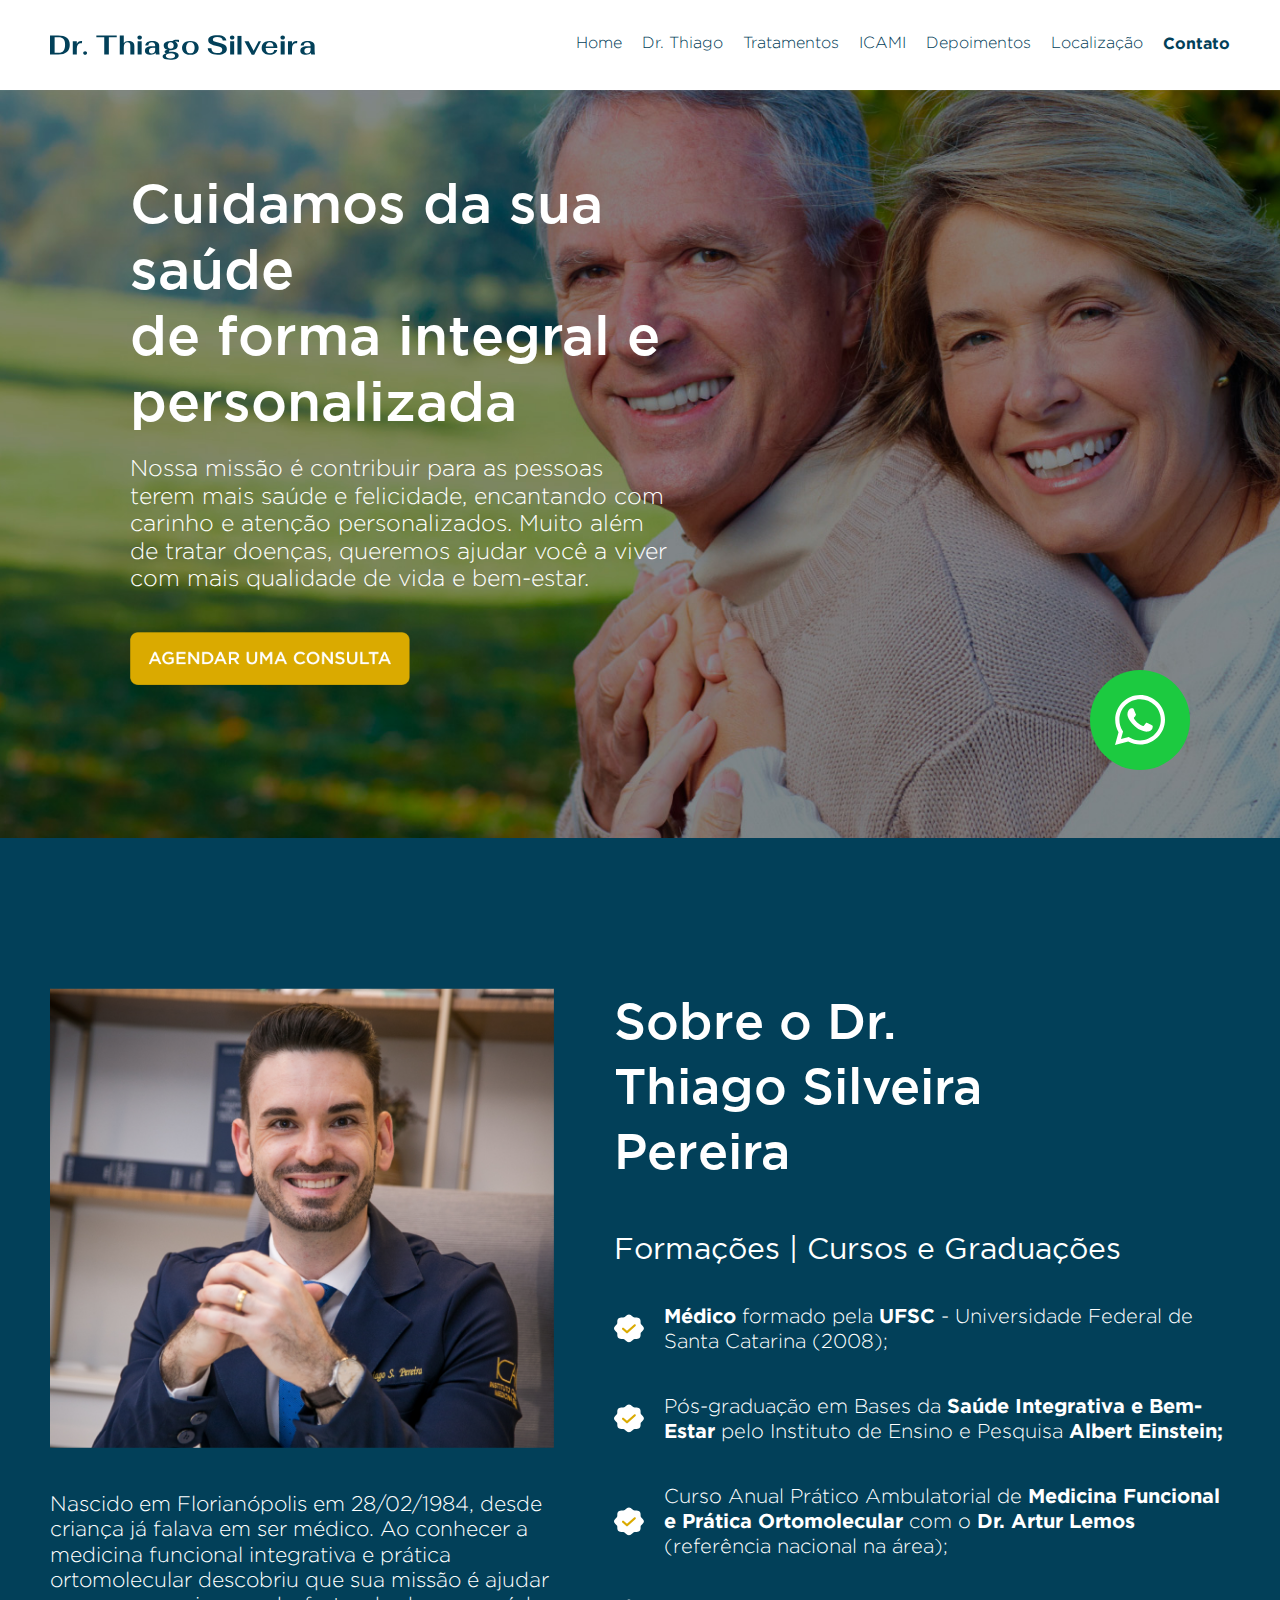
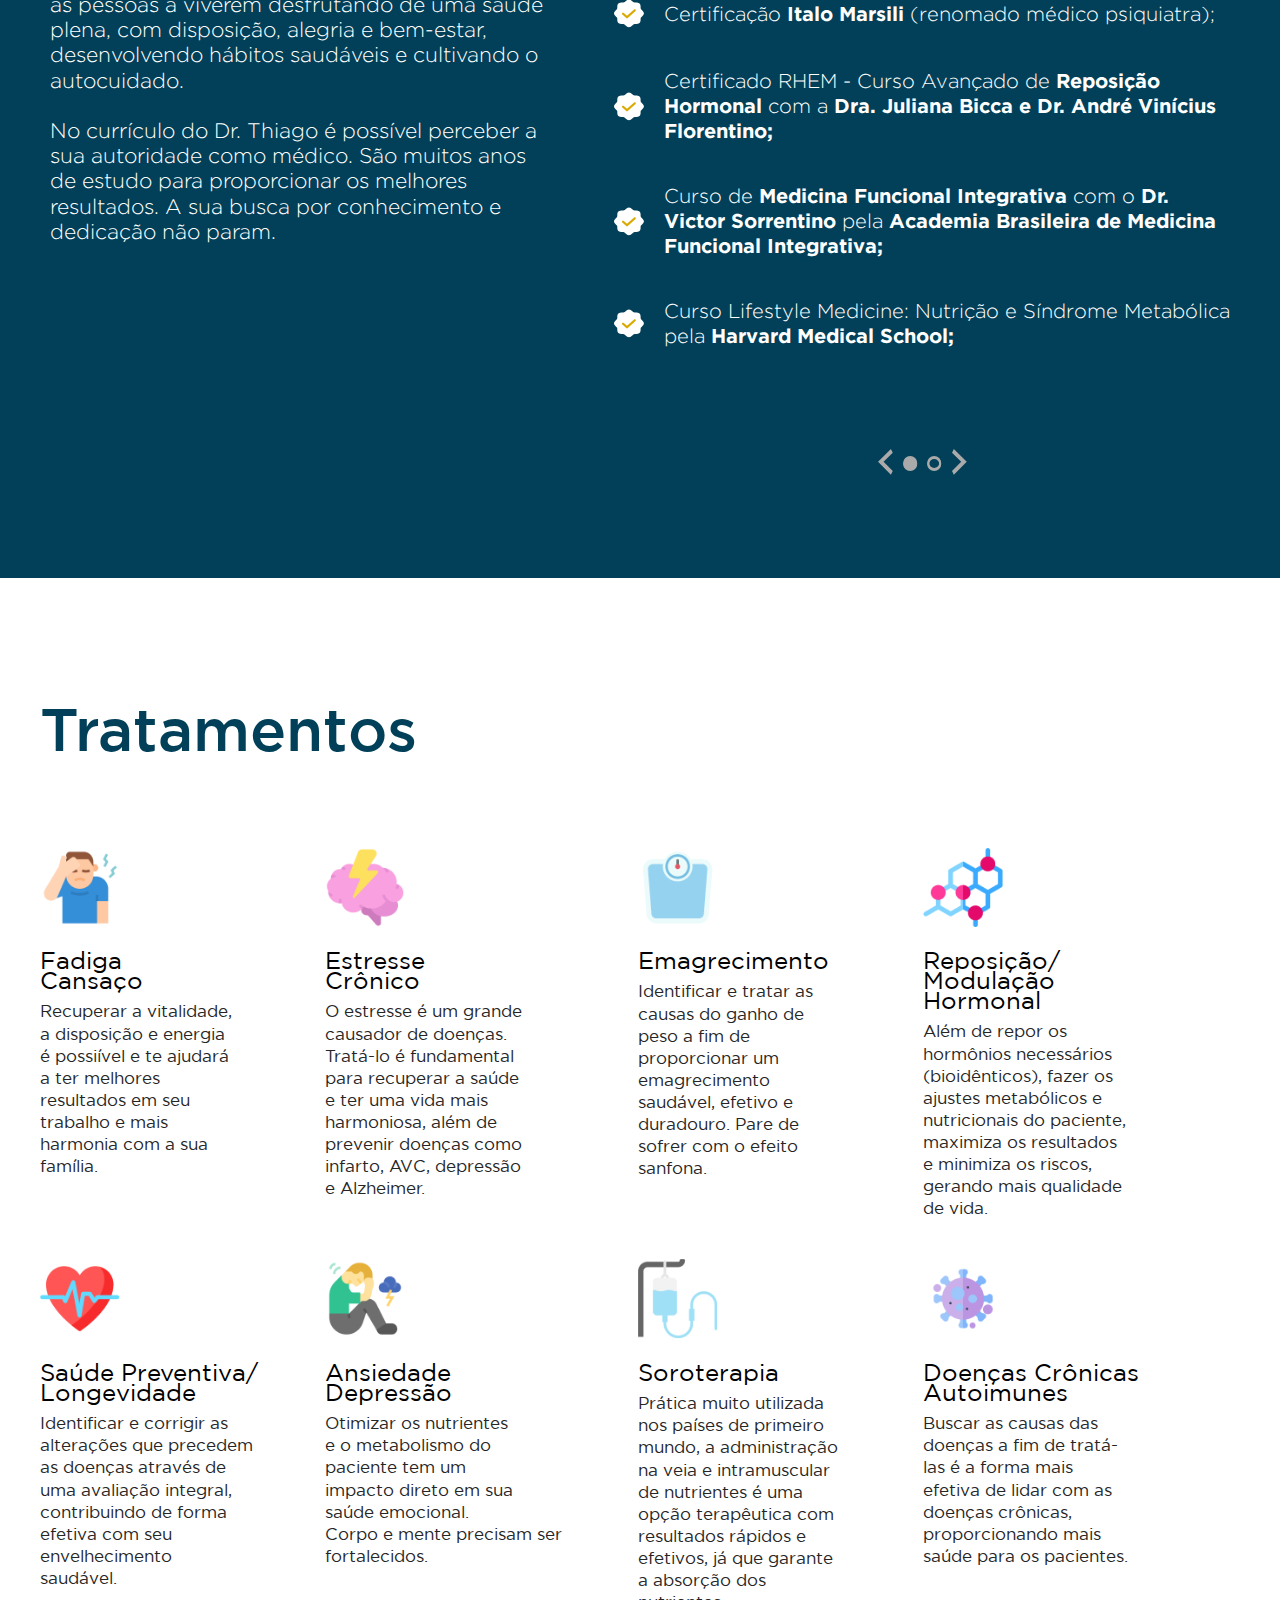
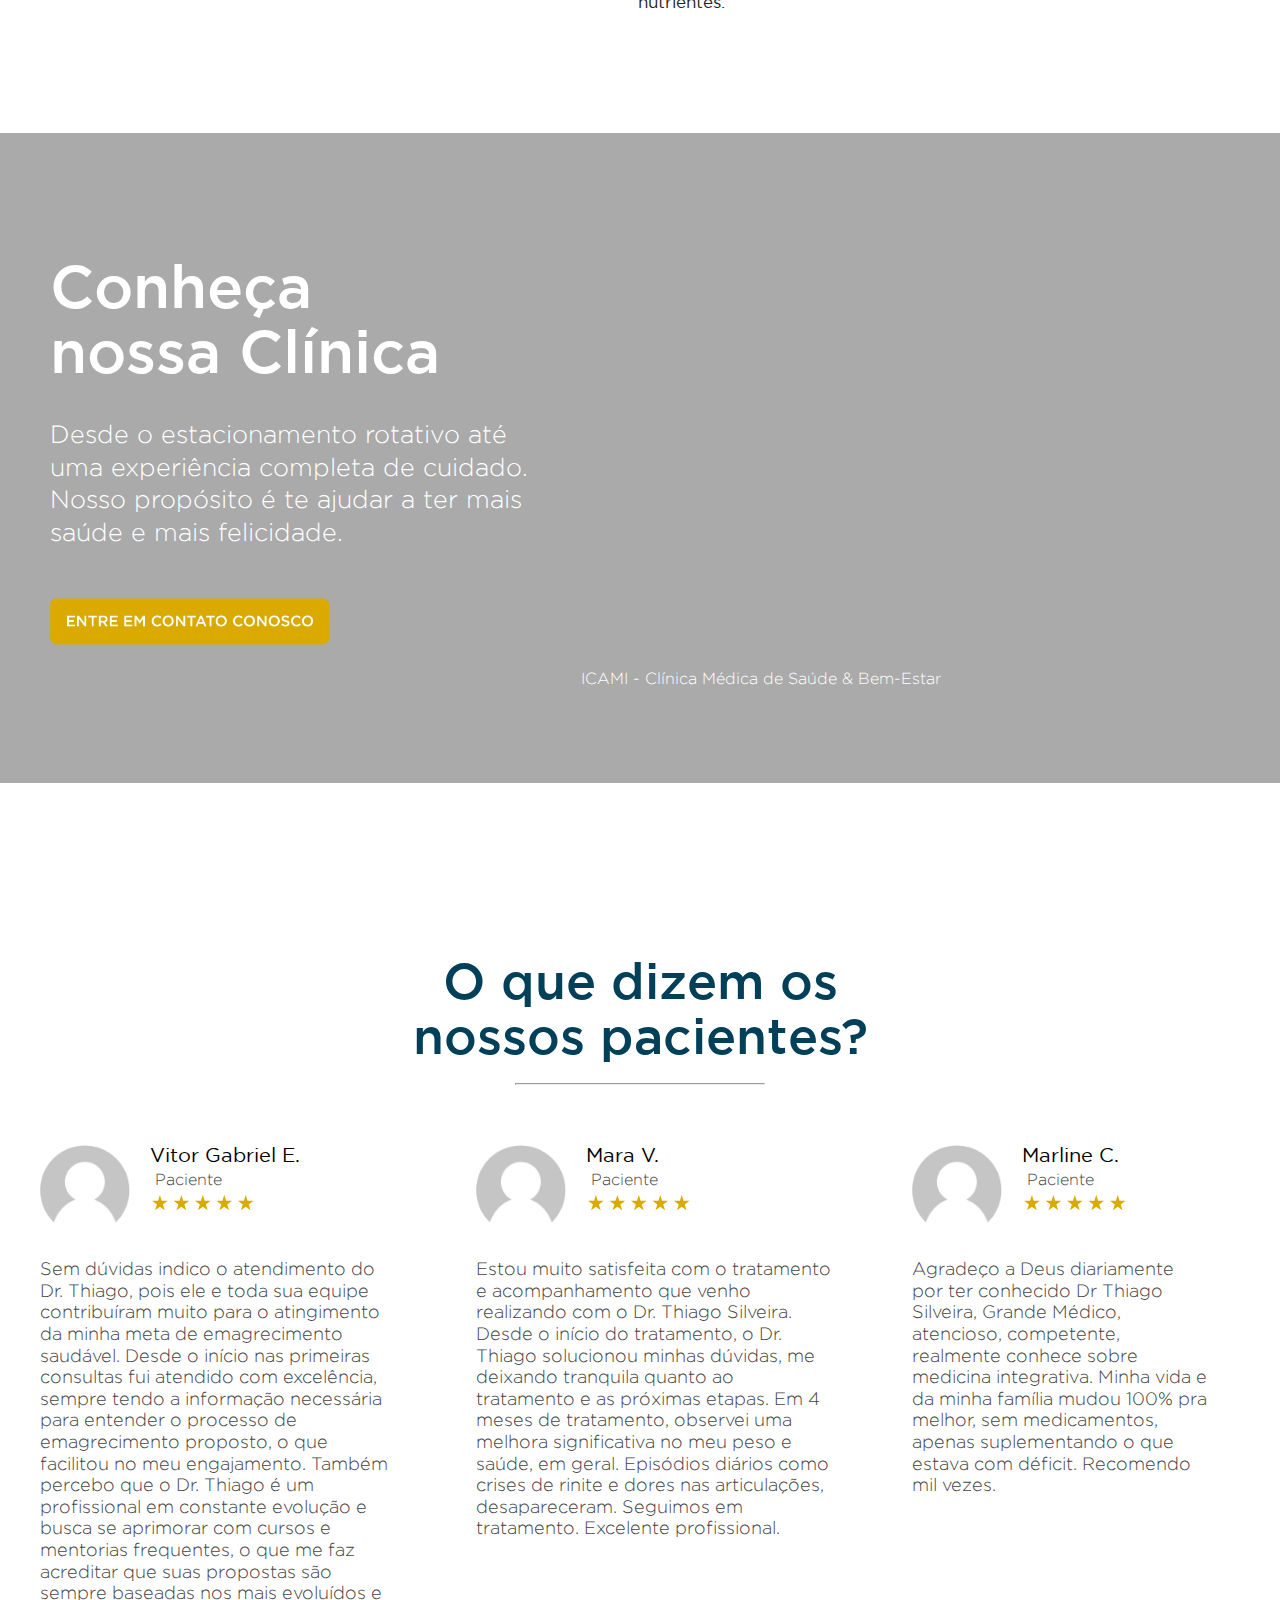
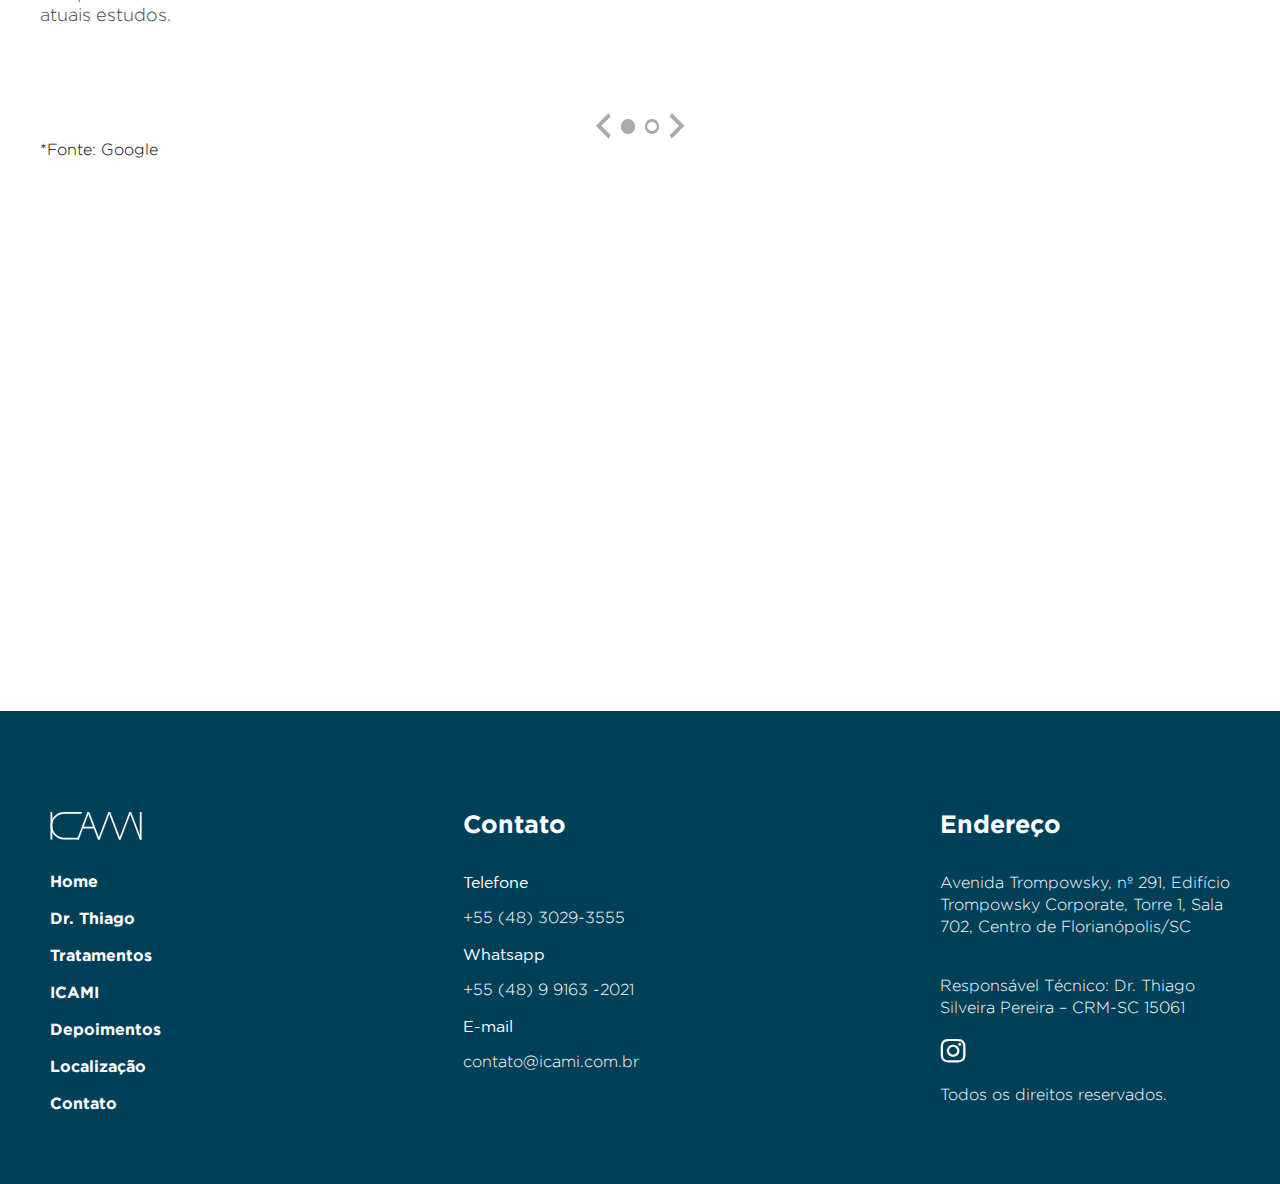
<file: index.html>
<!DOCTYPE html>
<html lang="pt-br">
  <head>
    <meta charset="UTF-8" />
    <meta http-equiv="X-UA-Compatible" content="IE=edge" />
    <meta http-equiv="cache-control" content="max-age=0" />
    <meta http-equiv="cache-control" content="no-cache" />
    <meta name="viewport" content="width=device-width, initial-scale=1.0" />
    <link rel="stylesheet" href="./assets/css/reset.css" />
    <link rel="stylesheet" href="./assets/css/style.css" />
    <title>Dr. Thiago Silveira</title>
  </head>
  <body>
    <div id="inicio"></div>
    <header class="boxWhite">
      <div class="logoMobile">
        <a href="#inicio">
          <img src="./assets/img/logo.svg" alt="Logo do Dr. Thiago Silveira" />
        </a>
      </div>
      <input id="closeMenu" class="closeMenu" type="checkbox" role="button" />
      <label class="closeMenuLabel" for="closeMenu" title="close menu"></label>
      <div class="menu boxWhite">
        <div class="menuContent mainContentDesktop">
          <div class="logo">
            <a href="#inicio">
              <img
                src="./assets/img/logo.svg"
                alt="Logo do Dr. Thiago Silveira"
              />
            </a>
          </div>
          <nav>
            <ul onclick="getElementById('closeMenu').checked = false;">
              <li><a href="#inicio">Home</a></li>
              <li><a href="#about">Dr. Thiago</a></li>
              <li><a href="#treatments">Tratamentos</a></li>
              <li><a href="#clinic">ICAMI</a></li>
              <li><a href="#comments">Depoimentos</a></li>
              <li><a href="#location">Localização</a></li>
              <li><a href="#contact">Contato</a></li>
            </ul>
          </nav>
        </div>
      </div>
    </header>
    <div class="bannerPrincipal" id="home">
      <div class="bannerDesktop">
        <div class="headLine">
          <h1>
            Cuidamos da sua saúde<br />de forma integral e<br />personalizada
          </h1>
          <p>
            Nossa missão é contribuir para as pessoas<br />
            terem mais saúde e felicidade, encantando com<br />
            carinho e atenção personalizados. Muito além<br />
            de tratar doenças, queremos ajudar você a viver<br />
            com mais qualidade de vida e bem-estar.
          </p>
          <button class="buttonYellow">
            <a
              href="https://api.whatsapp.com/send?phone=5548991632021&text=Ol%C3%A1"
              target="_blank"
            >
              <img
                src="./assets/img/icons/button.png"
                alt="Botão para agendar consulta"
              />
            </a>
          </button>
          <div id="whatsapp">
            <a
              href="https://api.whatsapp.com/send?phone=5548991632021&text=Ol%C3%A1"
              ><img
                src="./assets/img/icons/icon-whatsapp.svg"
                alt="Botão para Whatsapp"
              />
            </a>
          </div>
        </div>

        <div class="headLineMobile">
          <h1>
            Cuidamos da<br />
            sua saúde de<br />
            forma integral<br />
            e personalizada
          </h1>
          <p>
            Nossa missão é contribuir para as<br />
            pessoas terem mais saúde e<br />
            felicidade, encantando com carinho<br />
            e atenção personalizados. Muito<br />
            além de tratar doenças, queremos<br />
            ajudar você a viver com mais<br />
            qualidade de vida e bem-estar.
          </p>
          <button class="buttonYellow">
            <a
              href="https://api.whatsapp.com/send?phone=5548991632021&text=Ol%C3%A1"
              target="_blank"
              ><img
                src="./assets/img/icons/button.png"
                alt="Botão para agendar consulta"
            /></a>
          </button>
          <div id="whatsapp">
            <a
              href="https://api.whatsapp.com/send?phone=5548991632021&text=Ol%C3%A1"
              target="_blank"
              ><img
                src="./assets/img/icons/icon-whatsapp.svg"
                alt="Botão para Whatsapp"
              />
            </a>
          </div>
        </div>
      </div>
      <!--Fim bannerPrincipal-->
    </div>

    <div id="about" class="boxBlue">
      <div class="mainContentDesktop aboutDesktop">
        <div id="aboutColumnLeft">
          <img
            src="./assets/img/thiago-silveira.png"
            alt="Foto do Dr. Thiago Silveira"
          />
          <p>
            Nascido em Florianópolis em 28/02/1984, desde criança já falava em
            ser médico. Ao conhecer a medicina funcional integrativa e prática
            ortomolecular descobriu que sua missão é ajudar as pessoas a viverem
            desfrutando de uma saúde plena, com disposição, alegria e bem-estar,
            desenvolvendo hábitos saudáveis e cultivando o autocuidado.<br /><br />
            No currículo do Dr. Thiago é possível perceber a sua autoridade como
            médico. São muitos anos de estudo para proporcionar os melhores
            resultados. A sua busca por conhecimento e dedicação não param.
          </p>
          <!--fechamento-about-column-left-->
        </div>
        <div id="aboutColumnRight">
          <h2>
            Sobre o Dr.<br />
            Thiago Silveira<br />
            Pereira
          </h2>

          <h3>Formações | Cursos e Graduações</h3>
          <div class="slider">
            <!-- Substituir no css gallery-wraper por slides -->
            <div class="slides">
              <!-- Radio Buttons -->
              <input type="radio" name="radio-btn" id="radio1" />
              <input type="radio" name="radio-btn" id="radio2" />
              <!-- fim radio buttons -->
              <!-- Remover div gallery -->
              <div class="slide first">
                <ul>
                  <li>
                    <img src="./assets/img/icons/icon-confirm.svg" alt="" />
                    <span>
                      <strong>Médico</strong> formado pela
                      <strong>UFSC</strong> - Universidade Federal de Santa
                      Catarina (2008);
                    </span>
                  </li>
                  <li>
                    <img src="./assets/img/icons/icon-confirm.svg" alt="" />
                    <span>
                      <strong></strong> Pós-graduação em Bases da
                      <strong>Saúde Integrativa e Bem-Estar</strong>
                      pelo Instituto de Ensino e Pesquisa
                      <strong>Albert Einstein;</strong>
                    </span>
                  </li>
                  <li>
                    <img src="./assets/img/icons/icon-confirm.svg" alt="" />
                    <span>
                      Curso Anual Prático Ambulatorial de
                      <strong
                        >Medicina Funcional e Prática Ortomolecular</strong
                      >
                      com o <strong>Dr. Artur Lemos</strong>
                      (referência nacional na área);
                    </span>
                  </li>
                  <li>
                    <img src="./assets/img/icons/icon-confirm.svg" alt="" />
                    <span>
                      Certificação
                      <strong>Italo Marsili</strong> (renomado médico
                      psiquiatra);
                    </span>
                  </li>
                  <li>
                    <img src="./assets/img/icons/icon-confirm.svg" alt="" />
                    <span>
                      Certificado RHEM - Curso Avançado de
                      <strong>Reposição Hormonal</strong> com a
                      <strong
                        >Dra. Juliana Bicca e Dr. André Vinícius
                        Florentino;</strong
                      >
                    </span>
                  </li>
                  <li>
                    <img src="./assets/img/icons/icon-confirm.svg" alt="" />
                    <span>
                      Curso de
                      <strong>Medicina Funcional Integrativa</strong>
                      com o
                      <strong>Dr. Victor Sorrentino</strong>
                      pela
                      <strong
                        >Academia Brasileira de Medicina Funcional
                        Integrativa;</strong
                      >
                    </span>
                  </li>
                  <li>
                    <img src="./assets/img/icons/icon-confirm.svg" alt="" />
                    <span>
                      Curso Lifestyle Medicine: Nutrição e Síndrome Metabólica
                      pela
                      <strong>Harvard Medical School;</strong>
                    </span>
                  </li>
                </ul>
                <!--fechamento-item-->
              </div>

              <div class="slide">
                <ul>
                  <li>
                    <img src="./assets/img/icons/icon-confirm.svg" alt="" />
                    <span>
                      Curso de Endocrinologia e Cardiologia pela
                      <strong>Associação Americana AntiEnvelhecimento</strong>
                      (A4M);
                    </span>
                  </li>
                  <li>
                    <img src="./assets/img/icons/icon-confirm.svg" alt="" />
                    <span>
                      Curso de Medicina Vanguarda como
                      <strong
                        >Dr. Victor Sorrentino e Dr. Márcio Tannure</strong
                      >
                      (médico do Flamengo);
                    </span>
                  </li>
                  <li>
                    <img src="./assets/img/icons/icon-confirm.svg" alt="" />
                    <span>
                      Curso de Imersão em Terapia Neural com
                      <strong>Dr. Gonzalo</strong> Andina (referência
                      internacional na área);
                    </span>
                  </li>
                  <li>
                    <img src="./assets/img/icons/icon-confirm.svg" alt="" />
                    <span>
                      Membro Associado da
                      <strong
                        >Sociedade Brasileira de Medicina da Obesidade;</strong
                      >
                    </span>
                  </li>
                  <li>
                    <img src="./assets/img/icons/icon-confirm.svg" alt="" />
                    <span>
                      Curso Introdução á Medicina Funcional e Introdução à
                      Nutrição Funcional pelo
                      <strong
                        >The Institute for Functional Medicine (IFM);</strong
                      >
                    </span>
                  </li>
                  <li>
                    <img src="./assets/img/icons/icon-confirm.svg" alt="" />
                    <span>
                      Master Coaching Integral Sistêmico pela
                      <strong>Febracis e Flórida Christian University;</strong>
                    </span>
                  </li>
                  <li>
                    <img src="./assets/img/icons/icon-confirm.svg" alt="" />
                    <span>
                      Master PNL (Programação Neurolinguística) pela
                      <strong>Escola Homni;</strong>
                    </span>
                  </li>
                  <li>
                    <img src="./assets/img/icons/icon-confirm.svg" alt="" />
                    <span>
                      Formação Internacional em Health and Wellness
                      <strong>Coaching pela Carevolution e Wellcoaches.</strong>
                    </span>
                  </li>
                </ul>
              </div>

              <!-- Navigation auto -->
              <div class="navigationAuto">
                <div class="autoBtn1"></div>
                <div class="autoBtn2"></div>
              </div>
            </div>

            <div class="manualNavigation">
              <label for="radio1" class="manual-btn"
                ><img src="./assets/img/icons/icon-arrow-left.svg"
              /></label>
              <label for="radio1" class="manualBtn btn1"></label>
              <label for="radio2" class="manualBtn btn2"></label>
              <label for="radio2" class="manual-btn"
                ><img src="./assets/img/icons/icon-arrow-right.svg"
              /></label>
            </div>
          </div>
          <!--fechamento-about-column-right-->
        </div>
      </div>

      <div class="mainContentMobile aboutMobile">
        <section>
          <h2>
            Sobre o Dr. Thiago<br />
            Silveira Pereira
          </h2>
          <img
            src="./assets/img/thiago-silveira.png"
            alt="Foto do Dr. Thiago Silveira"
          />

          <p>
            Nascido em Florianópolis em 28/02/1984, desde criança já falava em
            ser médico. Ao conhecer a medicina funcional integrativa e prática
            ortomolecular descobriu que sua missão é ajudar as pessoas a viverem
            desfrutando de uma saúde plena, com disposição, alegria e bem-estar,
            desenvolvendo hábitos saudáveis e cultivando o autocuidado.<br /><br />

            No currículo do Dr. Thiago é possível perceber a sua autoridade como
            médico. São muitos anos de estudo para proporcionar os melhores
            resultados. A sua busca por conhecimento e dedicação não param.
          </p>

          <div id="aboutColumnCurriculumMobile">
            <h3>Formações | Cursos e Graduações</h3>
            <div class="sliderMobile">
              <!-- Substituir no css gallery-wraper por slides -->
              <div class="slidesMobile">
                <!-- Radio Buttons -->
                <input type="radio" name="radio-btn-mobile" id="radio3" />
                <input type="radio" name="radio-btn-mobile" id="radio4" />
                <!-- fim radio buttons -->
                <!-- Remover div gallery -->
                <div class="slideMobile first">
                  <ul>
                    <li>
                      <img src="./assets/img/icons/icon-confirm.svg" alt="" />
                      <span>
                        <strong>Médico</strong> formado pela
                        <strong>UFSC</strong> - Universidade Federal de Santa
                        Catarina (2008);
                      </span>
                    </li>
                    <li>
                      <img src="./assets/img/icons/icon-confirm.svg" alt="" />
                      <span>
                        <strong></strong> Pós-graduação em Bases da
                        <strong>Saúde Integrativa e Bem-Estar</strong>
                        pelo Instituto de Ensino e Pesquisa
                        <strong>Albert Einstein;</strong>
                      </span>
                    </li>
                    <li>
                      <img src="./assets/img/icons/icon-confirm.svg" alt="" />
                      <span>
                        Curso Anual Prático Ambulatorial de
                        <strong
                          >Medicina Funcional e Prática Ortomolecular</strong
                        >
                        com o <strong>Dr. Artur Lemos</strong>
                        (referência nacional na área);
                      </span>
                    </li>
                    <li>
                      <img src="./assets/img/icons/icon-confirm.svg" alt="" />
                      <span>
                        Certificação
                        <strong>Italo Marsili</strong> (renomado médico
                        psiquiatra);
                      </span>
                    </li>
                    <li>
                      <img src="./assets/img/icons/icon-confirm.svg" alt="" />
                      <span>
                        Certificado RHEM - Curso Avançado de
                        <strong>Reposição Hormonal</strong> com a
                        <strong
                          >Dra. Juliana Bicca e Dr. André Vinícius
                          Florentino;</strong
                        >
                      </span>
                    </li>
                    <li>
                      <img src="./assets/img/icons/icon-confirm.svg" alt="" />
                      <span>
                        Curso de
                        <strong>Medicina Funcional Integrativa</strong>
                        com o
                        <strong>Dr. Victor Sorrentino</strong>
                        pela
                        <strong
                          >Academia Brasileira de Medicina Funcional
                          Integrativa;</strong
                        >
                      </span>
                    </li>
                    <li>
                      <img src="./assets/img/icons/icon-confirm.svg" alt="" />
                      <span>
                        Curso Lifestyle Medicine: Nutrição e Síndrome Metabólica
                        pela
                        <strong>Harvard Medical School;</strong>
                      </span>
                    </li>
                  </ul>
                  <!--fechamento-item-->
                </div>

                <div class="slideMobile">
                  <ul>
                    <li>
                      <img src="./assets/img/icons/icon-confirm.svg" alt="" />
                      <span>
                        Curso de Endocrinologia e Cardiologia pela
                        <strong>Associação Americana AntiEnvelhecimento</strong>
                        (A4M);
                      </span>
                    </li>
                    <li>
                      <img src="./assets/img/icons/icon-confirm.svg" alt="" />
                      <span>
                        Curso de Medicina Vanguarda como
                        <strong
                          >Dr. Victor Sorrentino e Dr. Márcio Tannure</strong
                        >
                        (médico do Flamengo);
                      </span>
                    </li>
                    <li>
                      <img src="./assets/img/icons/icon-confirm.svg" alt="" />
                      <span>
                        Curso de Imersão em Terapia Neural com
                        <strong>Dr. Gonzalo</strong> Andina (referência
                        internacional na área);
                      </span>
                    </li>
                    <li>
                      <img src="./assets/img/icons/icon-confirm.svg" alt="" />
                      <span>
                        Membro Associado da
                        <strong
                          >Sociedade Brasileira de Medicina da
                          Obesidade;</strong
                        >
                      </span>
                    </li>
                    <li>
                      <img src="./assets/img/icons/icon-confirm.svg" alt="" />
                      <span>
                        Curso Introdução à Medicina Funcional e Introdução à
                        Nutrição Funcional pelo
                        <strong
                          >The Institute for Functional Medicine (IFM);</strong
                        >
                      </span>
                    </li>
                    <li>
                      <img src="./assets/img/icons/icon-confirm.svg" alt="" />
                      <span>
                        Master Coaching Integral Sistêmico pela
                        <strong
                          >Febracis e Flórida Christian University;</strong
                        >
                      </span>
                    </li>
                    <li>
                      <img src="./assets/img/icons/icon-confirm.svg" alt="" />
                      <span>
                        Master PNL (Programação Neurolinguística) pela
                        <strong>Escola Homni;</strong>
                      </span>
                    </li>
                    <li>
                      <img src="./assets/img/icons/icon-confirm.svg" alt="" />
                      <span>
                        Formação Internacional em Health and Wellness
                        <strong
                          >Coaching pela Carevolution e Wellcoaches.</strong
                        >
                      </span>
                    </li>
                  </ul>
                </div>

                <!-- Navigation auto -->
                <div class="navigationAutoMobile">
                  <div class="autoBtn3"></div>
                  <div class="autoBtn4"></div>
                </div>
              </div>

              <div class="manualNavigationMobile">
                <label for="radio3" class="manual-btn-mobile"
                  ><img src="./assets/img/icons/icon-arrow-left.svg"
                /></label>
                <label for="radio3" class="manualBtnMobile btn3"></label>
                <label for="radio4" class="manualBtnMobile btn4"></label>
                <label for="radio4" class="manual-btn-mobile"
                  ><img src="./assets/img/icons/icon-arrow-right.svg"
                /></label>
              </div>
            </div>
            <!--fechamento-about-column-right-->
          </div>
        </section>
        <!--content-about-->

        <div></div>
        <!--Fechamento-container-about-->
      </div>
    </div>

    <div id="treatments" class="mainContentDesktop">
      <section>
        <h2>Tratamentos</h2>
        <div class="treatmentsContent">
          <div class="treatmentsDouble">
            <section>
              <img src="./assets/img/icons/iconFadiga.png" alt="" />
              <h3>Fadiga<br />Cansaço</h3>
              <p class="testeDeCor">
                Recuperar a vitalidade,<br />
                a disposição e energia<br />
                é possiível e te ajudará<br />
                a ter melhores<br />
                resultados em seu<br />
                trabalho e mais<br />
                harmonia com a sua<br />
                família.
              </p>
            </section>
            <section>
              <img src="./assets/img/icons/iconEstresse.png" alt="" />
              <h3>Estresse<br />Crônico</h3>
              <p>
                O estresse é um grande<br />
                causador de doenças.<br />
                Tratá-lo é fundamental<br />
                para recuperar a saúde<br />
                e ter uma vida mais<br />
                harmoniosa, além de<br />
                prevenir doenças como<br />
                infarto, AVC, depressão<br />
                e Alzheimer.
              </p>
            </section>
            <!-- Fim treatmentsDouble-->
          </div>
          <div class="treatmentsDouble">
            <section>
              <img src="./assets/img/icons/iconEmagrecimento.png" alt="" />
              <h3>Emagrecimento</h3>
              <p>
                Identificar e tratar as<br />
                causas do ganho de<br />
                peso a fim de<br />
                proporcionar um<br />
                emagrecimento<br />
                saudável, efetivo e<br />
                duradouro. Pare de<br />
                sofrer com o efeito<br />
                sanfona.
              </p>
            </section>
            <section>
              <img src="./assets/img/icons/iconReposicao.png" alt="" />
              <h3>Reposição/ Modulação<br />Hormonal</h3>
              <p>
                Além de repor os<br />
                hormônios necessários<br />
                (bioidênticos), fazer os<br />
                ajustes metabólicos e<br />
                nutricionais do paciente,<br />
                maximiza os resultados<br />
                e minimiza os riscos,<br />
                gerando mais qualidade<br />
                de vida.
              </p>
            </section>
            <!-- Fim treatmentsDouble-->
          </div>
        </div>

        <div class="treatmentsContent">
          <div class="treatmentsDouble">
            <section>
              <img src="./assets/img/icons/iconSaude.png" alt="" />
              <h3>Saúde Preventiva/<br />Longevidade</h3>
              <p>
                Identificar e corrigir as<br />
                alterações que precedem<br />
                as doenças através de<br />
                uma avaliação integral,<br />
                contribuindo de forma<br />
                efetiva com seu<br />
                envelhecimento<br />
                saudável.
              </p>
            </section>
            <section>
              <img src="./assets/img/icons/iconAnsiedade.png" alt="" />
              <h3>Ansiedade<br />Depressão</h3>
              <p>
                Otimizar os nutrientes<br />e o metabolismo do<br />paciente tem
                um<br />
                impacto direto em sua<br />saúde emocional.<br />Corpo e mente
                precisam ser<br />fortalecidos.
              </p>
            </section>
            <!-- Fim treatmentsDouble-->
          </div>

          <div class="treatmentsDouble">
            <section>
              <img src="./assets/img/icons/iconSoroterapia.png" alt="" />
              <h3>Soroterapia</h3>
              <p>
                Prática muito utilizada<br />nos países de primeiro<br />mundo,
                a administração<br />na veia e intramuscular<br />de nutrientes
                é uma<br />opção terapêutica com<br />resultados rápidos e<br />efetivos,
                já que garante<br />a absorção dos<br />nutrientes.
              </p>
            </section>
            <section>
              <img src="./assets/img/icons/IconDoenca.png" alt="" />
              <h3>Doenças Crônicas<br />Autoimunes</h3>
              <p>
                Buscar as causas das<br />doenças a fim de tratá-<br />las é a
                forma mais<br />
                efetiva de lidar com as<br />doenças crônicas,<br />proporcionando
                mais<br />
                saúde para os pacientes.
              </p>
            </section>
            <!-- Fim treatmentsDouble-->
          </div>
        </div>

        <div class="treatmentsContentMobile">
          <div class="treatmentsDouble">
            <section>
              <img src="./assets/img/icons/iconFadiga.png" alt="" />
              <h3>Fadiga Cansaço</h3>
              <p>
                Recuperar a vitalidade,<br />
                a disposição e energia<br />
                é possível e te ajudará<br />
                a ter melhores<br />
                resultados em seu<br />
                trabalho e mais<br />
                harmonia com a sua<br />
                família.
              </p>
            </section>
            <section>
              <img src="./assets/img/icons/iconEstresse.png" alt="" />
              <h3>Estresse Crônico</h3>
              <p>
                O estresse é um grande<br />
                causador de doenças.<br />
                Tratá-lo é fundamental<br />
                para recuperar a saúde<br />
                e ter uma vida mais<br />
                harmoniosa, além de<br />
                prevenir doenças como<br />
                infarto, AVC, depressão<br />
                e Alzheimer.
              </p>
            </section>
            <!-- Fim treatmentsDouble-->
          </div>
          <div class="treatmentsDouble">
            <section>
              <img src="./assets/img/icons/iconEmagrecimento.png" alt="" />
              <h3>Emagrecimento</h3>
              <p>
                Identificar e tratar as<br />
                causas do ganho de<br />
                peso a fim de<br />
                proporcionar um<br />
                emagrecimento<br />
                saudável, efetivo e<br />
                duradouro. Pare de<br />
                sofrer com o efeito<br />
                sanfona.
              </p>
            </section>
            <section>
              <img src="./assets/img/icons/iconReposicao.png" alt="" />
              <h3>Reposição/ Modulação Hormonal</h3>
              <p>
                Além de repor os<br />
                hormônios necessários<br />
                (bioidênticos), fazer os<br />
                ajustes metabólicos e<br />
                nutricionais do paciente,<br />
                maximiza os resultados<br />
                e minimiza os riscos,<br />
                gerando mais qualidade<br />
                de vida.
              </p>
            </section>
            <!-- Fim treatmentsDouble-->
          </div>

          <div class="treatmentsDouble">
            <section>
              <img src="./assets/img/icons/iconSaude.png" alt="" />
              <h3>Saúde Preventiva/<br />Longevidade</h3>
              <p>
                Identificar e corrigir as<br />
                alterações que precedem<br />
                as doenças através de<br />
                uma avaliação integral,<br />
                contribuindo de forma<br />
                efetiva com seu<br />
                envelhecimento<br />
                saudável.
              </p>
            </section>
            <section>
              <img src="./assets/img/icons/iconAnsiedade.png" alt="" />
              <h3>Ansiedade<br />Depressão</h3>
              <p>
                Otimizar os nutrientes<br />
                e o metabolismo do<br />
                paciente tem um<br />
                impacto direto em sua<br />
                saúde emocional.<br />
                Corpo e mente precisam ser<br />
                fortalecidos.
              </p>
            </section>
            <!-- Fim treatmentsDouble-->
          </div>

          <div class="treatmentsDouble">
            <section>
              <img src="./assets/img/icons/iconSoroterapia.png" alt="" />
              <h3>Soroterapia</h3>
              <p>
                Prática muito utilizada<br />
                nos países de primeiro<br />
                mundo, a administração<br />
                na veia e intramuscular<br />
                de nutrientes é uma<br />
                opção terapêutica com<br />
                resultados rápidos e<br />
                efetivos, já que garante<br />
                a absorção dos<br />
                nutrientes.
              </p>
            </section>
            <section>
              <img src="./assets/img/icons/IconDoenca.png" alt="" />
              <h3>Doenças Crônicas<br />Autoimunes</h3>
              <p>
                Buscar as causas das<br />
                doenças a fim de tratá-<br />
                las é a forma mais<br />
                efetiva de lidar com as<br />
                doenças crônicas,<br />
                proporcionando mais<br />
                saúde para os pacientes.
              </p>
            </section>
            <!-- Fim treatmentsDouble-->
          </div>
        </div>
      </section>
    </div>

    <div id="clinic" class="boxGrey">
      <div class="clinicDesktop mainContentDesktop">
        <section class="clinicLeft">
          <h2>Conheça<br />nossa Clínica</h2>
          <p>
            Desde o estacionamento rotativo até<br />uma experiência completa de
            cuidado.<br />Nosso propósito é te ajudar a ter mais<br />saúde e
            mais felicidade.
          </p>
          <button class="buttonYellow">
            <a
              href="https://api.whatsapp.com/send?phone=5548991632021&text=Ol%C3%A1"
              target="_blank"
              ><img
                src="./assets/img/icons/button2.png"
                alt="Botão para agendar consulta"
            /></a>
          </button>
        </section>
        <section class="clinicRight">
          <iframe
            width="100%"
            height="100%"
            src="https://www.youtube.com/embed/EhFjDyyhvt0"
            title="YouTube video player"
            frameborder="0"
            allow="accelerometer; autoplay; clipboard-write; encrypted-media; gyroscope; picture-in-picture"
            allowfullscreen
          ></iframe>
          <h4>ICAMI - Clínica Médica de Saúde & Bem-Estar</h4>
        </section>
      </div>

      <div class="clinicMobile">
        <section class="clinicContentMobile">
          <h2>Conheça nossa Clínica</h2>
          <p>
            Desde o estacionamento rotativo até<br />
            uma experiência completa de<br />
            cuidado. Nosso propósito é te ajudar<br />
            a ter mais saúde e mais felicidade.<br />
          </p>
          <iframe
            width="480px"
            height="100%"
            src="https://www.youtube.com/embed/EhFjDyyhvt0"
            title="YouTube video player"
            frameborder="0"
            allow="accelerometer; autoplay; clipboard-write; encrypted-media; gyroscope; picture-in-picture"
            allowfullscreen
          ></iframe>
          <h4>ICAMI - Clínica Médica de Saúde & Bem-Estar</h4>
          <button class="buttonYellow">
            <a
              href="https://api.whatsapp.com/send?phone=5548991632021&text=Ol%C3%A1"
              target="_blank"
            >
              <img
                src="./assets/img/icons/button2.png"
                alt="Botão para agendar consulta"
              />
            </a>
          </button>
        </section>
      </div>
    </div>

    <div id="comments">
      <section class="mainContentDesktop commentsContentDesktop">
        <h2>O que dizem os<br />nossos pacientes?</h2>
        <hr />
        <div class="sliderComments">
          <div class="slidesComments">
            <!-- Radio Buttons -->
            <input type="radio" name="radio-btn" id="radio5" />
            <input type="radio" name="radio-btn" id="radio6" />

            <div class="slideComments first">
              <div class="commentUnit">
                <section class="profile">
                  <div class="iconProfileGoogle">
                    <img src="./assets/img/icons/iconPerfil.png" alt="" />
                  </div>
                  <div class="profileGoogle">
                    <h4>Vitor Gabriel E.</h4>
                    <p>Paciente</p>
                    <img src="./assets/img/icons/icon-stars.svg" alt="" />
                  </div>
                </section>

                <p>
                  Sem dúvidas indico o atendimento do Dr. Thiago, pois ele e
                  toda sua equipe contribuíram muito para o atingimento da minha
                  meta de emagrecimento saudável. Desde o início nas primeiras
                  consultas fui atendido com excelência, sempre tendo a
                  informação necessária para entender o processo de
                  emagrecimento proposto, o que facilitou no meu engajamento.
                  Também percebo que o Dr. Thiago é um profissional em constante
                  evolução e busca se aprimorar com cursos e mentorias
                  frequentes, o que me faz acreditar que suas propostas são
                  sempre baseadas nos mais evoluídos e atuais estudos.
                </p>

                <!--Fim-CommentUnit-->
              </div>
              <div class="commentUnit">
                <section class="profile">
                  <div class="iconProfileGoogle">
                    <img src="./assets/img/icons/iconPerfil.png" alt="" />
                  </div>
                  <div class="profileGoogle">
                    <h4>Mara V.</h4>
                    <p>Paciente</p>
                    <img src="./assets/img/icons/icon-stars.svg" alt="" />
                  </div>
                </section>
                <p>
                  Estou muito satisfeita com o tratamento e acompanhamento que
                  venho realizando com o Dr. Thiago Silveira. Desde o início do
                  tratamento, o Dr. Thiago solucionou minhas dúvidas, me
                  deixando tranquila quanto ao tratamento e as próximas etapas.
                  Em 4 meses de tratamento, observei uma melhora significativa
                  no meu peso e saúde, em geral. Episódios diários como crises
                  de rinite e dores nas articulações, desapareceram. Seguimos em
                  tratamento. Excelente profissional.
                </p>
                <!--Fim-CommentUnit-->
              </div>
              <div class="commentUnit">
                <section class="profile">
                  <div class="iconProfileGoogle">
                    <img src="./assets/img/icons/iconPerfil.png" alt="" />
                  </div>
                  <div class="profileGoogle">
                    <h4>Marline C.</h4>
                    <p>Paciente</p>
                    <img src="./assets/img/icons/icon-stars.svg" alt="" />
                  </div>
                </section>
                <p>
                  Agradeço a Deus diariamente por ter conhecido Dr Thiago
                  Silveira, Grande Médico, atencioso, competente, realmente
                  conhece sobre medicina integrativa. Minha vida e da minha
                  família mudou 100% pra melhor, sem medicamentos, apenas
                  suplementando o que estava com déficit. Recomendo mil vezes.
                </p>
                <!--Fim-CommentUnit-->
              </div>
              <!--fim-comments-item-->
            </div>

            <div class="slideComments">
              <div class="commentUnit">
                <section class="profile">
                  <div class="iconProfileGoogle">
                    <img src="./assets/img/icons/iconPerfil.png" alt="" />
                  </div>
                  <div class="profileGoogle">
                    <h4>Daia M. de P.</h4>
                    <p>Paciente</p>
                    <img src="./assets/img/icons/icon-stars.svg" alt="" />
                  </div>
                </section>
                <p>
                  Olá, gostaria de agradecer pelo atendimento e atenção da
                  equipe e do Dr.Thiago! Comecei o tratamento passado por ele,
                  fiz todos os exames solicitados e a suplementação de forma
                  correta... só posso dizer que melhorei muito e ainda estou no
                  processo, mas as diferenças já estão nítidas, voltei ao peso
                  normal, parou a queda de cabelo e o cansaço extremo que tinha,
                  as dores de estômago também não tenho mais como antes... enfim
                  só progresso e voltei a treinar na academia! Obrigado a todos!
                  Se todos os médicos fossem como o Dr Thiago, a saúde das
                  pessoas estaria bem melhor! Mudei tudo sem medicação, somente
                  com a suplementação correta e estilo de vida! Obrigado!!!
                </p>
                <!--Fim-CommentUnit-->
              </div>
              <div class="commentUnit">
                <section class="profile">
                  <div class="iconProfileGoogle">
                    <img src="./assets/img/icons/iconPerfil.png" alt="" />
                  </div>
                  <div class="profileGoogle">
                    <h4>Patrícia C.</h4>
                    <p>Paciente</p>
                    <img src="./assets/img/icons/icon-stars.svg" alt="" />
                  </div>
                </section>
                <p>
                  O atendimento despendido tanto pelas colaboradoras da clínica
                  como pelo Dr. Thiago está sendo excepcional. Um cuidado único
                  com a saúde do paciente como um todo. Sinto-me extremamente
                  grata por toda a atenção e cuidado. Recomendarei sempre para
                  todos aqueles que, como eu, consideram a medicina integrativa
                  e preventiva a melhor opção para se obter qualidade de vida!
                </p>
                <!--Fim-CommentUnit-->
              </div>
              <div class="commentUnit">
                <section class="profile">
                  <div class="iconProfileGoogle">
                    <img src="./assets/img/icons/iconPerfil.png" alt="" />
                  </div>
                  <div class="profileGoogle">
                    <h4>Arlene M. L. R.</h4>
                    <p>Paciente</p>
                    <img src="./assets/img/icons/icon-stars.svg" alt="" />
                  </div>
                </section>
                <p>
                  Eu quero agradecer imensamente o cuidado Ortomolecular que o
                  Dr Thiago Silveira prestou ao meu pai, eu e toda a minha
                  família estamos extremamente gratos. Um excelente médico,
                  carinhoso e super prestativo, tanto na consulta como na pós
                  consulta. Tenho a certeza de que estamos em excelentes mãos. A
                  indicação veio de uma amiga que estava em um tratamento de
                  câncer de mama, por sinal muito agressivo e teve a sua saúde
                  restaurada. O meu pai não tinha nem forças mais para falar
                  totalmente debilitado, pois sofre de um problema no esôfago
                  chamado de mega esôfago. Assim que deu início ao tratamento
                  ele está mais ativo e pronto para receber os procedimentos
                  necessários para ter uma melhor qualidade de vida. Deus
                  abençoe sempre Dr. Thiago Deus te capacitou para ser um anjo
                  aqui na terra.
                </p>
              </div>
            </div>

            <!-- Navigation auto -->
            <div class="navigationAuto">
              <div class="autoBtn5"></div>
              <div class="autoBtn6"></div>
            </div>
          </div>

          <div class="manualNavigation">
            <label for="radio5" class="manual-btn"
              ><img src="./assets/img/icons/icon-arrow-left.svg"
            /></label>
            <label for="radio5" class="manualBtn btn5"></label>
            <label for="radio6" class="manualBtn btn6"></label>
            <label for="radio6" class="manual-btn"
              ><img src="./assets/img/icons/icon-arrow-right.svg"
            /></label>
          </div>
        </div>

        <p>*Fonte: Google</p>
      </section>

      <!-- #####################################################Coments Mobile -->

      <section class="mainContentMobile commentsContentMobile">
        <h2>O que dizem os<br />nossos pacientes?</h2>
        <hr />

        <div class="container slide">
          <button
            class="arrowLeft control"
            id="previous"
            aria-label="previous image"
          >
            <img src="./assets/img/icons/icon-arrow-left.svg" />
          </button>
          <button class="arrowRight control" id="next" aria-label="next image">
            <img src="./assets/img/icons/icon-arrow-right.svg" />
          </button>
          <div class="galleryWrapper">
            <div class="gallery slides">
              <div class="current-item item">
                <div class="commentUnitMobile">
                  <section class="profile">
                    <div class="iconProfileGoogle">
                      <img src="./assets/img/icons/iconPerfil.png" alt="" />
                    </div>
                    <div class="profileGoogle">
                      <h4>Vitor Gabriel E.</h4>
                      <p>Paciente</p>
                      <img src="./assets/img/icons/icon-stars.svg" alt="" />
                    </div>
                  </section>
                  <section class="textComment">
                    <p>
                      Sem dúvidas indico o atendimento do Dr. Thiago, pois ele e
                      toda sua equipe contribuíram muito para o atingimento da
                      minha meta de emagrecimento saudável. Desde o início nas
                      primeiras consultas fui atendido com excelência, sempre
                      tendo a informação necessária para entender o processo de
                      emagrecimento proposto, o que facilitou no meu
                      engajamento. Também percebo que o Dr. Thiago é um
                      profissional em constante evolução e busca se aprimorar
                      com cursos e mentorias frequentes, o que me faz acreditar
                      que suas propostas são sempre baseadas nos mais evoluídos
                      e atuais estudos.
                    </p>
                  </section>

                  <!--Fim-commentUnitMobile-->
                </div>

                <div class="commentUnitMobile">
                  <section class="profile">
                    <div class="iconProfileGoogle">
                      <img src="./assets/img/icons/iconPerfil.png" alt="" />
                    </div>
                    <div class="profileGoogle">
                      <h4>Mara V.</h4>
                      <p>Paciente</p>
                      <img src="./assets/img/icons/icon-stars.svg" alt="" />
                    </div>
                  </section>
                  <section class="textComment">
                    <p>
                      Estou muito satisfeita com o tratamento e acompanhamento
                      que venho realizando com o Dr. Thiago Silveira. Desde o
                      início do tratamento, o Dr. Thiago solucionou minhas
                      dúvidas, me deixando tranquila quanto ao tratamento e as
                      próximas etapas. Em 4 meses de tratamento, observei uma
                      melhora significativa no meu peso e saúde, em geral.
                      Episódios diários como crises de rinite e dores nas
                      articulações, desapareceram. Seguimos em tratamento.
                      Excelente profissional.
                    </p>
                  </section>

                  <!--Fim-commentUnitMobile-->
                </div>
              </div>

              <div class="item">
                <div class="commentUnitMobile">
                  <section class="profile">
                    <div class="iconProfileGoogle">
                      <img src="./assets/img/icons/iconPerfil.png" alt="" />
                    </div>
                    <div class="profileGoogle">
                      <h4>Marline C.</h4>
                      <p>Paciente</p>
                      <img src="./assets/img/icons/icon-stars.svg" alt="" />
                    </div>
                  </section>
                  <section class="textComment">
                    <p>
                      Agradeço a Deus diariamente por ter conhecido Dr Thiago
                      Silveira, Grande Médico, atencioso, competente, realmente
                      conhece sobre medicina integrativa. Minha vida e da minha
                      família mudou 100% pra melhor, sem medicamentos, apenas
                      suplementando o que estava com déficit. Recomendo mil
                      vezes.
                    </p>
                  </section>
                  <!--Fim-commentUnitMobile-->
                </div>

                <div class="commentUnitMobile">
                  <section class="profile">
                    <div class="iconProfileGoogle">
                      <img src="./assets/img/icons/iconPerfil.png" alt="" />
                    </div>
                    <div class="profileGoogle">
                      <h4>Daia M. de P.</h4>
                      <p>Paciente</p>
                      <img src="./assets/img/icons/icon-stars.svg" alt="" />
                    </div>
                  </section>
                  <section class="textComment">
                    <section>
                      <p>
                        Olá, gostaria de agradecer pelo atendimento e atenção da
                        equipe e do Dr.Thiago! Comecei o tratamento passado por
                        ele, fiz todos os exames solicitados e a suplementação
                        de forma correta... só posso dizer que melhorei muito e
                        ainda estou no processo, mas as diferenças já estão
                        nítidas, voltei ao peso normal, parou a queda de cabelo
                        e o cansaço extremo que tinha, as dores de estômago
                        também não tenho mais como antes... enfim só progresso e
                        voltei a treinar na academia! Obrigado a todos! Se todos
                        os médicos fossem como o Dr Thiago, a saúde das pessoas
                        estaria bem melhor! Mudei tudo sem medicação, somente
                        com a suplementação correta e estilo de vida!
                        Obrigado!!!
                      </p>
                    </section>
                  </section>
                  <!--Fim-commentUnitMobile-->
                </div>
              </div>

              <div class="item">
                <div class="commentUnitMobile">
                  <section class="profile">
                    <div class="iconProfileGoogle">
                      <img src="./assets/img/icons/iconPerfil.png" alt="" />
                    </div>
                    <div class="profileGoogle">
                      <h4>Patrícia C.</h4>
                      <p>Paciente</p>
                      <img src="./assets/img/icons/icon-stars.svg" alt="" />
                    </div>
                  </section>
                  <section class="textComment">
                    <p>
                      O atendimento despendido tanto pelas colaboradoras da
                      clínica como pelo Dr. Thiago está sendo excepcional. Um
                      cuidado único com a saúde do paciente como um todo.
                      Sinto-me extremamente grata por toda a atenção e cuidado.
                      Recomendarei sempre para todos aqueles que, como eu,
                      consideram a medicina integrativa e preventiva a melhor
                      opção para se obter qualidade de vida!
                    </p>
                  </section>
                  <!--Fim-commentUnitMobile-->
                </div>

                <div class="commentUnitMobile">
                  <section class="profile">
                    <div class="iconProfileGoogle">
                      <img src="./assets/img/icons/iconPerfil.png" alt="" />
                    </div>
                    <div class="profileGoogle">
                      <h4>Arlene M. L. R.</h4>
                      <p>Paciente</p>
                      <img src="./assets/img/icons/icon-stars.svg" alt="" />
                    </div>
                  </section>
                  <section class="textComment">
                    <p>
                      Eu quero agradecer imensamente o cuidado Ortomolecular que
                      o Dr Thiago Silveira prestou ao meu pai, eu e toda a minha
                      família estamos extremamente gratos. Um excelente médico,
                      carinhoso e super prestativo, tanto na consulta como na
                      pós consulta. Tenho a certeza de que estamos em excelentes
                      mãos. A indicação veio de uma amiga que estava em um
                      tratamento de câncer de mama, por sinal muito agressivo e
                      teve a sua saúde restaurada. O meu pai não tinha nem
                      forças mais para falar totalmente debilitado, pois sofre
                      de um problema no esôfago chamado de mega esôfago. Assim
                      que deu início ao tratamento ele está mais ativo e pronto
                      para receber os procedimentos necessários para ter uma
                      melhor qualidade de vida. Deus abençoe sempre Dr. Thiago
                      Deus te capacitou para ser um anjo aqui na terra.
                    </p>
                  </section>
                  <!--Fim-commentUnitMobile-->
                </div>
              </div>
            </div>
          </div>
          <div class="balls">
            <div class="ball atual" id="0"></div>
            <div class="ball" id="1"></div>
            <div class="ball" id="2"></div>
          </div>
        </div>

        <p>*Fonte: Google</p>
      </section>
    </div>

    <div id="location">
      <iframe
        src="https://www.google.com/maps/embed?pb=!1m18!1m12!1m3!1d3536.1645239972017!2d-48.55056818439636!3d-27.58842842836898!2m3!1f0!2f0!3f0!3m2!1i1024!2i768!4f13.1!3m3!1m2!1s0x9527392778e016eb%3A0x22836122dec48a93!2sICAMI%20-%20Instituto%20Catarinense%20de%20Medicina%20Integrativa!5e0!3m2!1spt-BR!2sbr!4v1668380118567!5m2!1spt-BR!2sbr"
        width="100%"
        height="400px"
        style="border: 0"
        allowfullscreen=""
        loading="lazy"
        referrerpolicy="no-referrer-when-downgrade"
      ></iframe>
    </div>

    <footer class="boxBlue" id="contact">
      <div class="mainContentDesktop footerContent">
        <div id="footerMenu">
          <img src="./assets/img/logo-icami.svg" alt="" />
          <nav class="footerNav">
            <ul>
              <li><a href="#home">Home</a></li>
              <li><a href="#about">Dr. Thiago</a></li>
              <li><a href="#treatments">Tratamentos</a></li>
              <li><a href="#clinic">ICAMI</a></li>
              <li><a href="#comments">Depoimentos</a></li>
              <li><a href="#location">Localização</a></li>
              <li><a href="#contact">Contato</a></li>
            </ul>
          </nav>
        </div>
        <!--footer-menu-->

        <div id="footerContato">
          <h2>Contato</h2>
          <h3>Telefone</h3>
          <p>
            <span>+55</span> <span>(48)</span><span> 3029</span
            ><span>-3555</span>
          </p>
          <h3>Whatsapp</h3>
          <p>
            <span>+55</span> <span>(48)</span> <span>9 9163</span>
            <span>-2021</span>
          </p>
          <h3>E-mail</h3>
          <p>contato@icami.com.br</p>
        </div>
        <!--footer-contato-->
        <div id="footerLocation">
          <h2>Endereço</h2>
          <p>
            Avenida Trompowsky, nº 291, Edifício<br />
            Trompowsky Corporate, Torre 1, Sala<br />
            702, Centro de Florianópolis/SC
          </p>

          <p>
            Responsável Técnico: Dr. Thiago<br />
            Silveira Pereira – CRM-SC 15061
          </p>
          <a
            href="https://instagram.com/drthiagosilveira?igshid=MDM4ZDc5MmU= "
            target="_blank"
          >
            <img src="./assets/img/icons/icon-instagram.svg" alt="" />
          </a>

          <p>Todos os direitos reservados.</p>
        </div>
        <!--footer-location-->
      </div>
    </footer>

    <script src="./assets/js/script.js"></script>
  </body>
</html>
</file>
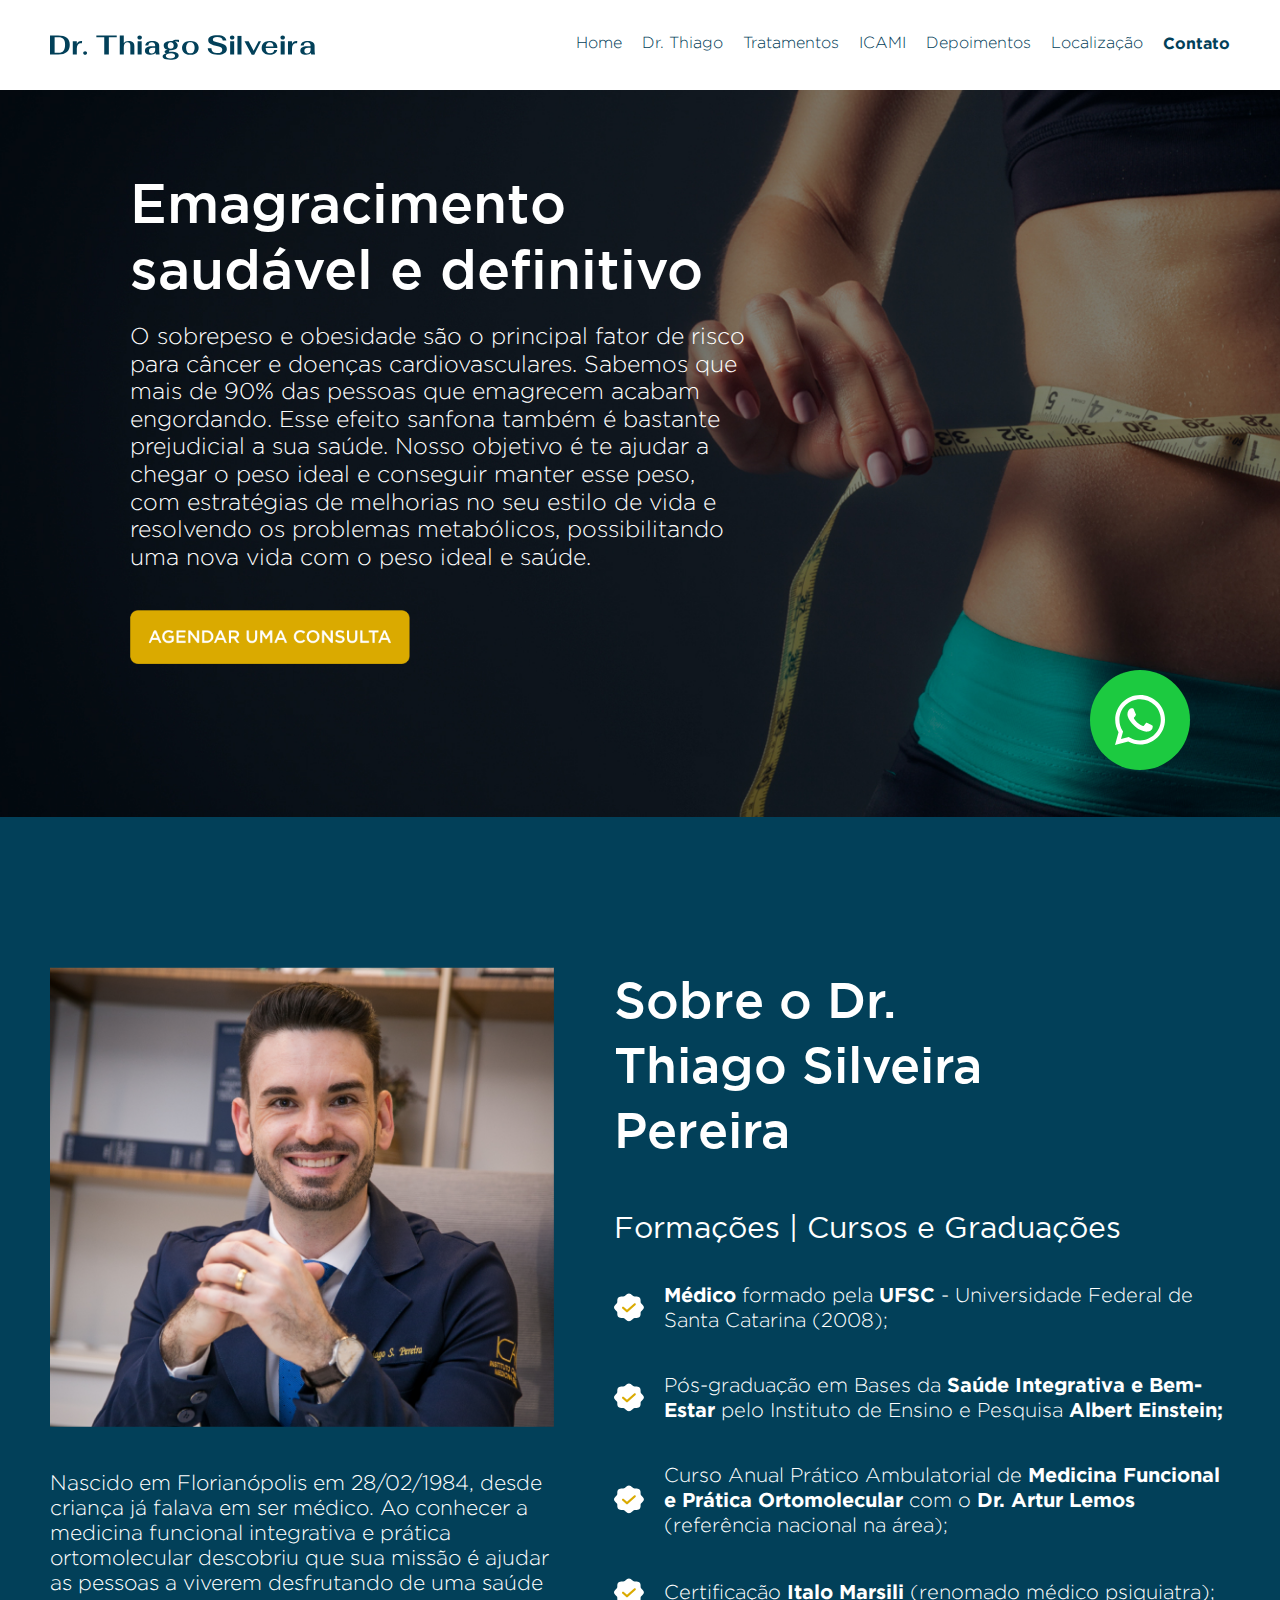
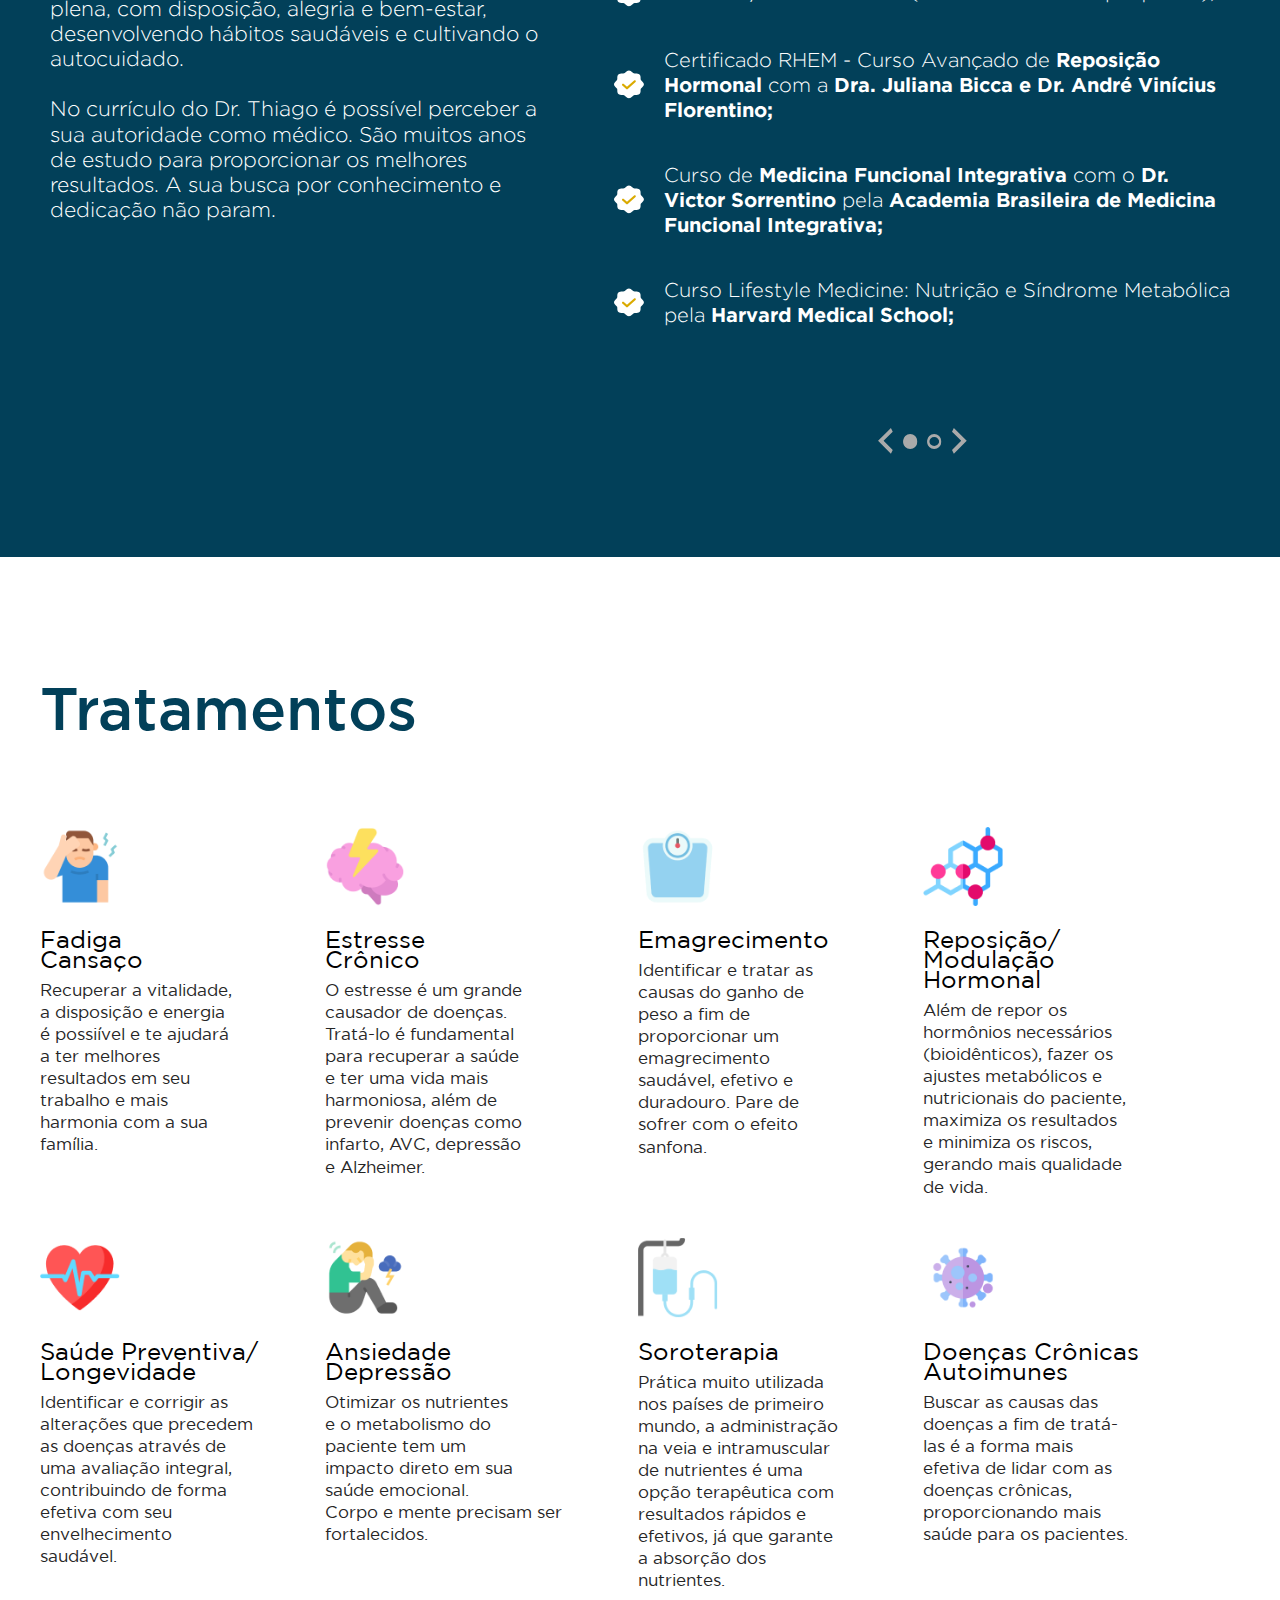
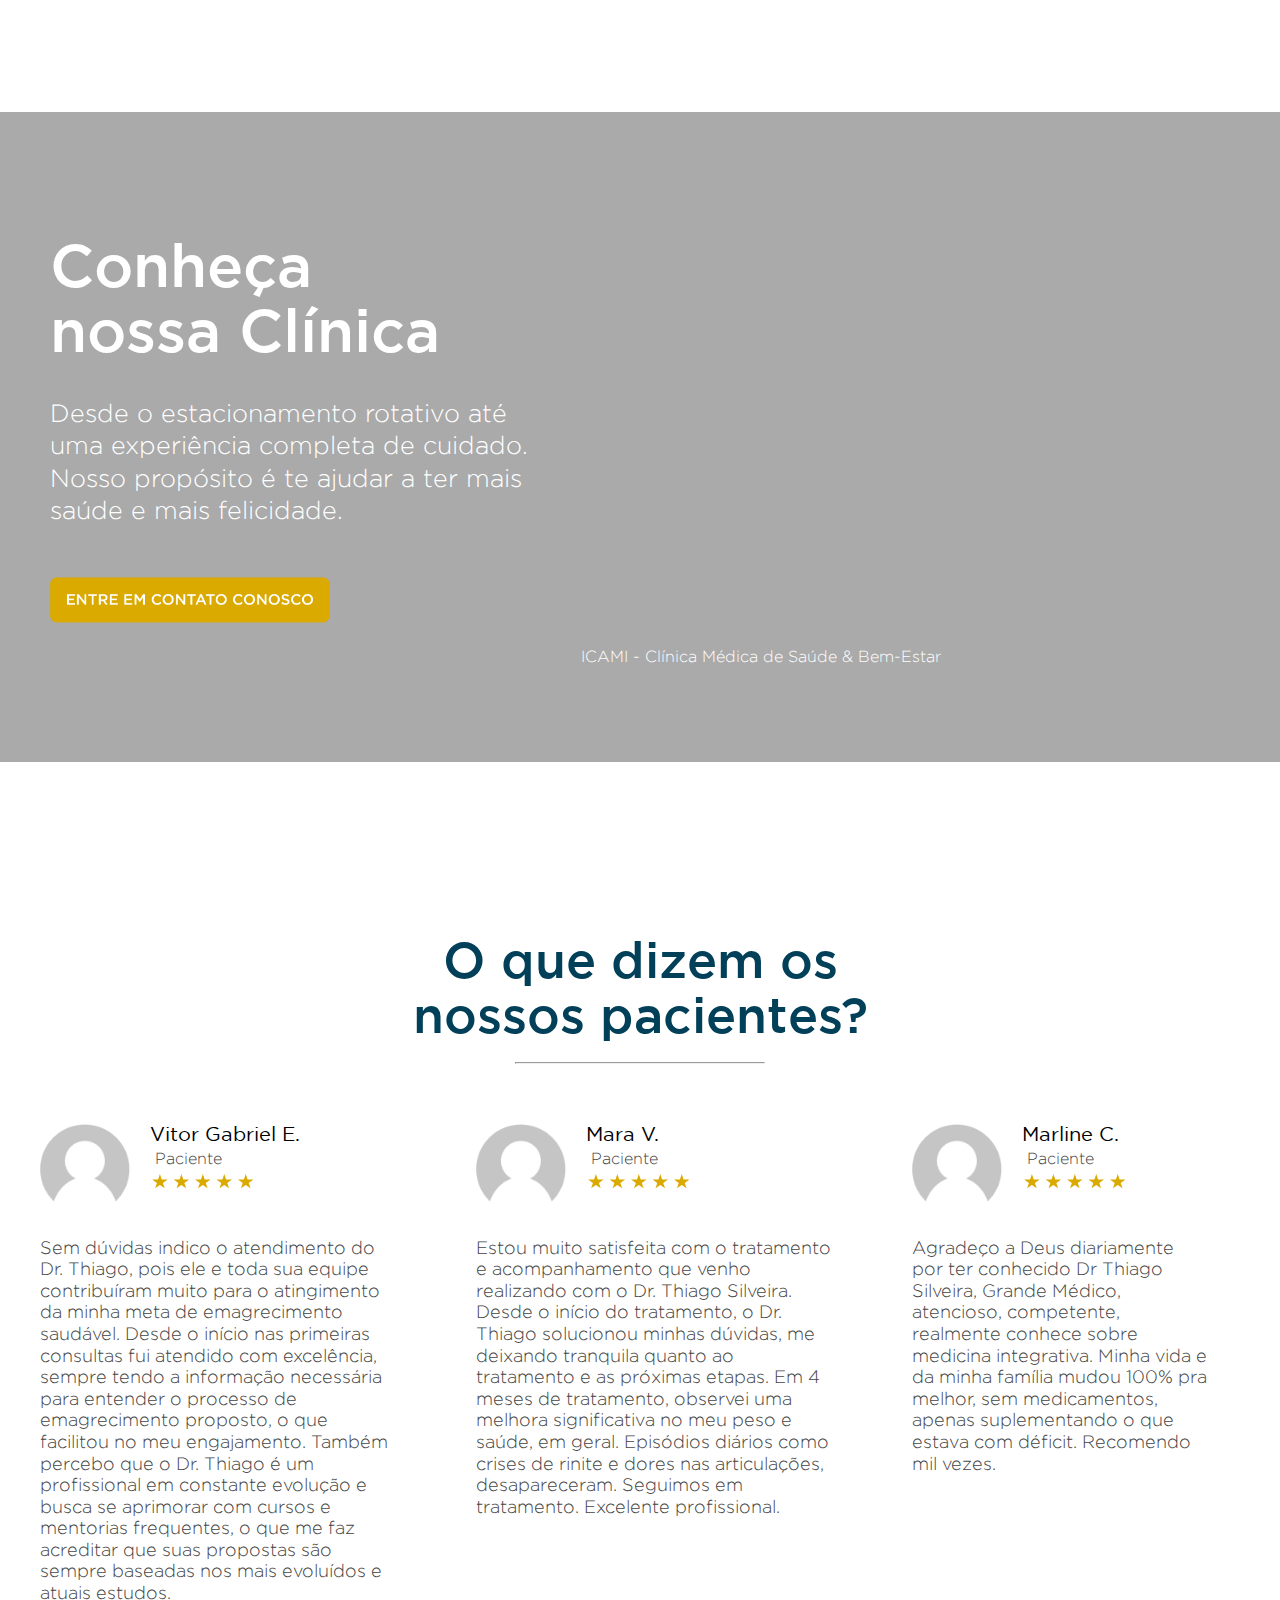
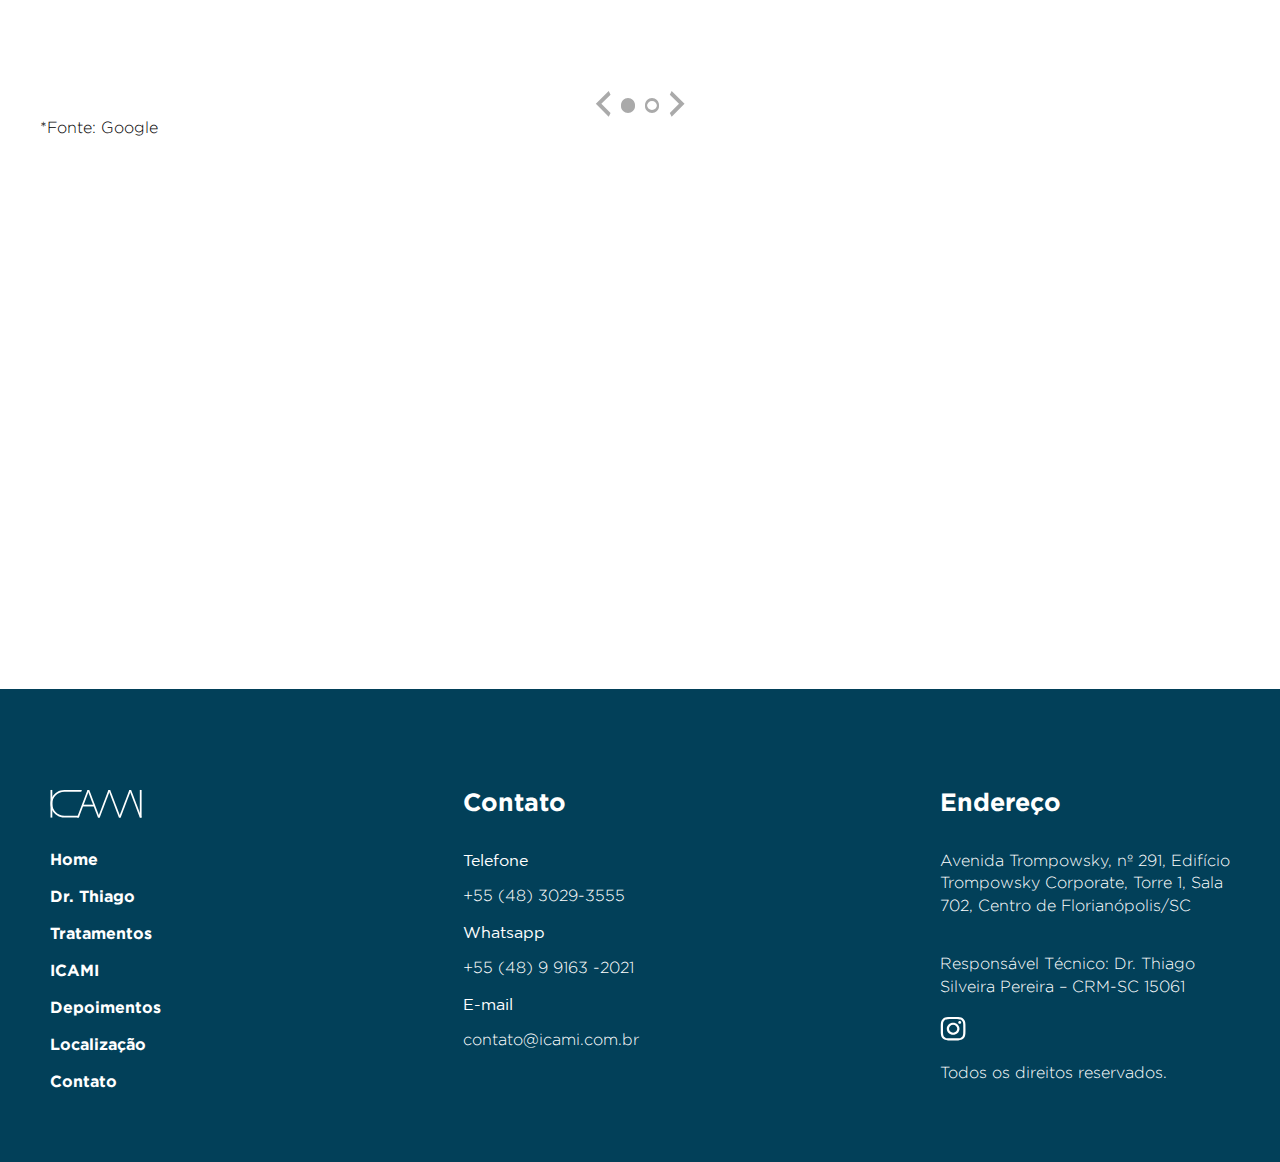
<file: emagrecimento.html>
<!DOCTYPE html>
<html lang="pt-br">
  <head>
    <meta charset="UTF-8" />
    <meta http-equiv="X-UA-Compatible" content="IE=edge" />
    <meta http-equiv="cache-control" content="max-age=0" />
    <meta http-equiv="cache-control" content="no-cache" />
    <meta name="viewport" content="width=device-width, initial-scale=1.0" />
    <link rel="stylesheet" href="./assets/css/reset.css" />
    <link rel="stylesheet" href="./assets/css/style.css" />
    <title>Dr. Thiago Silveira</title>
  </head>
  <body>
    <div id="inicio"></div>
    <header class="boxWhite">
      <div class="logoMobile">
        <a href="#inicio">
          <img src="./assets/img/logo.svg" alt="Logo do Dr. Thiago Silveira" />
        </a>
      </div>
      <input id="closeMenu" class="closeMenu" type="checkbox" role="button" />
      <label class="closeMenuLabel" for="closeMenu" title="close menu"></label>
      <div class="menu boxWhite">
        <div class="menuContent mainContentDesktop">
          <div class="logo">
            <a href="#inicio">
              <img
                src="./assets/img/logo.svg"
                alt="Logo do Dr. Thiago Silveira"
              />
            </a>
          </div>
          <nav>
            <ul onclick="getElementById('closeMenu').checked = false;">
              <li><a href="#inicio">Home</a></li>
              <li><a href="#about">Dr. Thiago</a></li>
              <li><a href="#treatments">Tratamentos</a></li>
              <li><a href="#clinic">ICAMI</a></li>
              <li><a href="#comments">Depoimentos</a></li>
              <li><a href="#location">Localização</a></li>
              <li><a href="#contact">Contato</a></li>
            </ul>
          </nav>
        </div>
      </div>
    </header>
    <div class="bannerPrincipalEmagrecimento" id="home">
      <div class="bannerDesktop">
        <div class="headLine">
          <h1>Emagracimento<br />saudável e definitivo</h1>
          <p>
            O sobrepeso e obesidade são o principal fator de risco<br />
            para câncer e doenças cardiovasculares. Sabemos que<br />
            mais de 90% das pessoas que emagrecem acabam<br />
            engordando. Esse efeito sanfona também é bastante<br />
            prejudicial a sua saúde. Nosso objetivo é te ajudar a<br />
            chegar o peso ideal e conseguir manter esse peso,<br />
            com estratégias de melhorias no seu estilo de vida e<br />
            resolvendo os problemas metabólicos, possibilitando<br />
            uma nova vida com o peso ideal e saúde.
          </p>
          <button class="buttonYellow">
            <a
              href="https://api.whatsapp.com/send?phone=5548991632021&text=Ol%C3%A1"
              target="_blank"
            >
              <img
                src="./assets/img/icons/button.png"
                alt="Botão para agendar consulta"
              />
            </a>
          </button>
          <div id="whatsapp">
            <a
              href="https://api.whatsapp.com/send?phone=5548991632021&text=Ol%C3%A1"
              ><img
                src="./assets/img/icons/icon-whatsapp.svg"
                alt="Botão para Whatsapp"
              />
            </a>
          </div>
        </div>

        <div class="headLineMobile">
          <h1>Emagracimento<br />saudável e definitivo</h1>
          <p>
            O sobrepeso e obesidade são o<br />
            principal fator de risco para câncer e<br />
            doenças cardiovasculares. Sabemos<br />
            que mais de 90% das pessoas que<br />
            emagrecem acabam engordando.<br />
            Esse efeito sanfona também é<br />
            bastante prejudicial a sua saúde.<br />
            Nosso objetivo é te ajudar a chegar o<br />
            peso ideal e conseguir manter esse<br />
            peso, com estratégias de melhorias<br />
            no seu estilo de vida e resolvendo os<br />
            problemas metabólicos,<br />
            possibilitando uma nova vida com o<br />
            peso ideal e saúde.
          </p>
          <button class="buttonYellow">
            <a
              href="https://api.whatsapp.com/send?phone=5548991632021&text=Ol%C3%A1"
              target="_blank"
              ><img
                src="./assets/img/icons/button.png"
                alt="Botão para agendar consulta"
            /></a>
          </button>
          <div id="whatsapp">
            <a
              href="https://api.whatsapp.com/send?phone=5548991632021&text=Ol%C3%A1"
              target="_blank"
              ><img
                src="./assets/img/icons/icon-whatsapp.svg"
                alt="Botão para Whatsapp"
              />
            </a>
          </div>
        </div>
      </div>
      <!--Fim bannerPrincipal-->
    </div>

    <div id="about" class="boxBlue">
      <div class="mainContentDesktop aboutDesktop">
        <div id="aboutColumnLeft">
          <img
            src="./assets/img/thiago-silveira.png"
            alt="Foto do Dr. Thiago Silveira"
          />
          <p>
            Nascido em Florianópolis em 28/02/1984, desde criança já falava em
            ser médico. Ao conhecer a medicina funcional integrativa e prática
            ortomolecular descobriu que sua missão é ajudar as pessoas a viverem
            desfrutando de uma saúde plena, com disposição, alegria e bem-estar,
            desenvolvendo hábitos saudáveis e cultivando o autocuidado.<br /><br />
            No currículo do Dr. Thiago é possível perceber a sua autoridade como
            médico. São muitos anos de estudo para proporcionar os melhores
            resultados. A sua busca por conhecimento e dedicação não param.
          </p>
          <!--fechamento-about-column-left-->
        </div>
        <div id="aboutColumnRight">
          <h2>
            Sobre o Dr.<br />
            Thiago Silveira<br />
            Pereira
          </h2>

          <h3>Formações | Cursos e Graduações</h3>
          <div class="slider">
            <!-- Substituir no css gallery-wraper por slides -->
            <div class="slides">
              <!-- Radio Buttons -->
              <input type="radio" name="radio-btn" id="radio1" />
              <input type="radio" name="radio-btn" id="radio2" />
              <!-- fim radio buttons -->
              <!-- Remover div gallery -->
              <div class="slide first">
                <ul>
                  <li>
                    <img src="./assets/img/icons/icon-confirm.svg" alt="" />
                    <span>
                      <strong>Médico</strong> formado pela
                      <strong>UFSC</strong> - Universidade Federal de Santa
                      Catarina (2008);
                    </span>
                  </li>
                  <li>
                    <img src="./assets/img/icons/icon-confirm.svg" alt="" />
                    <span>
                      <strong></strong> Pós-graduação em Bases da
                      <strong>Saúde Integrativa e Bem-Estar</strong>
                      pelo Instituto de Ensino e Pesquisa
                      <strong>Albert Einstein;</strong>
                    </span>
                  </li>
                  <li>
                    <img src="./assets/img/icons/icon-confirm.svg" alt="" />
                    <span>
                      Curso Anual Prático Ambulatorial de
                      <strong
                        >Medicina Funcional e Prática Ortomolecular</strong
                      >
                      com o <strong>Dr. Artur Lemos</strong>
                      (referência nacional na área);
                    </span>
                  </li>
                  <li>
                    <img src="./assets/img/icons/icon-confirm.svg" alt="" />
                    <span>
                      Certificação
                      <strong>Italo Marsili</strong> (renomado médico
                      psiquiatra);
                    </span>
                  </li>
                  <li>
                    <img src="./assets/img/icons/icon-confirm.svg" alt="" />
                    <span>
                      Certificado RHEM - Curso Avançado de
                      <strong>Reposição Hormonal</strong> com a
                      <strong
                        >Dra. Juliana Bicca e Dr. André Vinícius
                        Florentino;</strong
                      >
                    </span>
                  </li>
                  <li>
                    <img src="./assets/img/icons/icon-confirm.svg" alt="" />
                    <span>
                      Curso de
                      <strong>Medicina Funcional Integrativa</strong>
                      com o
                      <strong>Dr. Victor Sorrentino</strong>
                      pela
                      <strong
                        >Academia Brasileira de Medicina Funcional
                        Integrativa;</strong
                      >
                    </span>
                  </li>
                  <li>
                    <img src="./assets/img/icons/icon-confirm.svg" alt="" />
                    <span>
                      Curso Lifestyle Medicine: Nutrição e Síndrome Metabólica
                      pela
                      <strong>Harvard Medical School;</strong>
                    </span>
                  </li>
                </ul>
                <!--fechamento-item-->
              </div>

              <div class="slide">
                <ul>
                  <li>
                    <img src="./assets/img/icons/icon-confirm.svg" alt="" />
                    <span>
                      Curso de Endocrinologia e Cardiologia pela
                      <strong>Associação Americana AntiEnvelhecimento</strong>
                      (A4M);
                    </span>
                  </li>
                  <li>
                    <img src="./assets/img/icons/icon-confirm.svg" alt="" />
                    <span>
                      Curso de Medicina Vanguarda como
                      <strong
                        >Dr. Victor Sorrentino e Dr. Márcio Tannure</strong
                      >
                      (médico do Flamengo);
                    </span>
                  </li>
                  <li>
                    <img src="./assets/img/icons/icon-confirm.svg" alt="" />
                    <span>
                      Curso de Imersão em Terapia Neural com
                      <strong>Dr. Gonzalo</strong> Andina (referência
                      internacional na área);
                    </span>
                  </li>
                  <li>
                    <img src="./assets/img/icons/icon-confirm.svg" alt="" />
                    <span>
                      Membro Associado da
                      <strong
                        >Sociedade Brasileira de Medicina da Obesidade;</strong
                      >
                    </span>
                  </li>
                  <li>
                    <img src="./assets/img/icons/icon-confirm.svg" alt="" />
                    <span>
                      Curso Introdução á Medicina Funcional e Introdução à
                      Nutrição Funcional pelo
                      <strong
                        >The Institute for Functional Medicine (IFM);</strong
                      >
                    </span>
                  </li>
                  <li>
                    <img src="./assets/img/icons/icon-confirm.svg" alt="" />
                    <span>
                      Master Coaching Integral Sistêmico pela
                      <strong>Febracis e Flórida Christian University;</strong>
                    </span>
                  </li>
                  <li>
                    <img src="./assets/img/icons/icon-confirm.svg" alt="" />
                    <span>
                      Master PNL (Programação Neurolinguística) pela
                      <strong>Escola Homni;</strong>
                    </span>
                  </li>
                  <li>
                    <img src="./assets/img/icons/icon-confirm.svg" alt="" />
                    <span>
                      Formação Internacional em Health and Wellness
                      <strong>Coaching pela Carevolution e Wellcoaches.</strong>
                    </span>
                  </li>
                </ul>
              </div>

              <!-- Navigation auto -->
              <div class="navigationAuto">
                <div class="autoBtn1"></div>
                <div class="autoBtn2"></div>
              </div>
            </div>

            <div class="manualNavigation">
              <label for="radio1" class="manual-btn"
                ><img src="./assets/img/icons/icon-arrow-left.svg"
              /></label>
              <label for="radio1" class="manualBtn btn1"></label>
              <label for="radio2" class="manualBtn btn2"></label>
              <label for="radio2" class="manual-btn"
                ><img src="./assets/img/icons/icon-arrow-right.svg"
              /></label>
            </div>
          </div>
          <!--fechamento-about-column-right-->
        </div>
      </div>

      <div class="mainContentMobile aboutMobile">
        <section>
          <h2>
            Sobre o Dr. Thiago<br />
            Silveira Pereira
          </h2>
          <img
            src="./assets/img/thiago-silveira.png"
            alt="Foto do Dr. Thiago Silveira"
          />

          <p>
            Nascido em Florianópolis em 28/02/1984, desde criança já falava em
            ser médico. Ao conhecer a medicina funcional integrativa e prática
            ortomolecular descobriu que sua missão é ajudar as pessoas a viverem
            desfrutando de uma saúde plena, com disposição, alegria e bem-estar,
            desenvolvendo hábitos saudáveis e cultivando o autocuidado.<br /><br />

            No currículo do Dr. Thiago é possível perceber a sua autoridade como
            médico. São muitos anos de estudo para proporcionar os melhores
            resultados. A sua busca por conhecimento e dedicação não param.
          </p>

          <div id="aboutColumnCurriculumMobile">
            <h3>Formações | Cursos e Graduações</h3>
            <div class="sliderMobile">
              <!-- Substituir no css gallery-wraper por slides -->
              <div class="slidesMobile">
                <!-- Radio Buttons -->
                <input type="radio" name="radio-btn-mobile" id="radio3" />
                <input type="radio" name="radio-btn-mobile" id="radio4" />
                <!-- fim radio buttons -->
                <!-- Remover div gallery -->
                <div class="slideMobile first">
                  <ul>
                    <li>
                      <img src="./assets/img/icons/icon-confirm.svg" alt="" />
                      <span>
                        <strong>Médico</strong> formado pela
                        <strong>UFSC</strong> - Universidade Federal de Santa
                        Catarina (2008);
                      </span>
                    </li>
                    <li>
                      <img src="./assets/img/icons/icon-confirm.svg" alt="" />
                      <span>
                        <strong></strong> Pós-graduação em Bases da
                        <strong>Saúde Integrativa e Bem-Estar</strong>
                        pelo Instituto de Ensino e Pesquisa
                        <strong>Albert Einstein;</strong>
                      </span>
                    </li>
                    <li>
                      <img src="./assets/img/icons/icon-confirm.svg" alt="" />
                      <span>
                        Curso Anual Prático Ambulatorial de
                        <strong
                          >Medicina Funcional e Prática Ortomolecular</strong
                        >
                        com o <strong>Dr. Artur Lemos</strong>
                        (referência nacional na área);
                      </span>
                    </li>
                    <li>
                      <img src="./assets/img/icons/icon-confirm.svg" alt="" />
                      <span>
                        Certificação
                        <strong>Italo Marsili</strong> (renomado médico
                        psiquiatra);
                      </span>
                    </li>
                    <li>
                      <img src="./assets/img/icons/icon-confirm.svg" alt="" />
                      <span>
                        Certificado RHEM - Curso Avançado de
                        <strong>Reposição Hormonal</strong> com a
                        <strong
                          >Dra. Juliana Bicca e Dr. André Vinícius
                          Florentino;</strong
                        >
                      </span>
                    </li>
                    <li>
                      <img src="./assets/img/icons/icon-confirm.svg" alt="" />
                      <span>
                        Curso de
                        <strong>Medicina Funcional Integrativa</strong>
                        com o
                        <strong>Dr. Victor Sorrentino</strong>
                        pela
                        <strong
                          >Academia Brasileira de Medicina Funcional
                          Integrativa;</strong
                        >
                      </span>
                    </li>
                    <li>
                      <img src="./assets/img/icons/icon-confirm.svg" alt="" />
                      <span>
                        Curso Lifestyle Medicine: Nutrição e Síndrome Metabólica
                        pela
                        <strong>Harvard Medical School;</strong>
                      </span>
                    </li>
                  </ul>
                  <!--fechamento-item-->
                </div>

                <div class="slideMobile">
                  <ul>
                    <li>
                      <img src="./assets/img/icons/icon-confirm.svg" alt="" />
                      <span>
                        Curso de Endocrinologia e Cardiologia pela
                        <strong>Associação Americana AntiEnvelhecimento</strong>
                        (A4M);
                      </span>
                    </li>
                    <li>
                      <img src="./assets/img/icons/icon-confirm.svg" alt="" />
                      <span>
                        Curso de Medicina Vanguarda como
                        <strong
                          >Dr. Victor Sorrentino e Dr. Márcio Tannure</strong
                        >
                        (médico do Flamengo);
                      </span>
                    </li>
                    <li>
                      <img src="./assets/img/icons/icon-confirm.svg" alt="" />
                      <span>
                        Curso de Imersão em Terapia Neural com
                        <strong>Dr. Gonzalo</strong> Andina (referência
                        internacional na área);
                      </span>
                    </li>
                    <li>
                      <img src="./assets/img/icons/icon-confirm.svg" alt="" />
                      <span>
                        Membro Associado da
                        <strong
                          >Sociedade Brasileira de Medicina da
                          Obesidade;</strong
                        >
                      </span>
                    </li>
                    <li>
                      <img src="./assets/img/icons/icon-confirm.svg" alt="" />
                      <span>
                        Curso Introdução à Medicina Funcional e Introdução à
                        Nutrição Funcional pelo
                        <strong
                          >The Institute for Functional Medicine (IFM);</strong
                        >
                      </span>
                    </li>
                    <li>
                      <img src="./assets/img/icons/icon-confirm.svg" alt="" />
                      <span>
                        Master Coaching Integral Sistêmico pela
                        <strong
                          >Febracis e Flórida Christian University;</strong
                        >
                      </span>
                    </li>
                    <li>
                      <img src="./assets/img/icons/icon-confirm.svg" alt="" />
                      <span>
                        Master PNL (Programação Neurolinguística) pela
                        <strong>Escola Homni;</strong>
                      </span>
                    </li>
                    <li>
                      <img src="./assets/img/icons/icon-confirm.svg" alt="" />
                      <span>
                        Formação Internacional em Health and Wellness
                        <strong
                          >Coaching pela Carevolution e Wellcoaches.</strong
                        >
                      </span>
                    </li>
                  </ul>
                </div>

                <!-- Navigation auto -->
                <div class="navigationAutoMobile">
                  <div class="autoBtn3"></div>
                  <div class="autoBtn4"></div>
                </div>
              </div>

              <div class="manualNavigationMobile">
                <label for="radio3" class="manual-btn-mobile"
                  ><img src="./assets/img/icons/icon-arrow-left.svg"
                /></label>
                <label for="radio3" class="manualBtnMobile btn3"></label>
                <label for="radio4" class="manualBtnMobile btn4"></label>
                <label for="radio4" class="manual-btn-mobile"
                  ><img src="./assets/img/icons/icon-arrow-right.svg"
                /></label>
              </div>
            </div>
            <!--fechamento-about-column-right-->
          </div>
        </section>
        <!--content-about-->

        <div></div>
        <!--Fechamento-container-about-->
      </div>
    </div>

    <div id="treatments" class="mainContentDesktop">
      <section>
        <h2>Tratamentos</h2>
        <div class="treatmentsContent">
          <div class="treatmentsDouble">
            <section>
              <img src="./assets/img/icons/iconFadiga.png" alt="" />
              <h3>Fadiga<br />Cansaço</h3>
              <p class="testeDeCor">
                Recuperar a vitalidade,<br />
                a disposição e energia<br />
                é possiível e te ajudará<br />
                a ter melhores<br />
                resultados em seu<br />
                trabalho e mais<br />
                harmonia com a sua<br />
                família.
              </p>
            </section>
            <section>
              <img src="./assets/img/icons/iconEstresse.png" alt="" />
              <h3>Estresse<br />Crônico</h3>
              <p>
                O estresse é um grande<br />
                causador de doenças.<br />
                Tratá-lo é fundamental<br />
                para recuperar a saúde<br />
                e ter uma vida mais<br />
                harmoniosa, além de<br />
                prevenir doenças como<br />
                infarto, AVC, depressão<br />
                e Alzheimer.
              </p>
            </section>
            <!-- Fim treatmentsDouble-->
          </div>
          <div class="treatmentsDouble">
            <section>
              <img src="./assets/img/icons/iconEmagrecimento.png" alt="" />
              <h3>Emagrecimento</h3>
              <p>
                Identificar e tratar as<br />
                causas do ganho de<br />
                peso a fim de<br />
                proporcionar um<br />
                emagrecimento<br />
                saudável, efetivo e<br />
                duradouro. Pare de<br />
                sofrer com o efeito<br />
                sanfona.
              </p>
            </section>
            <section>
              <img src="./assets/img/icons/iconReposicao.png" alt="" />
              <h3>Reposição/ Modulação<br />Hormonal</h3>
              <p>
                Além de repor os<br />
                hormônios necessários<br />
                (bioidênticos), fazer os<br />
                ajustes metabólicos e<br />
                nutricionais do paciente,<br />
                maximiza os resultados<br />
                e minimiza os riscos,<br />
                gerando mais qualidade<br />
                de vida.
              </p>
            </section>
            <!-- Fim treatmentsDouble-->
          </div>
        </div>

        <div class="treatmentsContent">
          <div class="treatmentsDouble">
            <section>
              <img src="./assets/img/icons/iconSaude.png" alt="" />
              <h3>Saúde Preventiva/<br />Longevidade</h3>
              <p>
                Identificar e corrigir as<br />
                alterações que precedem<br />
                as doenças através de<br />
                uma avaliação integral,<br />
                contribuindo de forma<br />
                efetiva com seu<br />
                envelhecimento<br />
                saudável.
              </p>
            </section>
            <section>
              <img src="./assets/img/icons/iconAnsiedade.png" alt="" />
              <h3>Ansiedade<br />Depressão</h3>
              <p>
                Otimizar os nutrientes<br />e o metabolismo do<br />paciente tem
                um<br />
                impacto direto em sua<br />saúde emocional.<br />Corpo e mente
                precisam ser<br />fortalecidos.
              </p>
            </section>
            <!-- Fim treatmentsDouble-->
          </div>

          <div class="treatmentsDouble">
            <section>
              <img src="./assets/img/icons/iconSoroterapia.png" alt="" />
              <h3>Soroterapia</h3>
              <p>
                Prática muito utilizada<br />nos países de primeiro<br />mundo,
                a administração<br />na veia e intramuscular<br />de nutrientes
                é uma<br />opção terapêutica com<br />resultados rápidos e<br />efetivos,
                já que garante<br />a absorção dos<br />nutrientes.
              </p>
            </section>
            <section>
              <img src="./assets/img/icons/IconDoenca.png" alt="" />
              <h3>Doenças Crônicas<br />Autoimunes</h3>
              <p>
                Buscar as causas das<br />doenças a fim de tratá-<br />las é a
                forma mais<br />
                efetiva de lidar com as<br />doenças crônicas,<br />proporcionando
                mais<br />
                saúde para os pacientes.
              </p>
            </section>
            <!-- Fim treatmentsDouble-->
          </div>
        </div>

        <div class="treatmentsContentMobile">
          <div class="treatmentsDouble">
            <section>
              <img src="./assets/img/icons/iconFadiga.png" alt="" />
              <h3>Fadiga Cansaço</h3>
              <p>
                Recuperar a vitalidade,<br />
                a disposição e energia<br />
                é possível e te ajudará<br />
                a ter melhores<br />
                resultados em seu<br />
                trabalho e mais<br />
                harmonia com a sua<br />
                família.
              </p>
            </section>
            <section>
              <img src="./assets/img/icons/iconEstresse.png" alt="" />
              <h3>Estresse Crônico</h3>
              <p>
                O estresse é um grande<br />
                causador de doenças.<br />
                Tratá-lo é fundamental<br />
                para recuperar a saúde<br />
                e ter uma vida mais<br />
                harmoniosa, além de<br />
                prevenir doenças como<br />
                infarto, AVC, depressão<br />
                e Alzheimer.
              </p>
            </section>
            <!-- Fim treatmentsDouble-->
          </div>
          <div class="treatmentsDouble">
            <section>
              <img src="./assets/img/icons/iconEmagrecimento.png" alt="" />
              <h3>Emagrecimento</h3>
              <p>
                Identificar e tratar as<br />
                causas do ganho de<br />
                peso a fim de<br />
                proporcionar um<br />
                emagrecimento<br />
                saudável, efetivo e<br />
                duradouro. Pare de<br />
                sofrer com o efeito<br />
                sanfona.
              </p>
            </section>
            <section>
              <img src="./assets/img/icons/iconReposicao.png" alt="" />
              <h3>Reposição/ Modulação Hormonal</h3>
              <p>
                Além de repor os<br />
                hormônios necessários<br />
                (bioidênticos), fazer os<br />
                ajustes metabólicos e<br />
                nutricionais do paciente,<br />
                maximiza os resultados<br />
                e minimiza os riscos,<br />
                gerando mais qualidade<br />
                de vida.
              </p>
            </section>
            <!-- Fim treatmentsDouble-->
          </div>

          <div class="treatmentsDouble">
            <section>
              <img src="./assets/img/icons/iconSaude.png" alt="" />
              <h3>Saúde Preventiva/<br />Longevidade</h3>
              <p>
                Identificar e corrigir as<br />
                alterações que precedem<br />
                as doenças através de<br />
                uma avaliação integral,<br />
                contribuindo de forma<br />
                efetiva com seu<br />
                envelhecimento<br />
                saudável.
              </p>
            </section>
            <section>
              <img src="./assets/img/icons/iconAnsiedade.png" alt="" />
              <h3>Ansiedade<br />Depressão</h3>
              <p>
                Otimizar os nutrientes<br />
                e o metabolismo do<br />
                paciente tem um<br />
                impacto direto em sua<br />
                saúde emocional.<br />
                Corpo e mente precisam ser<br />
                fortalecidos.
              </p>
            </section>
            <!-- Fim treatmentsDouble-->
          </div>

          <div class="treatmentsDouble">
            <section>
              <img src="./assets/img/icons/iconSoroterapia.png" alt="" />
              <h3>Soroterapia</h3>
              <p>
                Prática muito utilizada<br />
                nos países de primeiro<br />
                mundo, a administração<br />
                na veia e intramuscular<br />
                de nutrientes é uma<br />
                opção terapêutica com<br />
                resultados rápidos e<br />
                efetivos, já que garante<br />
                a absorção dos<br />
                nutrientes.
              </p>
            </section>
            <section>
              <img src="./assets/img/icons/IconDoenca.png" alt="" />
              <h3>Doenças Crônicas<br />Autoimunes</h3>
              <p>
                Buscar as causas das<br />
                doenças a fim de tratá-<br />
                las é a forma mais<br />
                efetiva de lidar com as<br />
                doenças crônicas,<br />
                proporcionando mais<br />
                saúde para os pacientes.
              </p>
            </section>
            <!-- Fim treatmentsDouble-->
          </div>
        </div>
      </section>
    </div>

    <div id="clinic" class="boxGrey">
      <div class="clinicDesktop mainContentDesktop">
        <section class="clinicLeft">
          <h2>Conheça<br />nossa Clínica</h2>
          <p>
            Desde o estacionamento rotativo até<br />uma experiência completa de
            cuidado.<br />Nosso propósito é te ajudar a ter mais<br />saúde e
            mais felicidade.
          </p>
          <button class="buttonYellow">
            <a
              href="https://api.whatsapp.com/send?phone=5548991632021&text=Ol%C3%A1"
              target="_blank"
              ><img
                src="./assets/img/icons/button2.png"
                alt="Botão para agendar consulta"
            /></a>
          </button>
        </section>
        <section class="clinicRight">
          <iframe
            width="100%"
            height="100%"
            src="https://www.youtube.com/embed/EhFjDyyhvt0"
            title="YouTube video player"
            frameborder="0"
            allow="accelerometer; autoplay; clipboard-write; encrypted-media; gyroscope; picture-in-picture"
            allowfullscreen
          ></iframe>
          <h4>ICAMI - Clínica Médica de Saúde & Bem-Estar</h4>
        </section>
      </div>

      <div class="clinicMobile">
        <section class="clinicContentMobile">
          <h2>Conheça nossa Clínica</h2>
          <p>
            Desde o estacionamento rotativo até<br />
            uma experiência completa de<br />
            cuidado. Nosso propósito é te ajudar<br />
            a ter mais saúde e mais felicidade.<br />
          </p>
          <iframe
            width="480px"
            height="100%"
            src="https://www.youtube.com/embed/EhFjDyyhvt0"
            title="YouTube video player"
            frameborder="0"
            allow="accelerometer; autoplay; clipboard-write; encrypted-media; gyroscope; picture-in-picture"
            allowfullscreen
          ></iframe>
          <h4>ICAMI - Clínica Médica de Saúde & Bem-Estar</h4>
          <button class="buttonYellow">
            <a
              href="https://api.whatsapp.com/send?phone=5548991632021&text=Ol%C3%A1"
              target="_blank"
            >
              <img
                src="./assets/img/icons/button2.png"
                alt="Botão para agendar consulta"
              />
            </a>
          </button>
        </section>
      </div>
    </div>

    <div id="comments">
      <section class="mainContentDesktop commentsContentDesktop">
        <h2>O que dizem os<br />nossos pacientes?</h2>
        <hr />
        <div class="sliderComments">
          <div class="slidesComments">
            <!-- Radio Buttons -->
            <input type="radio" name="radio-btn" id="radio5" />
            <input type="radio" name="radio-btn" id="radio6" />

            <div class="slideComments first">
              <div class="commentUnit">
                <section class="profile">
                  <div class="iconProfileGoogle">
                    <img src="./assets/img/icons/iconPerfil.png" alt="" />
                  </div>
                  <div class="profileGoogle">
                    <h4>Vitor Gabriel E.</h4>
                    <p>Paciente</p>
                    <img src="./assets/img/icons/icon-stars.svg" alt="" />
                  </div>
                </section>

                <p>
                  Sem dúvidas indico o atendimento do Dr. Thiago, pois ele e
                  toda sua equipe contribuíram muito para o atingimento da minha
                  meta de emagrecimento saudável. Desde o início nas primeiras
                  consultas fui atendido com excelência, sempre tendo a
                  informação necessária para entender o processo de
                  emagrecimento proposto, o que facilitou no meu engajamento.
                  Também percebo que o Dr. Thiago é um profissional em constante
                  evolução e busca se aprimorar com cursos e mentorias
                  frequentes, o que me faz acreditar que suas propostas são
                  sempre baseadas nos mais evoluídos e atuais estudos.
                </p>

                <!--Fim-CommentUnit-->
              </div>
              <div class="commentUnit">
                <section class="profile">
                  <div class="iconProfileGoogle">
                    <img src="./assets/img/icons/iconPerfil.png" alt="" />
                  </div>
                  <div class="profileGoogle">
                    <h4>Mara V.</h4>
                    <p>Paciente</p>
                    <img src="./assets/img/icons/icon-stars.svg" alt="" />
                  </div>
                </section>
                <p>
                  Estou muito satisfeita com o tratamento e acompanhamento que
                  venho realizando com o Dr. Thiago Silveira. Desde o início do
                  tratamento, o Dr. Thiago solucionou minhas dúvidas, me
                  deixando tranquila quanto ao tratamento e as próximas etapas.
                  Em 4 meses de tratamento, observei uma melhora significativa
                  no meu peso e saúde, em geral. Episódios diários como crises
                  de rinite e dores nas articulações, desapareceram. Seguimos em
                  tratamento. Excelente profissional.
                </p>
                <!--Fim-CommentUnit-->
              </div>
              <div class="commentUnit">
                <section class="profile">
                  <div class="iconProfileGoogle">
                    <img src="./assets/img/icons/iconPerfil.png" alt="" />
                  </div>
                  <div class="profileGoogle">
                    <h4>Marline C.</h4>
                    <p>Paciente</p>
                    <img src="./assets/img/icons/icon-stars.svg" alt="" />
                  </div>
                </section>
                <p>
                  Agradeço a Deus diariamente por ter conhecido Dr Thiago
                  Silveira, Grande Médico, atencioso, competente, realmente
                  conhece sobre medicina integrativa. Minha vida e da minha
                  família mudou 100% pra melhor, sem medicamentos, apenas
                  suplementando o que estava com déficit. Recomendo mil vezes.
                </p>
                <!--Fim-CommentUnit-->
              </div>
              <!--fim-comments-item-->
            </div>

            <div class="slideComments">
              <div class="commentUnit">
                <section class="profile">
                  <div class="iconProfileGoogle">
                    <img src="./assets/img/icons/iconPerfil.png" alt="" />
                  </div>
                  <div class="profileGoogle">
                    <h4>Daia M. de P.</h4>
                    <p>Paciente</p>
                    <img src="./assets/img/icons/icon-stars.svg" alt="" />
                  </div>
                </section>
                <p>
                  Olá, gostaria de agradecer pelo atendimento e atenção da
                  equipe e do Dr.Thiago! Comecei o tratamento passado por ele,
                  fiz todos os exames solicitados e a suplementação de forma
                  correta... só posso dizer que melhorei muito e ainda estou no
                  processo, mas as diferenças já estão nítidas, voltei ao peso
                  normal, parou a queda de cabelo e o cansaço extremo que tinha,
                  as dores de estômago também não tenho mais como antes... enfim
                  só progresso e voltei a treinar na academia! Obrigado a todos!
                  Se todos os médicos fossem como o Dr Thiago, a saúde das
                  pessoas estaria bem melhor! Mudei tudo sem medicação, somente
                  com a suplementação correta e estilo de vida! Obrigado!!!
                </p>
                <!--Fim-CommentUnit-->
              </div>
              <div class="commentUnit">
                <section class="profile">
                  <div class="iconProfileGoogle">
                    <img src="./assets/img/icons/iconPerfil.png" alt="" />
                  </div>
                  <div class="profileGoogle">
                    <h4>Patrícia C.</h4>
                    <p>Paciente</p>
                    <img src="./assets/img/icons/icon-stars.svg" alt="" />
                  </div>
                </section>
                <p>
                  O atendimento despendido tanto pelas colaboradoras da clínica
                  como pelo Dr. Thiago está sendo excepcional. Um cuidado único
                  com a saúde do paciente como um todo. Sinto-me extremamente
                  grata por toda a atenção e cuidado. Recomendarei sempre para
                  todos aqueles que, como eu, consideram a medicina integrativa
                  e preventiva a melhor opção para se obter qualidade de vida!
                </p>
                <!--Fim-CommentUnit-->
              </div>
              <div class="commentUnit">
                <section class="profile">
                  <div class="iconProfileGoogle">
                    <img src="./assets/img/icons/iconPerfil.png" alt="" />
                  </div>
                  <div class="profileGoogle">
                    <h4>Arlene M. L. R.</h4>
                    <p>Paciente</p>
                    <img src="./assets/img/icons/icon-stars.svg" alt="" />
                  </div>
                </section>
                <p>
                  Eu quero agradecer imensamente o cuidado Ortomolecular que o
                  Dr Thiago Silveira prestou ao meu pai, eu e toda a minha
                  família estamos extremamente gratos. Um excelente médico,
                  carinhoso e super prestativo, tanto na consulta como na pós
                  consulta. Tenho a certeza de que estamos em excelentes mãos. A
                  indicação veio de uma amiga que estava em um tratamento de
                  câncer de mama, por sinal muito agressivo e teve a sua saúde
                  restaurada. O meu pai não tinha nem forças mais para falar
                  totalmente debilitado, pois sofre de um problema no esôfago
                  chamado de mega esôfago. Assim que deu início ao tratamento
                  ele está mais ativo e pronto para receber os procedimentos
                  necessários para ter uma melhor qualidade de vida. Deus
                  abençoe sempre Dr. Thiago Deus te capacitou para ser um anjo
                  aqui na terra.
                </p>
              </div>
            </div>

            <!-- Navigation auto -->
            <div class="navigationAuto">
              <div class="autoBtn5"></div>
              <div class="autoBtn6"></div>
            </div>
          </div>

          <div class="manualNavigation">
            <label for="radio5" class="manual-btn"
              ><img src="./assets/img/icons/icon-arrow-left.svg"
            /></label>
            <label for="radio5" class="manualBtn btn5"></label>
            <label for="radio6" class="manualBtn btn6"></label>
            <label for="radio6" class="manual-btn"
              ><img src="./assets/img/icons/icon-arrow-right.svg"
            /></label>
          </div>
        </div>

        <p>*Fonte: Google</p>
      </section>

      <!-- #####################################################Coments Mobile -->

      <section class="mainContentMobile commentsContentMobile">
        <h2>O que dizem os<br />nossos pacientes?</h2>
        <hr />

        <div class="container slide">
          <button
            class="arrowLeft control"
            id="previous"
            aria-label="previous image"
          >
            <img src="./assets/img/icons/icon-arrow-left.svg" />
          </button>
          <button class="arrowRight control" id="next" aria-label="next image">
            <img src="./assets/img/icons/icon-arrow-right.svg" />
          </button>
          <div class="galleryWrapper">
            <div class="gallery slides">
              <div class="current-item item">
                <div class="commentUnitMobile">
                  <section class="profile">
                    <div class="iconProfileGoogle">
                      <img src="./assets/img/icons/iconPerfil.png" alt="" />
                    </div>
                    <div class="profileGoogle">
                      <h4>Vitor Gabriel E.</h4>
                      <p>Paciente</p>
                      <img src="./assets/img/icons/icon-stars.svg" alt="" />
                    </div>
                  </section>
                  <section class="textComment">
                    <p>
                      Sem dúvidas indico o atendimento do Dr. Thiago, pois ele e
                      toda sua equipe contribuíram muito para o atingimento da
                      minha meta de emagrecimento saudável. Desde o início nas
                      primeiras consultas fui atendido com excelência, sempre
                      tendo a informação necessária para entender o processo de
                      emagrecimento proposto, o que facilitou no meu
                      engajamento. Também percebo que o Dr. Thiago é um
                      profissional em constante evolução e busca se aprimorar
                      com cursos e mentorias frequentes, o que me faz acreditar
                      que suas propostas são sempre baseadas nos mais evoluídos
                      e atuais estudos.
                    </p>
                  </section>

                  <!--Fim-commentUnitMobile-->
                </div>

                <div class="commentUnitMobile">
                  <section class="profile">
                    <div class="iconProfileGoogle">
                      <img src="./assets/img/icons/iconPerfil.png" alt="" />
                    </div>
                    <div class="profileGoogle">
                      <h4>Mara V.</h4>
                      <p>Paciente</p>
                      <img src="./assets/img/icons/icon-stars.svg" alt="" />
                    </div>
                  </section>
                  <section class="textComment">
                    <p>
                      Estou muito satisfeita com o tratamento e acompanhamento
                      que venho realizando com o Dr. Thiago Silveira. Desde o
                      início do tratamento, o Dr. Thiago solucionou minhas
                      dúvidas, me deixando tranquila quanto ao tratamento e as
                      próximas etapas. Em 4 meses de tratamento, observei uma
                      melhora significativa no meu peso e saúde, em geral.
                      Episódios diários como crises de rinite e dores nas
                      articulações, desapareceram. Seguimos em tratamento.
                      Excelente profissional.
                    </p>
                  </section>

                  <!--Fim-commentUnitMobile-->
                </div>
              </div>

              <div class="item">
                <div class="commentUnitMobile">
                  <section class="profile">
                    <div class="iconProfileGoogle">
                      <img src="./assets/img/icons/iconPerfil.png" alt="" />
                    </div>
                    <div class="profileGoogle">
                      <h4>Marline C.</h4>
                      <p>Paciente</p>
                      <img src="./assets/img/icons/icon-stars.svg" alt="" />
                    </div>
                  </section>
                  <section class="textComment">
                    <p>
                      Agradeço a Deus diariamente por ter conhecido Dr Thiago
                      Silveira, Grande Médico, atencioso, competente, realmente
                      conhece sobre medicina integrativa. Minha vida e da minha
                      família mudou 100% pra melhor, sem medicamentos, apenas
                      suplementando o que estava com déficit. Recomendo mil
                      vezes.
                    </p>
                  </section>
                  <!--Fim-commentUnitMobile-->
                </div>

                <div class="commentUnitMobile">
                  <section class="profile">
                    <div class="iconProfileGoogle">
                      <img src="./assets/img/icons/iconPerfil.png" alt="" />
                    </div>
                    <div class="profileGoogle">
                      <h4>Daia M. de P.</h4>
                      <p>Paciente</p>
                      <img src="./assets/img/icons/icon-stars.svg" alt="" />
                    </div>
                  </section>
                  <section class="textComment">
                    <section>
                      <p>
                        Olá, gostaria de agradecer pelo atendimento e atenção da
                        equipe e do Dr.Thiago! Comecei o tratamento passado por
                        ele, fiz todos os exames solicitados e a suplementação
                        de forma correta... só posso dizer que melhorei muito e
                        ainda estou no processo, mas as diferenças já estão
                        nítidas, voltei ao peso normal, parou a queda de cabelo
                        e o cansaço extremo que tinha, as dores de estômago
                        também não tenho mais como antes... enfim só progresso e
                        voltei a treinar na academia! Obrigado a todos! Se todos
                        os médicos fossem como o Dr Thiago, a saúde das pessoas
                        estaria bem melhor! Mudei tudo sem medicação, somente
                        com a suplementação correta e estilo de vida!
                        Obrigado!!!
                      </p>
                    </section>
                  </section>
                  <!--Fim-commentUnitMobile-->
                </div>
              </div>

              <div class="item">
                <div class="commentUnitMobile">
                  <section class="profile">
                    <div class="iconProfileGoogle">
                      <img src="./assets/img/icons/iconPerfil.png" alt="" />
                    </div>
                    <div class="profileGoogle">
                      <h4>Patrícia C.</h4>
                      <p>Paciente</p>
                      <img src="./assets/img/icons/icon-stars.svg" alt="" />
                    </div>
                  </section>
                  <section class="textComment">
                    <p>
                      O atendimento despendido tanto pelas colaboradoras da
                      clínica como pelo Dr. Thiago está sendo excepcional. Um
                      cuidado único com a saúde do paciente como um todo.
                      Sinto-me extremamente grata por toda a atenção e cuidado.
                      Recomendarei sempre para todos aqueles que, como eu,
                      consideram a medicina integrativa e preventiva a melhor
                      opção para se obter qualidade de vida!
                    </p>
                  </section>
                  <!--Fim-commentUnitMobile-->
                </div>

                <div class="commentUnitMobile">
                  <section class="profile">
                    <div class="iconProfileGoogle">
                      <img src="./assets/img/icons/iconPerfil.png" alt="" />
                    </div>
                    <div class="profileGoogle">
                      <h4>Arlene M. L. R.</h4>
                      <p>Paciente</p>
                      <img src="./assets/img/icons/icon-stars.svg" alt="" />
                    </div>
                  </section>
                  <section class="textComment">
                    <p>
                      Eu quero agradecer imensamente o cuidado Ortomolecular que
                      o Dr Thiago Silveira prestou ao meu pai, eu e toda a minha
                      família estamos extremamente gratos. Um excelente médico,
                      carinhoso e super prestativo, tanto na consulta como na
                      pós consulta. Tenho a certeza de que estamos em excelentes
                      mãos. A indicação veio de uma amiga que estava em um
                      tratamento de câncer de mama, por sinal muito agressivo e
                      teve a sua saúde restaurada. O meu pai não tinha nem
                      forças mais para falar totalmente debilitado, pois sofre
                      de um problema no esôfago chamado de mega esôfago. Assim
                      que deu início ao tratamento ele está mais ativo e pronto
                      para receber os procedimentos necessários para ter uma
                      melhor qualidade de vida. Deus abençoe sempre Dr. Thiago
                      Deus te capacitou para ser um anjo aqui na terra.
                    </p>
                  </section>
                  <!--Fim-commentUnitMobile-->
                </div>
              </div>
            </div>
          </div>
          <div class="balls">
            <div class="ball atual" id="0"></div>
            <div class="ball" id="1"></div>
            <div class="ball" id="2"></div>
          </div>
        </div>

        <p>*Fonte: Google</p>
      </section>
    </div>

    <div id="location">
      <iframe
        src="https://www.google.com/maps/embed?pb=!1m18!1m12!1m3!1d3536.1645239972017!2d-48.55056818439636!3d-27.58842842836898!2m3!1f0!2f0!3f0!3m2!1i1024!2i768!4f13.1!3m3!1m2!1s0x9527392778e016eb%3A0x22836122dec48a93!2sICAMI%20-%20Instituto%20Catarinense%20de%20Medicina%20Integrativa!5e0!3m2!1spt-BR!2sbr!4v1668380118567!5m2!1spt-BR!2sbr"
        width="100%"
        height="400px"
        style="border: 0"
        allowfullscreen=""
        loading="lazy"
        referrerpolicy="no-referrer-when-downgrade"
      ></iframe>
    </div>

    <footer class="boxBlue" id="contact">
      <div class="mainContentDesktop footerContent">
        <div id="footerMenu">
          <img src="./assets/img/logo-icami.svg" alt="" />
          <nav class="footerNav">
            <ul>
              <li><a href="#home">Home</a></li>
              <li><a href="#about">Dr. Thiago</a></li>
              <li><a href="#treatments">Tratamentos</a></li>
              <li><a href="#clinic">ICAMI</a></li>
              <li><a href="#comments">Depoimentos</a></li>
              <li><a href="#location">Localização</a></li>
              <li><a href="#contact">Contato</a></li>
            </ul>
          </nav>
        </div>
        <!--footer-menu-->

        <div id="footerContato">
          <h2>Contato</h2>
          <h3>Telefone</h3>
          <p>
            <span>+55</span> <span>(48)</span><span> 3029</span
            ><span>-3555</span>
          </p>
          <h3>Whatsapp</h3>
          <p>
            <span>+55</span> <span>(48)</span> <span>9 9163</span>
            <span>-2021</span>
          </p>
          <h3>E-mail</h3>
          <p>contato@icami.com.br</p>
        </div>
        <!--footer-contato-->
        <div id="footerLocation">
          <h2>Endereço</h2>
          <p>
            Avenida Trompowsky, nº 291, Edifício<br />
            Trompowsky Corporate, Torre 1, Sala<br />
            702, Centro de Florianópolis/SC
          </p>

          <p>
            Responsável Técnico: Dr. Thiago<br />
            Silveira Pereira – CRM-SC 15061
          </p>
          <a
            href="https://instagram.com/drthiagosilveira?igshid=MDM4ZDc5MmU= "
            target="_blank"
          >
            <img src="./assets/img/icons/icon-instagram.svg" alt="" />
          </a>

          <p>Todos os direitos reservados.</p>
        </div>
        <!--footer-location-->
      </div>
    </footer>

    <script src="./assets/js/script.js"></script>
  </body>
</html>
</file>
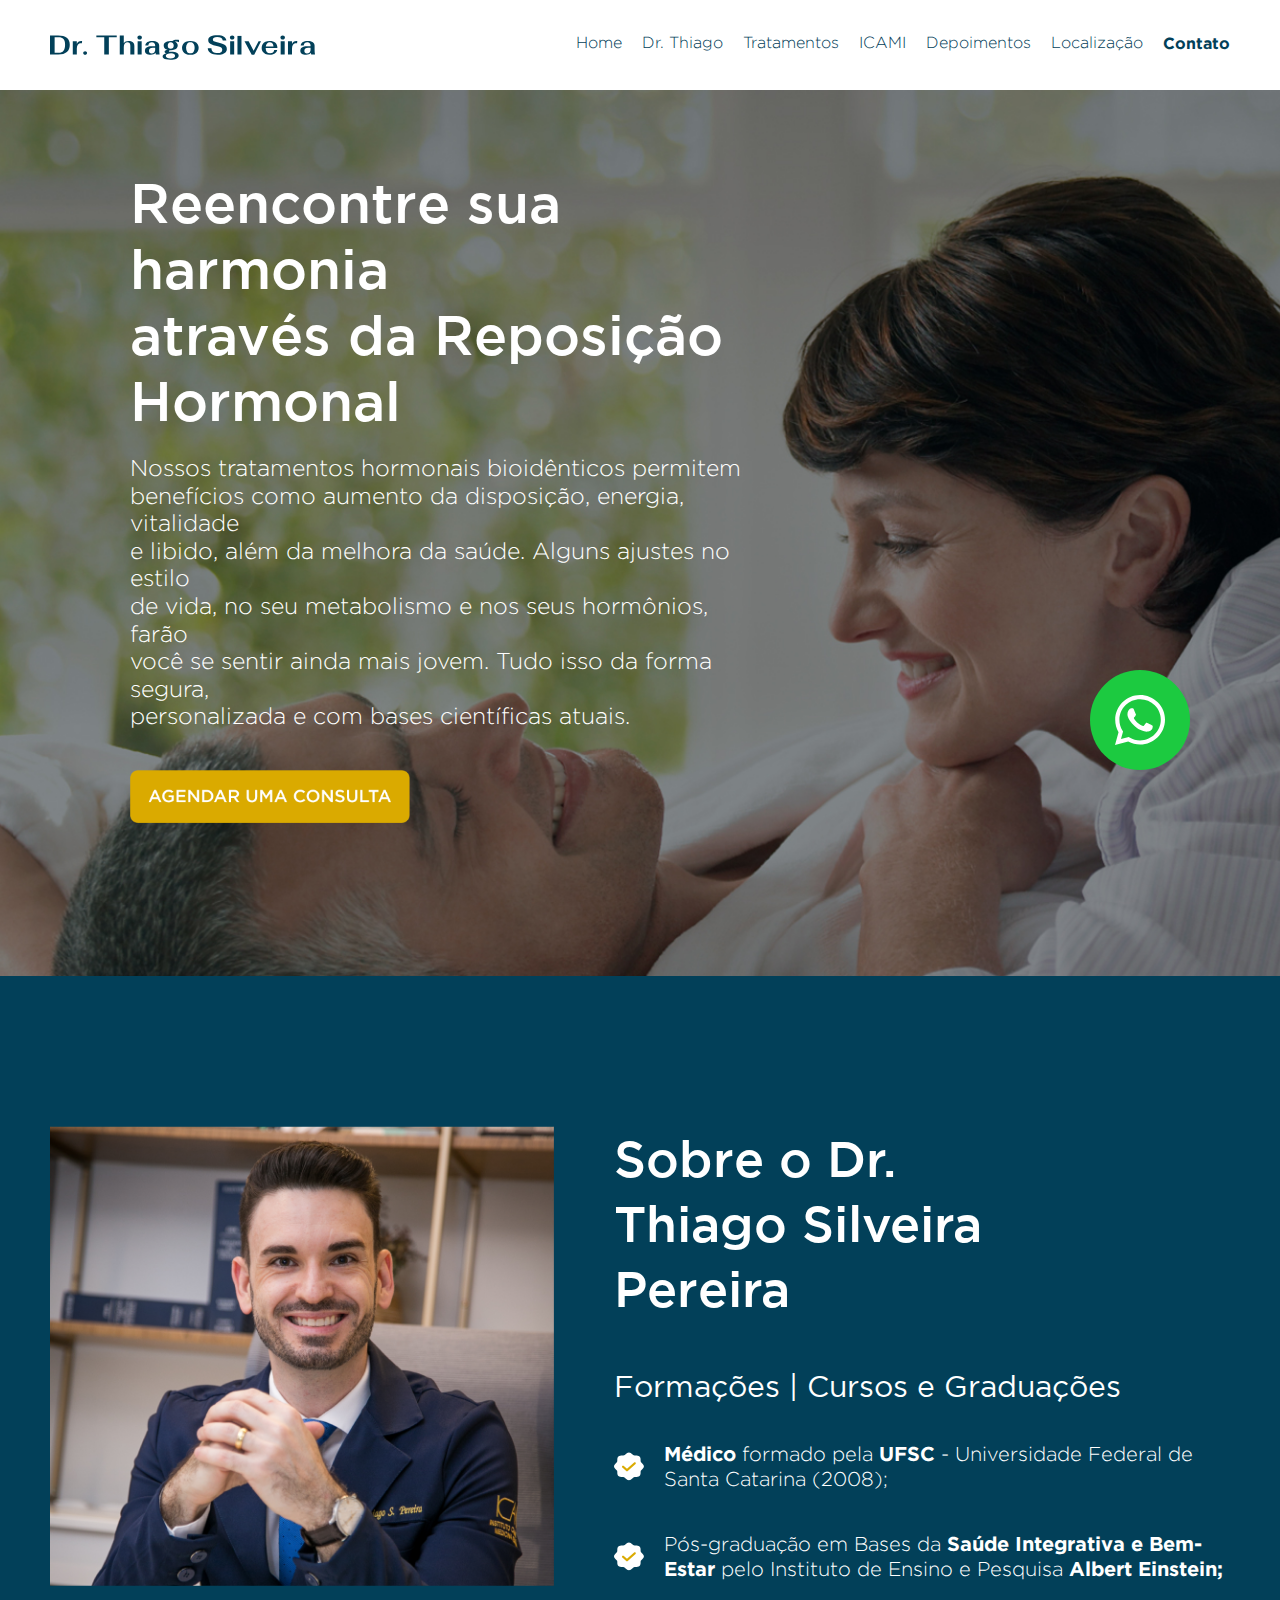
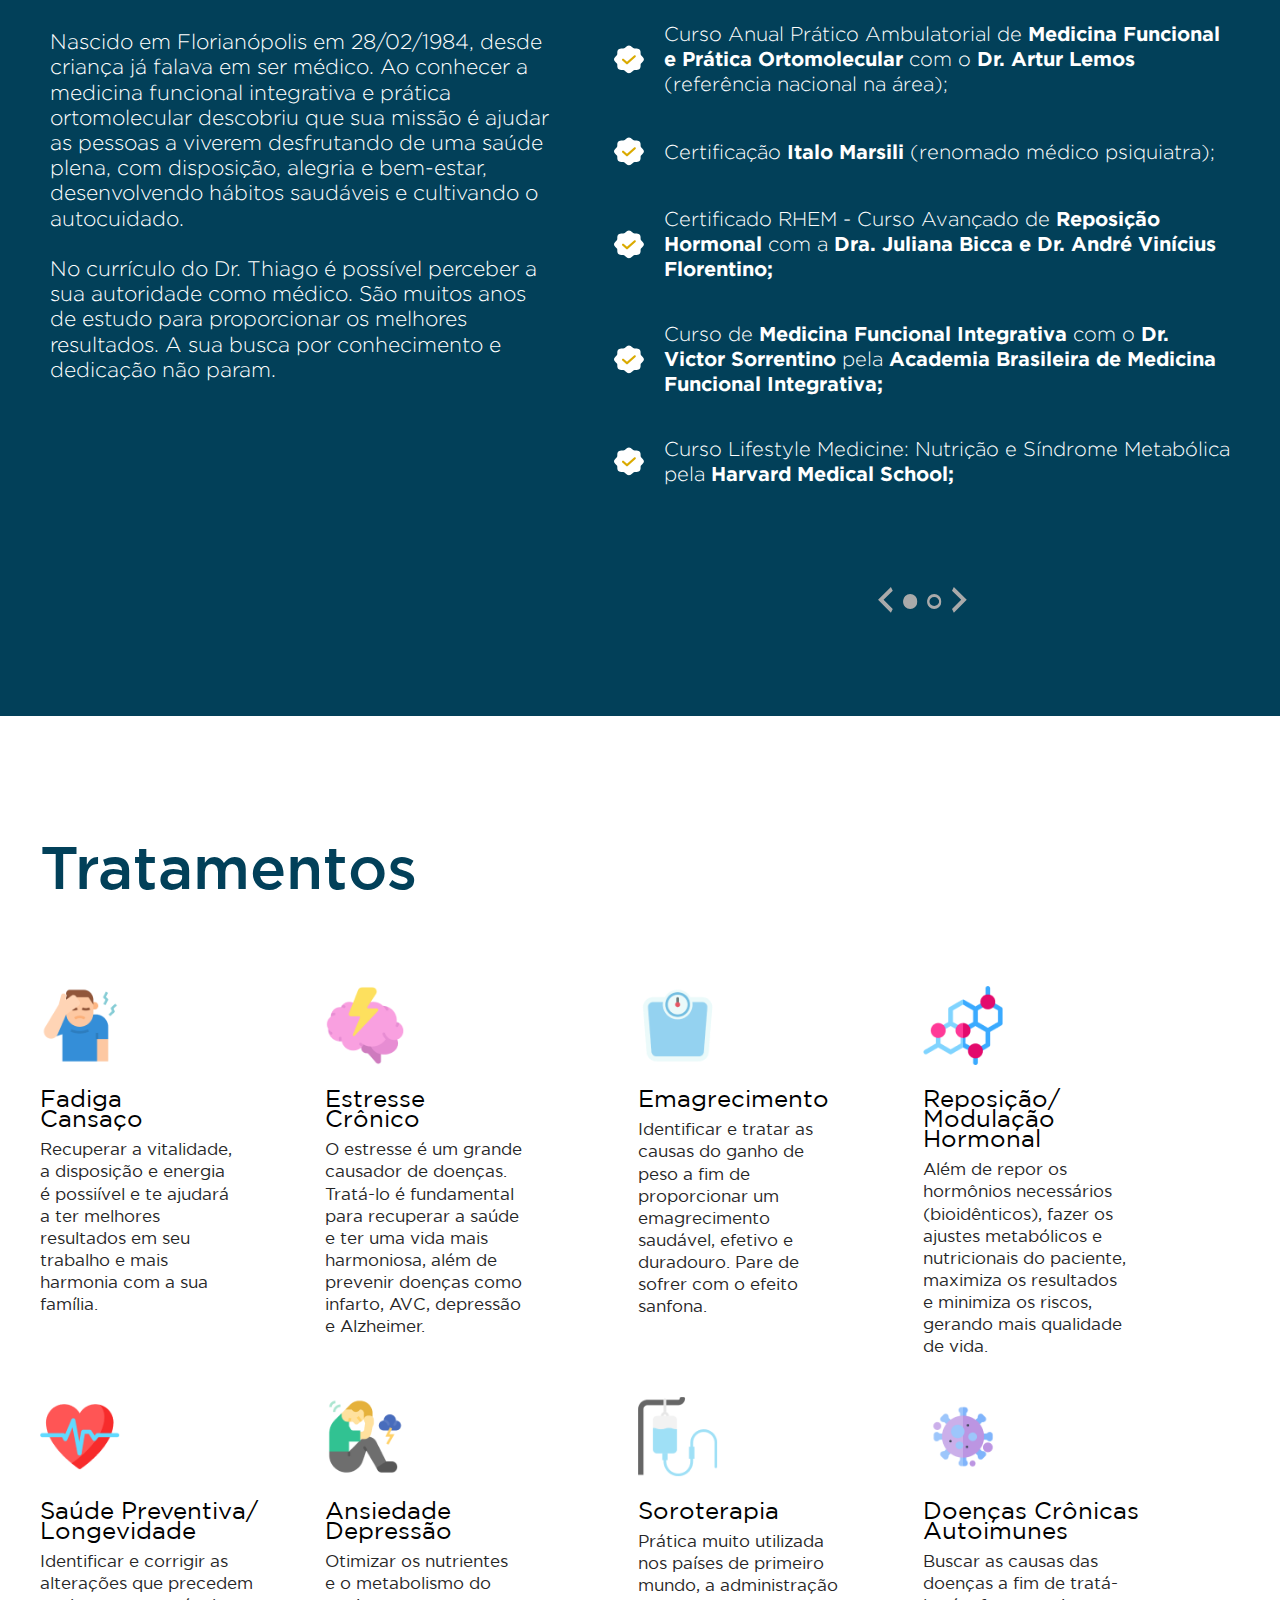
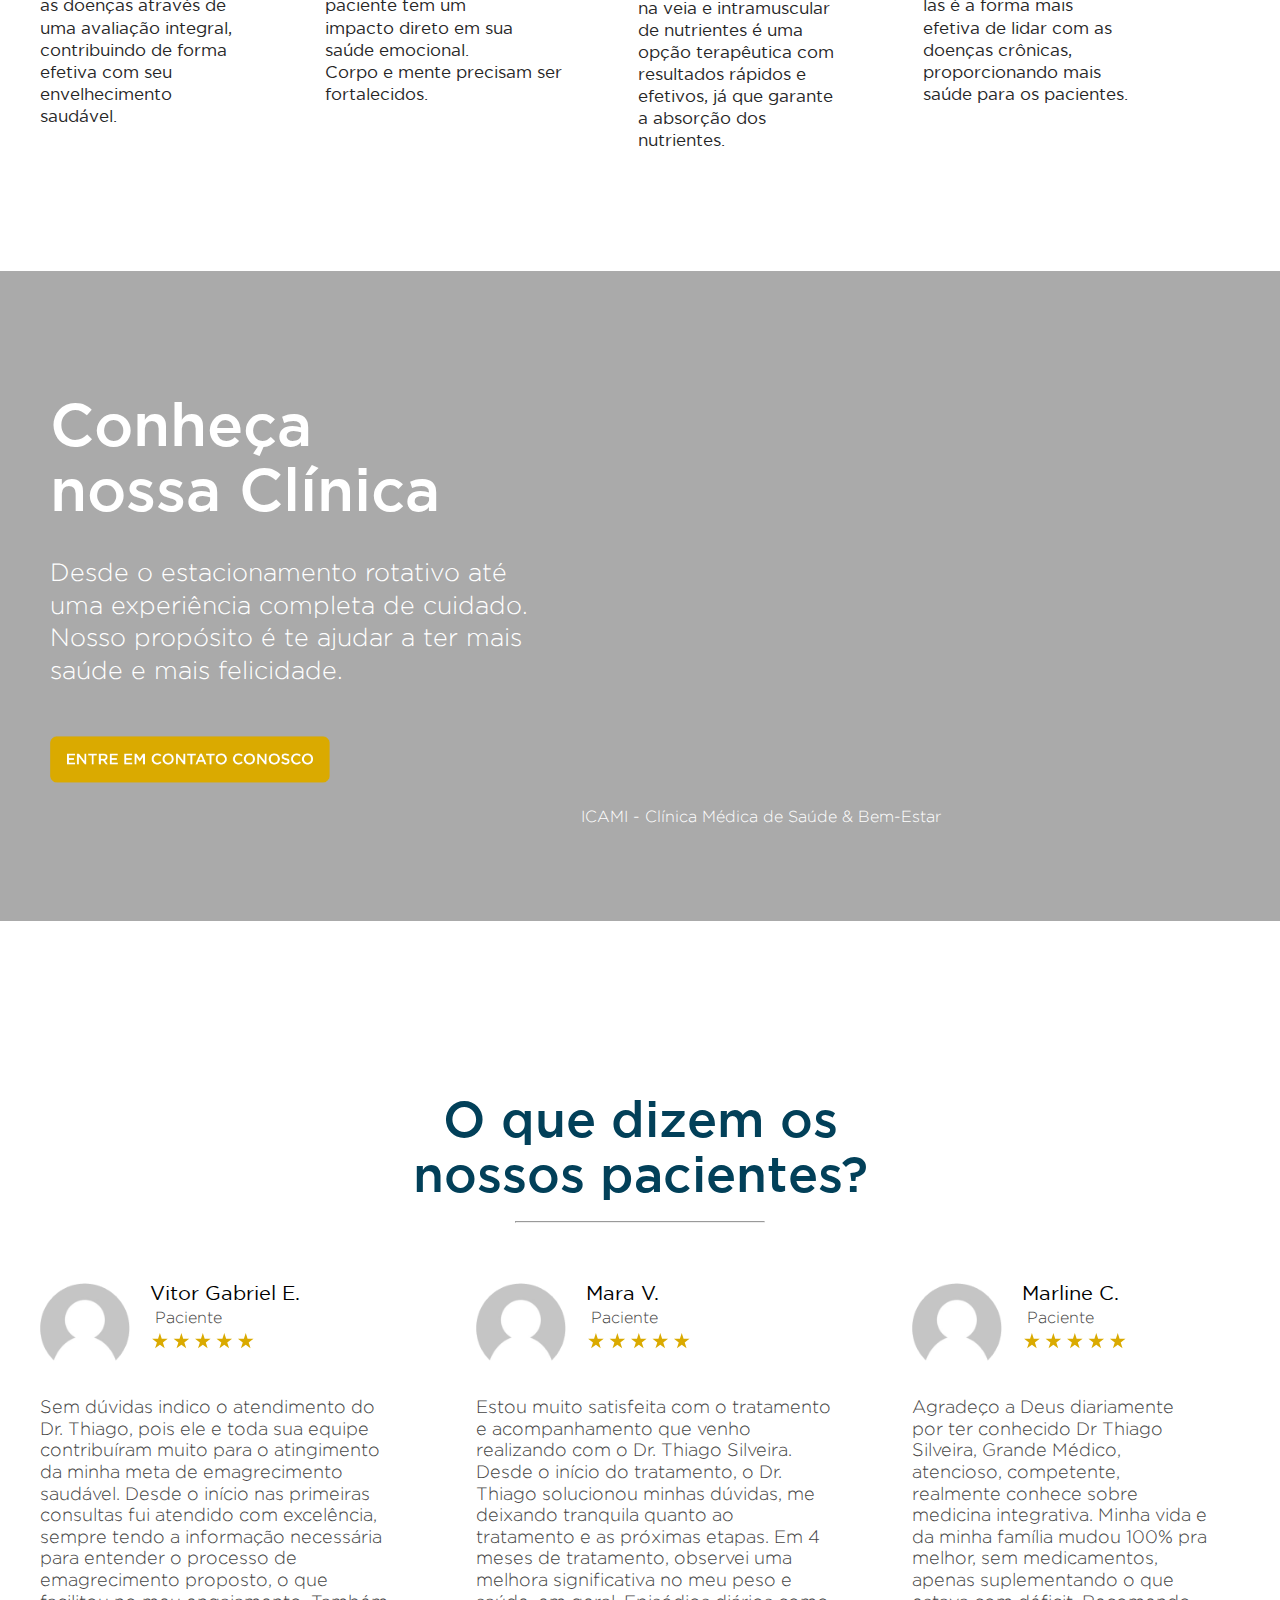
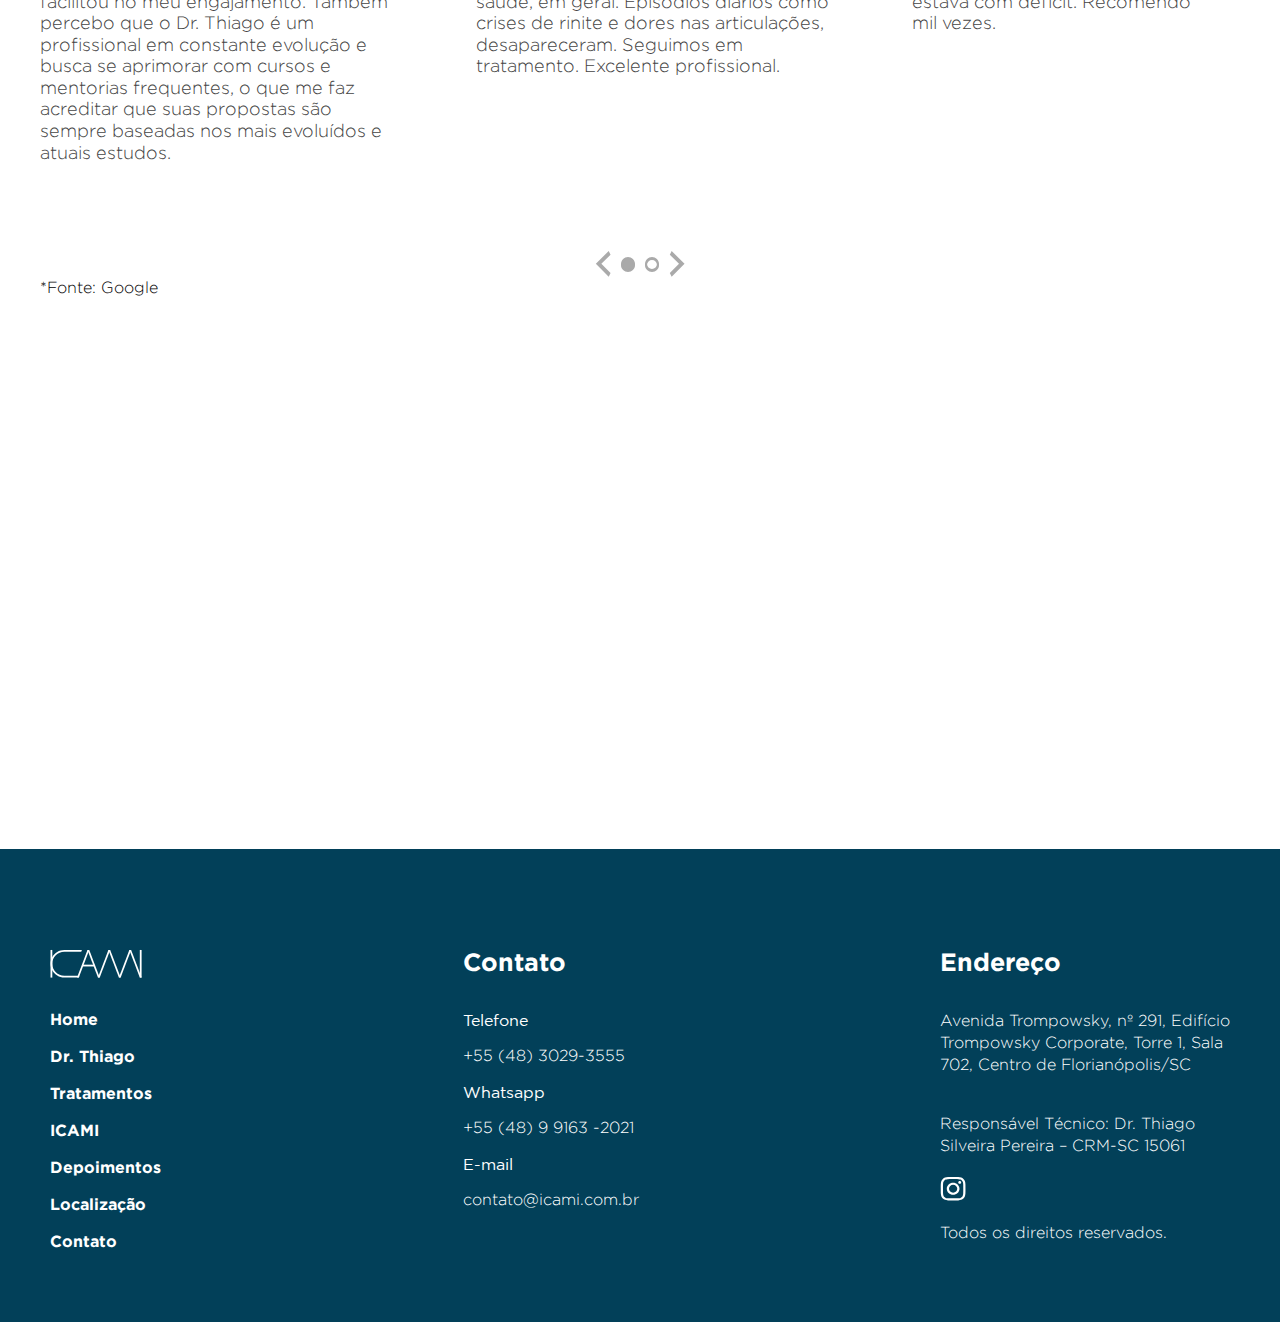
<file: reposicaoHormonal.html>
<!DOCTYPE html>
<html lang="pt-br">
  <head>
    <meta charset="UTF-8" />
    <meta http-equiv="X-UA-Compatible" content="IE=edge" />
    <meta http-equiv="cache-control" content="max-age=0" />
    <meta http-equiv="cache-control" content="no-cache" />
    <meta name="viewport" content="width=device-width, initial-scale=1.0" />
    <link rel="stylesheet" href="./assets/css/reset.css" />
    <link rel="stylesheet" href="./assets/css/style.css" />
    <title>Dr. Thiago Silveira</title>
  </head>
  <body>
    <div id="inicio"></div>
    <header class="boxWhite">
      <div class="logoMobile">
        <a href="#inicio">
          <img src="./assets/img/logo.svg" alt="Logo do Dr. Thiago Silveira" />
        </a>
      </div>
      <input id="closeMenu" class="closeMenu" type="checkbox" role="button" />
      <label class="closeMenuLabel" for="closeMenu" title="close menu"></label>
      <div class="menu boxWhite">
        <div class="menuContent mainContentDesktop">
          <div class="logo">
            <a href="#inicio">
              <img
                src="./assets/img/logo.svg"
                alt="Logo do Dr. Thiago Silveira"
              />
            </a>
          </div>
          <nav>
            <ul onclick="getElementById('closeMenu').checked = false;">
              <li><a href="#inicio">Home</a></li>
              <li><a href="#about">Dr. Thiago</a></li>
              <li><a href="#treatments">Tratamentos</a></li>
              <li><a href="#clinic">ICAMI</a></li>
              <li><a href="#comments">Depoimentos</a></li>
              <li><a href="#location">Localização</a></li>
              <li><a href="#contact">Contato</a></li>
            </ul>
          </nav>
        </div>
      </div>
    </header>
    <div class="bannerPrincipalreposicao" id="home">
      <div class="bannerDesktop">
        <div class="headLine">
          <h1>
            Reencontre sua harmonia<br />através da Reposição<br />Hormonal
          </h1>
          <p>
            Nossos tratamentos hormonais bioidênticos permitem<br />
            benefícios como aumento da disposição, energia, vitalidade<br />
            e libido, além da melhora da saúde. Alguns ajustes no estilo<br />
            de vida, no seu metabolismo e nos seus hormônios, farão<br />
            você se sentir ainda mais jovem. Tudo isso da forma segura,<br />
            personalizada e com bases científicas atuais.
          </p>
          <button class="buttonYellow">
            <a
              href="https://api.whatsapp.com/send?phone=5548991632021&text=Ol%C3%A1"
              target="_blank"
            >
              <img
                src="./assets/img/icons/button.png"
                alt="Botão para agendar consulta"
              />
            </a>
          </button>
          <div id="whatsapp">
            <a
              href="https://api.whatsapp.com/send?phone=5548991632021&text=Ol%C3%A1"
              ><img
                src="./assets/img/icons/icon-whatsapp.svg"
                alt="Botão para Whatsapp"
              />
            </a>
          </div>
        </div>

        <div class="headLineMobile">
          <h1>
            Reencontre sua<br />harmonia através<br />da Reposição<br />
            Hormonal
          </h1>
          <p>
            Nossos tratamentos hormonais<br />
            bioidênticos permitem benefícios<br />
            como aumento da disposição,<br />
            energia, vitalidade e libido, além da<br />
            melhora da saúde. Alguns ajustes no<br />
            estilo de vida, no seu metabolismo e<br />
            nos seus hormônios, farão você se<br />
            sentir ainda mais jovem. Tudo isso<br />
            da forma segura, personalizada e<br />
            com bases científicas atuais.
          </p>
          <button class="buttonYellow">
            <a
              href="https://api.whatsapp.com/send?phone=5548991632021&text=Ol%C3%A1"
              target="_blank"
              ><img
                src="./assets/img/icons/button.png"
                alt="Botão para agendar consulta"
            /></a>
          </button>
          <div id="whatsapp">
            <a
              href="https://api.whatsapp.com/send?phone=5548991632021&text=Ol%C3%A1"
              target="_blank"
              ><img
                src="./assets/img/icons/icon-whatsapp.svg"
                alt="Botão para Whatsapp"
              />
            </a>
          </div>
        </div>
      </div>
      <!--Fim bannerPrincipal-->
    </div>

    <div id="about" class="boxBlue">
      <div class="mainContentDesktop aboutDesktop">
        <div id="aboutColumnLeft">
          <img
            src="./assets/img/thiago-silveira.png"
            alt="Foto do Dr. Thiago Silveira"
          />
          <p>
            Nascido em Florianópolis em 28/02/1984, desde criança já falava em
            ser médico. Ao conhecer a medicina funcional integrativa e prática
            ortomolecular descobriu que sua missão é ajudar as pessoas a viverem
            desfrutando de uma saúde plena, com disposição, alegria e bem-estar,
            desenvolvendo hábitos saudáveis e cultivando o autocuidado.<br /><br />
            No currículo do Dr. Thiago é possível perceber a sua autoridade como
            médico. São muitos anos de estudo para proporcionar os melhores
            resultados. A sua busca por conhecimento e dedicação não param.
          </p>
          <!--fechamento-about-column-left-->
        </div>
        <div id="aboutColumnRight">
          <h2>
            Sobre o Dr.<br />
            Thiago Silveira<br />
            Pereira
          </h2>

          <h3>Formações | Cursos e Graduações</h3>
          <div class="slider">
            <!-- Substituir no css gallery-wraper por slides -->
            <div class="slides">
              <!-- Radio Buttons -->
              <input type="radio" name="radio-btn" id="radio1" />
              <input type="radio" name="radio-btn" id="radio2" />
              <!-- fim radio buttons -->
              <!-- Remover div gallery -->
              <div class="slide first">
                <ul>
                  <li>
                    <img src="./assets/img/icons/icon-confirm.svg" alt="" />
                    <span>
                      <strong>Médico</strong> formado pela
                      <strong>UFSC</strong> - Universidade Federal de Santa
                      Catarina (2008);
                    </span>
                  </li>
                  <li>
                    <img src="./assets/img/icons/icon-confirm.svg" alt="" />
                    <span>
                      <strong></strong> Pós-graduação em Bases da
                      <strong>Saúde Integrativa e Bem-Estar</strong>
                      pelo Instituto de Ensino e Pesquisa
                      <strong>Albert Einstein;</strong>
                    </span>
                  </li>
                  <li>
                    <img src="./assets/img/icons/icon-confirm.svg" alt="" />
                    <span>
                      Curso Anual Prático Ambulatorial de
                      <strong
                        >Medicina Funcional e Prática Ortomolecular</strong
                      >
                      com o <strong>Dr. Artur Lemos</strong>
                      (referência nacional na área);
                    </span>
                  </li>
                  <li>
                    <img src="./assets/img/icons/icon-confirm.svg" alt="" />
                    <span>
                      Certificação
                      <strong>Italo Marsili</strong> (renomado médico
                      psiquiatra);
                    </span>
                  </li>
                  <li>
                    <img src="./assets/img/icons/icon-confirm.svg" alt="" />
                    <span>
                      Certificado RHEM - Curso Avançado de
                      <strong>Reposição Hormonal</strong> com a
                      <strong
                        >Dra. Juliana Bicca e Dr. André Vinícius
                        Florentino;</strong
                      >
                    </span>
                  </li>
                  <li>
                    <img src="./assets/img/icons/icon-confirm.svg" alt="" />
                    <span>
                      Curso de
                      <strong>Medicina Funcional Integrativa</strong>
                      com o
                      <strong>Dr. Victor Sorrentino</strong>
                      pela
                      <strong
                        >Academia Brasileira de Medicina Funcional
                        Integrativa;</strong
                      >
                    </span>
                  </li>
                  <li>
                    <img src="./assets/img/icons/icon-confirm.svg" alt="" />
                    <span>
                      Curso Lifestyle Medicine: Nutrição e Síndrome Metabólica
                      pela
                      <strong>Harvard Medical School;</strong>
                    </span>
                  </li>
                </ul>
                <!--fechamento-item-->
              </div>

              <div class="slide">
                <ul>
                  <li>
                    <img src="./assets/img/icons/icon-confirm.svg" alt="" />
                    <span>
                      Curso de Endocrinologia e Cardiologia pela
                      <strong>Associação Americana AntiEnvelhecimento</strong>
                      (A4M);
                    </span>
                  </li>
                  <li>
                    <img src="./assets/img/icons/icon-confirm.svg" alt="" />
                    <span>
                      Curso de Medicina Vanguarda como
                      <strong
                        >Dr. Victor Sorrentino e Dr. Márcio Tannure</strong
                      >
                      (médico do Flamengo);
                    </span>
                  </li>
                  <li>
                    <img src="./assets/img/icons/icon-confirm.svg" alt="" />
                    <span>
                      Curso de Imersão em Terapia Neural com
                      <strong>Dr. Gonzalo</strong> Andina (referência
                      internacional na área);
                    </span>
                  </li>
                  <li>
                    <img src="./assets/img/icons/icon-confirm.svg" alt="" />
                    <span>
                      Membro Associado da
                      <strong
                        >Sociedade Brasileira de Medicina da Obesidade;</strong
                      >
                    </span>
                  </li>
                  <li>
                    <img src="./assets/img/icons/icon-confirm.svg" alt="" />
                    <span>
                      Curso Introdução á Medicina Funcional e Introdução à
                      Nutrição Funcional pelo
                      <strong
                        >The Institute for Functional Medicine (IFM);</strong
                      >
                    </span>
                  </li>
                  <li>
                    <img src="./assets/img/icons/icon-confirm.svg" alt="" />
                    <span>
                      Master Coaching Integral Sistêmico pela
                      <strong>Febracis e Flórida Christian University;</strong>
                    </span>
                  </li>
                  <li>
                    <img src="./assets/img/icons/icon-confirm.svg" alt="" />
                    <span>
                      Master PNL (Programação Neurolinguística) pela
                      <strong>Escola Homni;</strong>
                    </span>
                  </li>
                  <li>
                    <img src="./assets/img/icons/icon-confirm.svg" alt="" />
                    <span>
                      Formação Internacional em Health and Wellness
                      <strong>Coaching pela Carevolution e Wellcoaches.</strong>
                    </span>
                  </li>
                </ul>
              </div>

              <!-- Navigation auto -->
              <div class="navigationAuto">
                <div class="autoBtn1"></div>
                <div class="autoBtn2"></div>
              </div>
            </div>

            <div class="manualNavigation">
              <label for="radio1" class="manual-btn"
                ><img src="./assets/img/icons/icon-arrow-left.svg"
              /></label>
              <label for="radio1" class="manualBtn btn1"></label>
              <label for="radio2" class="manualBtn btn2"></label>
              <label for="radio2" class="manual-btn"
                ><img src="./assets/img/icons/icon-arrow-right.svg"
              /></label>
            </div>
          </div>
          <!--fechamento-about-column-right-->
        </div>
      </div>

      <div class="mainContentMobile aboutMobile">
        <section>
          <h2>
            Sobre o Dr. Thiago<br />
            Silveira Pereira
          </h2>
          <img
            src="./assets/img/thiago-silveira.png"
            alt="Foto do Dr. Thiago Silveira"
          />

          <p>
            Nascido em Florianópolis em 28/02/1984, desde criança já falava em
            ser médico. Ao conhecer a medicina funcional integrativa e prática
            ortomolecular descobriu que sua missão é ajudar as pessoas a viverem
            desfrutando de uma saúde plena, com disposição, alegria e bem-estar,
            desenvolvendo hábitos saudáveis e cultivando o autocuidado.<br /><br />

            No currículo do Dr. Thiago é possível perceber a sua autoridade como
            médico. São muitos anos de estudo para proporcionar os melhores
            resultados. A sua busca por conhecimento e dedicação não param.
          </p>

          <div id="aboutColumnCurriculumMobile">
            <h3>Formações | Cursos e Graduações</h3>
            <div class="sliderMobile">
              <!-- Substituir no css gallery-wraper por slides -->
              <div class="slidesMobile">
                <!-- Radio Buttons -->
                <input type="radio" name="radio-btn-mobile" id="radio3" />
                <input type="radio" name="radio-btn-mobile" id="radio4" />
                <!-- fim radio buttons -->
                <!-- Remover div gallery -->
                <div class="slideMobile first">
                  <ul>
                    <li>
                      <img src="./assets/img/icons/icon-confirm.svg" alt="" />
                      <span>
                        <strong>Médico</strong> formado pela
                        <strong>UFSC</strong> - Universidade Federal de Santa
                        Catarina (2008);
                      </span>
                    </li>
                    <li>
                      <img src="./assets/img/icons/icon-confirm.svg" alt="" />
                      <span>
                        <strong></strong> Pós-graduação em Bases da
                        <strong>Saúde Integrativa e Bem-Estar</strong>
                        pelo Instituto de Ensino e Pesquisa
                        <strong>Albert Einstein;</strong>
                      </span>
                    </li>
                    <li>
                      <img src="./assets/img/icons/icon-confirm.svg" alt="" />
                      <span>
                        Curso Anual Prático Ambulatorial de
                        <strong
                          >Medicina Funcional e Prática Ortomolecular</strong
                        >
                        com o <strong>Dr. Artur Lemos</strong>
                        (referência nacional na área);
                      </span>
                    </li>
                    <li>
                      <img src="./assets/img/icons/icon-confirm.svg" alt="" />
                      <span>
                        Certificação
                        <strong>Italo Marsili</strong> (renomado médico
                        psiquiatra);
                      </span>
                    </li>
                    <li>
                      <img src="./assets/img/icons/icon-confirm.svg" alt="" />
                      <span>
                        Certificado RHEM - Curso Avançado de
                        <strong>Reposição Hormonal</strong> com a
                        <strong
                          >Dra. Juliana Bicca e Dr. André Vinícius
                          Florentino;</strong
                        >
                      </span>
                    </li>
                    <li>
                      <img src="./assets/img/icons/icon-confirm.svg" alt="" />
                      <span>
                        Curso de
                        <strong>Medicina Funcional Integrativa</strong>
                        com o
                        <strong>Dr. Victor Sorrentino</strong>
                        pela
                        <strong
                          >Academia Brasileira de Medicina Funcional
                          Integrativa;</strong
                        >
                      </span>
                    </li>
                    <li>
                      <img src="./assets/img/icons/icon-confirm.svg" alt="" />
                      <span>
                        Curso Lifestyle Medicine: Nutrição e Síndrome Metabólica
                        pela
                        <strong>Harvard Medical School;</strong>
                      </span>
                    </li>
                  </ul>
                  <!--fechamento-item-->
                </div>

                <div class="slideMobile">
                  <ul>
                    <li>
                      <img src="./assets/img/icons/icon-confirm.svg" alt="" />
                      <span>
                        Curso de Endocrinologia e Cardiologia pela
                        <strong>Associação Americana AntiEnvelhecimento</strong>
                        (A4M);
                      </span>
                    </li>
                    <li>
                      <img src="./assets/img/icons/icon-confirm.svg" alt="" />
                      <span>
                        Curso de Medicina Vanguarda como
                        <strong
                          >Dr. Victor Sorrentino e Dr. Márcio Tannure</strong
                        >
                        (médico do Flamengo);
                      </span>
                    </li>
                    <li>
                      <img src="./assets/img/icons/icon-confirm.svg" alt="" />
                      <span>
                        Curso de Imersão em Terapia Neural com
                        <strong>Dr. Gonzalo</strong> Andina (referência
                        internacional na área);
                      </span>
                    </li>
                    <li>
                      <img src="./assets/img/icons/icon-confirm.svg" alt="" />
                      <span>
                        Membro Associado da
                        <strong
                          >Sociedade Brasileira de Medicina da
                          Obesidade;</strong
                        >
                      </span>
                    </li>
                    <li>
                      <img src="./assets/img/icons/icon-confirm.svg" alt="" />
                      <span>
                        Curso Introdução à Medicina Funcional e Introdução à
                        Nutrição Funcional pelo
                        <strong
                          >The Institute for Functional Medicine (IFM);</strong
                        >
                      </span>
                    </li>
                    <li>
                      <img src="./assets/img/icons/icon-confirm.svg" alt="" />
                      <span>
                        Master Coaching Integral Sistêmico pela
                        <strong
                          >Febracis e Flórida Christian University;</strong
                        >
                      </span>
                    </li>
                    <li>
                      <img src="./assets/img/icons/icon-confirm.svg" alt="" />
                      <span>
                        Master PNL (Programação Neurolinguística) pela
                        <strong>Escola Homni;</strong>
                      </span>
                    </li>
                    <li>
                      <img src="./assets/img/icons/icon-confirm.svg" alt="" />
                      <span>
                        Formação Internacional em Health and Wellness
                        <strong
                          >Coaching pela Carevolution e Wellcoaches.</strong
                        >
                      </span>
                    </li>
                  </ul>
                </div>

                <!-- Navigation auto -->
                <div class="navigationAutoMobile">
                  <div class="autoBtn3"></div>
                  <div class="autoBtn4"></div>
                </div>
              </div>

              <div class="manualNavigationMobile">
                <label for="radio3" class="manual-btn-mobile"
                  ><img src="./assets/img/icons/icon-arrow-left.svg"
                /></label>
                <label for="radio3" class="manualBtnMobile btn3"></label>
                <label for="radio4" class="manualBtnMobile btn4"></label>
                <label for="radio4" class="manual-btn-mobile"
                  ><img src="./assets/img/icons/icon-arrow-right.svg"
                /></label>
              </div>
            </div>
            <!--fechamento-about-column-right-->
          </div>
        </section>
        <!--content-about-->

        <div></div>
        <!--Fechamento-container-about-->
      </div>
    </div>

    <div id="treatments" class="mainContentDesktop">
      <section>
        <h2>Tratamentos</h2>
        <div class="treatmentsContent">
          <div class="treatmentsDouble">
            <section>
              <img src="./assets/img/icons/iconFadiga.png" alt="" />
              <h3>Fadiga<br />Cansaço</h3>
              <p class="testeDeCor">
                Recuperar a vitalidade,<br />
                a disposição e energia<br />
                é possiível e te ajudará<br />
                a ter melhores<br />
                resultados em seu<br />
                trabalho e mais<br />
                harmonia com a sua<br />
                família.
              </p>
            </section>
            <section>
              <img src="./assets/img/icons/iconEstresse.png" alt="" />
              <h3>Estresse<br />Crônico</h3>
              <p>
                O estresse é um grande<br />
                causador de doenças.<br />
                Tratá-lo é fundamental<br />
                para recuperar a saúde<br />
                e ter uma vida mais<br />
                harmoniosa, além de<br />
                prevenir doenças como<br />
                infarto, AVC, depressão<br />
                e Alzheimer.
              </p>
            </section>
            <!-- Fim treatmentsDouble-->
          </div>
          <div class="treatmentsDouble">
            <section>
              <img src="./assets/img/icons/iconEmagrecimento.png" alt="" />
              <h3>Emagrecimento</h3>
              <p>
                Identificar e tratar as<br />
                causas do ganho de<br />
                peso a fim de<br />
                proporcionar um<br />
                emagrecimento<br />
                saudável, efetivo e<br />
                duradouro. Pare de<br />
                sofrer com o efeito<br />
                sanfona.
              </p>
            </section>
            <section>
              <img src="./assets/img/icons/iconReposicao.png" alt="" />
              <h3>Reposição/ Modulação<br />Hormonal</h3>
              <p>
                Além de repor os<br />
                hormônios necessários<br />
                (bioidênticos), fazer os<br />
                ajustes metabólicos e<br />
                nutricionais do paciente,<br />
                maximiza os resultados<br />
                e minimiza os riscos,<br />
                gerando mais qualidade<br />
                de vida.
              </p>
            </section>
            <!-- Fim treatmentsDouble-->
          </div>
        </div>

        <div class="treatmentsContent">
          <div class="treatmentsDouble">
            <section>
              <img src="./assets/img/icons/iconSaude.png" alt="" />
              <h3>Saúde Preventiva/<br />Longevidade</h3>
              <p>
                Identificar e corrigir as<br />
                alterações que precedem<br />
                as doenças através de<br />
                uma avaliação integral,<br />
                contribuindo de forma<br />
                efetiva com seu<br />
                envelhecimento<br />
                saudável.
              </p>
            </section>
            <section>
              <img src="./assets/img/icons/iconAnsiedade.png" alt="" />
              <h3>Ansiedade<br />Depressão</h3>
              <p>
                Otimizar os nutrientes<br />e o metabolismo do<br />paciente tem
                um<br />
                impacto direto em sua<br />saúde emocional.<br />Corpo e mente
                precisam ser<br />fortalecidos.
              </p>
            </section>
            <!-- Fim treatmentsDouble-->
          </div>

          <div class="treatmentsDouble">
            <section>
              <img src="./assets/img/icons/iconSoroterapia.png" alt="" />
              <h3>Soroterapia</h3>
              <p>
                Prática muito utilizada<br />nos países de primeiro<br />mundo,
                a administração<br />na veia e intramuscular<br />de nutrientes
                é uma<br />opção terapêutica com<br />resultados rápidos e<br />efetivos,
                já que garante<br />a absorção dos<br />nutrientes.
              </p>
            </section>
            <section>
              <img src="./assets/img/icons/IconDoenca.png" alt="" />
              <h3>Doenças Crônicas<br />Autoimunes</h3>
              <p>
                Buscar as causas das<br />doenças a fim de tratá-<br />las é a
                forma mais<br />
                efetiva de lidar com as<br />doenças crônicas,<br />proporcionando
                mais<br />
                saúde para os pacientes.
              </p>
            </section>
            <!-- Fim treatmentsDouble-->
          </div>
        </div>

        <div class="treatmentsContentMobile">
          <div class="treatmentsDouble">
            <section>
              <img src="./assets/img/icons/iconFadiga.png" alt="" />
              <h3>Fadiga Cansaço</h3>
              <p>
                Recuperar a vitalidade,<br />
                a disposição e energia<br />
                é possível e te ajudará<br />
                a ter melhores<br />
                resultados em seu<br />
                trabalho e mais<br />
                harmonia com a sua<br />
                família.
              </p>
            </section>
            <section>
              <img src="./assets/img/icons/iconEstresse.png" alt="" />
              <h3>Estresse Crônico</h3>
              <p>
                O estresse é um grande<br />
                causador de doenças.<br />
                Tratá-lo é fundamental<br />
                para recuperar a saúde<br />
                e ter uma vida mais<br />
                harmoniosa, além de<br />
                prevenir doenças como<br />
                infarto, AVC, depressão<br />
                e Alzheimer.
              </p>
            </section>
            <!-- Fim treatmentsDouble-->
          </div>
          <div class="treatmentsDouble">
            <section>
              <img src="./assets/img/icons/iconEmagrecimento.png" alt="" />
              <h3>Emagrecimento</h3>
              <p>
                Identificar e tratar as<br />
                causas do ganho de<br />
                peso a fim de<br />
                proporcionar um<br />
                emagrecimento<br />
                saudável, efetivo e<br />
                duradouro. Pare de<br />
                sofrer com o efeito<br />
                sanfona.
              </p>
            </section>
            <section>
              <img src="./assets/img/icons/iconReposicao.png" alt="" />
              <h3>Reposição/ Modulação Hormonal</h3>
              <p>
                Além de repor os<br />
                hormônios necessários<br />
                (bioidênticos), fazer os<br />
                ajustes metabólicos e<br />
                nutricionais do paciente,<br />
                maximiza os resultados<br />
                e minimiza os riscos,<br />
                gerando mais qualidade<br />
                de vida.
              </p>
            </section>
            <!-- Fim treatmentsDouble-->
          </div>

          <div class="treatmentsDouble">
            <section>
              <img src="./assets/img/icons/iconSaude.png" alt="" />
              <h3>Saúde Preventiva/<br />Longevidade</h3>
              <p>
                Identificar e corrigir as<br />
                alterações que precedem<br />
                as doenças através de<br />
                uma avaliação integral,<br />
                contribuindo de forma<br />
                efetiva com seu<br />
                envelhecimento<br />
                saudável.
              </p>
            </section>
            <section>
              <img src="./assets/img/icons/iconAnsiedade.png" alt="" />
              <h3>Ansiedade<br />Depressão</h3>
              <p>
                Otimizar os nutrientes<br />
                e o metabolismo do<br />
                paciente tem um<br />
                impacto direto em sua<br />
                saúde emocional.<br />
                Corpo e mente precisam ser<br />
                fortalecidos.
              </p>
            </section>
            <!-- Fim treatmentsDouble-->
          </div>

          <div class="treatmentsDouble">
            <section>
              <img src="./assets/img/icons/iconSoroterapia.png" alt="" />
              <h3>Soroterapia</h3>
              <p>
                Prática muito utilizada<br />
                nos países de primeiro<br />
                mundo, a administração<br />
                na veia e intramuscular<br />
                de nutrientes é uma<br />
                opção terapêutica com<br />
                resultados rápidos e<br />
                efetivos, já que garante<br />
                a absorção dos<br />
                nutrientes.
              </p>
            </section>
            <section>
              <img src="./assets/img/icons/IconDoenca.png" alt="" />
              <h3>Doenças Crônicas<br />Autoimunes</h3>
              <p>
                Buscar as causas das<br />
                doenças a fim de tratá-<br />
                las é a forma mais<br />
                efetiva de lidar com as<br />
                doenças crônicas,<br />
                proporcionando mais<br />
                saúde para os pacientes.
              </p>
            </section>
            <!-- Fim treatmentsDouble-->
          </div>
        </div>
      </section>
    </div>

    <div id="clinic" class="boxGrey">
      <div class="clinicDesktop mainContentDesktop">
        <section class="clinicLeft">
          <h2>Conheça<br />nossa Clínica</h2>
          <p>
            Desde o estacionamento rotativo até<br />uma experiência completa de
            cuidado.<br />Nosso propósito é te ajudar a ter mais<br />saúde e
            mais felicidade.
          </p>
          <button class="buttonYellow">
            <a
              href="https://api.whatsapp.com/send?phone=5548991632021&text=Ol%C3%A1"
              target="_blank"
              ><img
                src="./assets/img/icons/button2.png"
                alt="Botão para agendar consulta"
            /></a>
          </button>
        </section>
        <section class="clinicRight">
          <iframe
            width="100%"
            height="100%"
            src="https://www.youtube.com/embed/EhFjDyyhvt0"
            title="YouTube video player"
            frameborder="0"
            allow="accelerometer; autoplay; clipboard-write; encrypted-media; gyroscope; picture-in-picture"
            allowfullscreen
          ></iframe>
          <h4>ICAMI - Clínica Médica de Saúde & Bem-Estar</h4>
        </section>
      </div>

      <div class="clinicMobile">
        <section class="clinicContentMobile">
          <h2>Conheça nossa Clínica</h2>
          <p>
            Desde o estacionamento rotativo até<br />
            uma experiência completa de<br />
            cuidado. Nosso propósito é te ajudar<br />
            a ter mais saúde e mais felicidade.<br />
          </p>
          <iframe
            width="480px"
            height="100%"
            src="https://www.youtube.com/embed/EhFjDyyhvt0"
            title="YouTube video player"
            frameborder="0"
            allow="accelerometer; autoplay; clipboard-write; encrypted-media; gyroscope; picture-in-picture"
            allowfullscreen
          ></iframe>
          <h4>ICAMI - Clínica Médica de Saúde & Bem-Estar</h4>
          <button class="buttonYellow">
            <a
              href="https://api.whatsapp.com/send?phone=5548991632021&text=Ol%C3%A1"
              target="_blank"
            >
              <img
                src="./assets/img/icons/button2.png"
                alt="Botão para agendar consulta"
              />
            </a>
          </button>
        </section>
      </div>
    </div>

    <div id="comments">
      <section class="mainContentDesktop commentsContentDesktop">
        <h2>O que dizem os<br />nossos pacientes?</h2>
        <hr />
        <div class="sliderComments">
          <div class="slidesComments">
            <!-- Radio Buttons -->
            <input type="radio" name="radio-btn" id="radio5" />
            <input type="radio" name="radio-btn" id="radio6" />

            <div class="slideComments first">
              <div class="commentUnit">
                <section class="profile">
                  <div class="iconProfileGoogle">
                    <img src="./assets/img/icons/iconPerfil.png" alt="" />
                  </div>
                  <div class="profileGoogle">
                    <h4>Vitor Gabriel E.</h4>
                    <p>Paciente</p>
                    <img src="./assets/img/icons/icon-stars.svg" alt="" />
                  </div>
                </section>

                <p>
                  Sem dúvidas indico o atendimento do Dr. Thiago, pois ele e
                  toda sua equipe contribuíram muito para o atingimento da minha
                  meta de emagrecimento saudável. Desde o início nas primeiras
                  consultas fui atendido com excelência, sempre tendo a
                  informação necessária para entender o processo de
                  emagrecimento proposto, o que facilitou no meu engajamento.
                  Também percebo que o Dr. Thiago é um profissional em constante
                  evolução e busca se aprimorar com cursos e mentorias
                  frequentes, o que me faz acreditar que suas propostas são
                  sempre baseadas nos mais evoluídos e atuais estudos.
                </p>

                <!--Fim-CommentUnit-->
              </div>
              <div class="commentUnit">
                <section class="profile">
                  <div class="iconProfileGoogle">
                    <img src="./assets/img/icons/iconPerfil.png" alt="" />
                  </div>
                  <div class="profileGoogle">
                    <h4>Mara V.</h4>
                    <p>Paciente</p>
                    <img src="./assets/img/icons/icon-stars.svg" alt="" />
                  </div>
                </section>
                <p>
                  Estou muito satisfeita com o tratamento e acompanhamento que
                  venho realizando com o Dr. Thiago Silveira. Desde o início do
                  tratamento, o Dr. Thiago solucionou minhas dúvidas, me
                  deixando tranquila quanto ao tratamento e as próximas etapas.
                  Em 4 meses de tratamento, observei uma melhora significativa
                  no meu peso e saúde, em geral. Episódios diários como crises
                  de rinite e dores nas articulações, desapareceram. Seguimos em
                  tratamento. Excelente profissional.
                </p>
                <!--Fim-CommentUnit-->
              </div>
              <div class="commentUnit">
                <section class="profile">
                  <div class="iconProfileGoogle">
                    <img src="./assets/img/icons/iconPerfil.png" alt="" />
                  </div>
                  <div class="profileGoogle">
                    <h4>Marline C.</h4>
                    <p>Paciente</p>
                    <img src="./assets/img/icons/icon-stars.svg" alt="" />
                  </div>
                </section>
                <p>
                  Agradeço a Deus diariamente por ter conhecido Dr Thiago
                  Silveira, Grande Médico, atencioso, competente, realmente
                  conhece sobre medicina integrativa. Minha vida e da minha
                  família mudou 100% pra melhor, sem medicamentos, apenas
                  suplementando o que estava com déficit. Recomendo mil vezes.
                </p>
                <!--Fim-CommentUnit-->
              </div>
              <!--fim-comments-item-->
            </div>

            <div class="slideComments">
              <div class="commentUnit">
                <section class="profile">
                  <div class="iconProfileGoogle">
                    <img src="./assets/img/icons/iconPerfil.png" alt="" />
                  </div>
                  <div class="profileGoogle">
                    <h4>Daia M. de P.</h4>
                    <p>Paciente</p>
                    <img src="./assets/img/icons/icon-stars.svg" alt="" />
                  </div>
                </section>
                <p>
                  Olá, gostaria de agradecer pelo atendimento e atenção da
                  equipe e do Dr.Thiago! Comecei o tratamento passado por ele,
                  fiz todos os exames solicitados e a suplementação de forma
                  correta... só posso dizer que melhorei muito e ainda estou no
                  processo, mas as diferenças já estão nítidas, voltei ao peso
                  normal, parou a queda de cabelo e o cansaço extremo que tinha,
                  as dores de estômago também não tenho mais como antes... enfim
                  só progresso e voltei a treinar na academia! Obrigado a todos!
                  Se todos os médicos fossem como o Dr Thiago, a saúde das
                  pessoas estaria bem melhor! Mudei tudo sem medicação, somente
                  com a suplementação correta e estilo de vida! Obrigado!!!
                </p>
                <!--Fim-CommentUnit-->
              </div>
              <div class="commentUnit">
                <section class="profile">
                  <div class="iconProfileGoogle">
                    <img src="./assets/img/icons/iconPerfil.png" alt="" />
                  </div>
                  <div class="profileGoogle">
                    <h4>Patrícia C.</h4>
                    <p>Paciente</p>
                    <img src="./assets/img/icons/icon-stars.svg" alt="" />
                  </div>
                </section>
                <p>
                  O atendimento despendido tanto pelas colaboradoras da clínica
                  como pelo Dr. Thiago está sendo excepcional. Um cuidado único
                  com a saúde do paciente como um todo. Sinto-me extremamente
                  grata por toda a atenção e cuidado. Recomendarei sempre para
                  todos aqueles que, como eu, consideram a medicina integrativa
                  e preventiva a melhor opção para se obter qualidade de vida!
                </p>
                <!--Fim-CommentUnit-->
              </div>
              <div class="commentUnit">
                <section class="profile">
                  <div class="iconProfileGoogle">
                    <img src="./assets/img/icons/iconPerfil.png" alt="" />
                  </div>
                  <div class="profileGoogle">
                    <h4>Arlene M. L. R.</h4>
                    <p>Paciente</p>
                    <img src="./assets/img/icons/icon-stars.svg" alt="" />
                  </div>
                </section>
                <p>
                  Eu quero agradecer imensamente o cuidado Ortomolecular que o
                  Dr Thiago Silveira prestou ao meu pai, eu e toda a minha
                  família estamos extremamente gratos. Um excelente médico,
                  carinhoso e super prestativo, tanto na consulta como na pós
                  consulta. Tenho a certeza de que estamos em excelentes mãos. A
                  indicação veio de uma amiga que estava em um tratamento de
                  câncer de mama, por sinal muito agressivo e teve a sua saúde
                  restaurada. O meu pai não tinha nem forças mais para falar
                  totalmente debilitado, pois sofre de um problema no esôfago
                  chamado de mega esôfago. Assim que deu início ao tratamento
                  ele está mais ativo e pronto para receber os procedimentos
                  necessários para ter uma melhor qualidade de vida. Deus
                  abençoe sempre Dr. Thiago Deus te capacitou para ser um anjo
                  aqui na terra.
                </p>
              </div>
            </div>

            <!-- Navigation auto -->
            <div class="navigationAuto">
              <div class="autoBtn5"></div>
              <div class="autoBtn6"></div>
            </div>
          </div>

          <div class="manualNavigation">
            <label for="radio5" class="manual-btn"
              ><img src="./assets/img/icons/icon-arrow-left.svg"
            /></label>
            <label for="radio5" class="manualBtn btn5"></label>
            <label for="radio6" class="manualBtn btn6"></label>
            <label for="radio6" class="manual-btn"
              ><img src="./assets/img/icons/icon-arrow-right.svg"
            /></label>
          </div>
        </div>

        <p>*Fonte: Google</p>
      </section>

      <!-- #####################################################Coments Mobile -->

      <section class="mainContentMobile commentsContentMobile">
        <h2>O que dizem os<br />nossos pacientes?</h2>
        <hr />

        <div class="container slide">
          <button
            class="arrowLeft control"
            id="previous"
            aria-label="previous image"
          >
            <img src="./assets/img/icons/icon-arrow-left.svg" />
          </button>
          <button class="arrowRight control" id="next" aria-label="next image">
            <img src="./assets/img/icons/icon-arrow-right.svg" />
          </button>
          <div class="galleryWrapper">
            <div class="gallery slides">
              <div class="current-item item">
                <div class="commentUnitMobile">
                  <section class="profile">
                    <div class="iconProfileGoogle">
                      <img src="./assets/img/icons/iconPerfil.png" alt="" />
                    </div>
                    <div class="profileGoogle">
                      <h4>Vitor Gabriel E.</h4>
                      <p>Paciente</p>
                      <img src="./assets/img/icons/icon-stars.svg" alt="" />
                    </div>
                  </section>
                  <section class="textComment">
                    <p>
                      Sem dúvidas indico o atendimento do Dr. Thiago, pois ele e
                      toda sua equipe contribuíram muito para o atingimento da
                      minha meta de emagrecimento saudável. Desde o início nas
                      primeiras consultas fui atendido com excelência, sempre
                      tendo a informação necessária para entender o processo de
                      emagrecimento proposto, o que facilitou no meu
                      engajamento. Também percebo que o Dr. Thiago é um
                      profissional em constante evolução e busca se aprimorar
                      com cursos e mentorias frequentes, o que me faz acreditar
                      que suas propostas são sempre baseadas nos mais evoluídos
                      e atuais estudos.
                    </p>
                  </section>

                  <!--Fim-commentUnitMobile-->
                </div>

                <div class="commentUnitMobile">
                  <section class="profile">
                    <div class="iconProfileGoogle">
                      <img src="./assets/img/icons/iconPerfil.png" alt="" />
                    </div>
                    <div class="profileGoogle">
                      <h4>Mara V.</h4>
                      <p>Paciente</p>
                      <img src="./assets/img/icons/icon-stars.svg" alt="" />
                    </div>
                  </section>
                  <section class="textComment">
                    <p>
                      Estou muito satisfeita com o tratamento e acompanhamento
                      que venho realizando com o Dr. Thiago Silveira. Desde o
                      início do tratamento, o Dr. Thiago solucionou minhas
                      dúvidas, me deixando tranquila quanto ao tratamento e as
                      próximas etapas. Em 4 meses de tratamento, observei uma
                      melhora significativa no meu peso e saúde, em geral.
                      Episódios diários como crises de rinite e dores nas
                      articulações, desapareceram. Seguimos em tratamento.
                      Excelente profissional.
                    </p>
                  </section>

                  <!--Fim-commentUnitMobile-->
                </div>
              </div>

              <div class="item">
                <div class="commentUnitMobile">
                  <section class="profile">
                    <div class="iconProfileGoogle">
                      <img src="./assets/img/icons/iconPerfil.png" alt="" />
                    </div>
                    <div class="profileGoogle">
                      <h4>Marline C.</h4>
                      <p>Paciente</p>
                      <img src="./assets/img/icons/icon-stars.svg" alt="" />
                    </div>
                  </section>
                  <section class="textComment">
                    <p>
                      Agradeço a Deus diariamente por ter conhecido Dr Thiago
                      Silveira, Grande Médico, atencioso, competente, realmente
                      conhece sobre medicina integrativa. Minha vida e da minha
                      família mudou 100% pra melhor, sem medicamentos, apenas
                      suplementando o que estava com déficit. Recomendo mil
                      vezes.
                    </p>
                  </section>
                  <!--Fim-commentUnitMobile-->
                </div>

                <div class="commentUnitMobile">
                  <section class="profile">
                    <div class="iconProfileGoogle">
                      <img src="./assets/img/icons/iconPerfil.png" alt="" />
                    </div>
                    <div class="profileGoogle">
                      <h4>Daia M. de P.</h4>
                      <p>Paciente</p>
                      <img src="./assets/img/icons/icon-stars.svg" alt="" />
                    </div>
                  </section>
                  <section class="textComment">
                    <section>
                      <p>
                        Olá, gostaria de agradecer pelo atendimento e atenção da
                        equipe e do Dr.Thiago! Comecei o tratamento passado por
                        ele, fiz todos os exames solicitados e a suplementação
                        de forma correta... só posso dizer que melhorei muito e
                        ainda estou no processo, mas as diferenças já estão
                        nítidas, voltei ao peso normal, parou a queda de cabelo
                        e o cansaço extremo que tinha, as dores de estômago
                        também não tenho mais como antes... enfim só progresso e
                        voltei a treinar na academia! Obrigado a todos! Se todos
                        os médicos fossem como o Dr Thiago, a saúde das pessoas
                        estaria bem melhor! Mudei tudo sem medicação, somente
                        com a suplementação correta e estilo de vida!
                        Obrigado!!!
                      </p>
                    </section>
                  </section>
                  <!--Fim-commentUnitMobile-->
                </div>
              </div>

              <div class="item">
                <div class="commentUnitMobile">
                  <section class="profile">
                    <div class="iconProfileGoogle">
                      <img src="./assets/img/icons/iconPerfil.png" alt="" />
                    </div>
                    <div class="profileGoogle">
                      <h4>Patrícia C.</h4>
                      <p>Paciente</p>
                      <img src="./assets/img/icons/icon-stars.svg" alt="" />
                    </div>
                  </section>
                  <section class="textComment">
                    <p>
                      O atendimento despendido tanto pelas colaboradoras da
                      clínica como pelo Dr. Thiago está sendo excepcional. Um
                      cuidado único com a saúde do paciente como um todo.
                      Sinto-me extremamente grata por toda a atenção e cuidado.
                      Recomendarei sempre para todos aqueles que, como eu,
                      consideram a medicina integrativa e preventiva a melhor
                      opção para se obter qualidade de vida!
                    </p>
                  </section>
                  <!--Fim-commentUnitMobile-->
                </div>

                <div class="commentUnitMobile">
                  <section class="profile">
                    <div class="iconProfileGoogle">
                      <img src="./assets/img/icons/iconPerfil.png" alt="" />
                    </div>
                    <div class="profileGoogle">
                      <h4>Arlene M. L. R.</h4>
                      <p>Paciente</p>
                      <img src="./assets/img/icons/icon-stars.svg" alt="" />
                    </div>
                  </section>
                  <section class="textComment">
                    <p>
                      Eu quero agradecer imensamente o cuidado Ortomolecular que
                      o Dr Thiago Silveira prestou ao meu pai, eu e toda a minha
                      família estamos extremamente gratos. Um excelente médico,
                      carinhoso e super prestativo, tanto na consulta como na
                      pós consulta. Tenho a certeza de que estamos em excelentes
                      mãos. A indicação veio de uma amiga que estava em um
                      tratamento de câncer de mama, por sinal muito agressivo e
                      teve a sua saúde restaurada. O meu pai não tinha nem
                      forças mais para falar totalmente debilitado, pois sofre
                      de um problema no esôfago chamado de mega esôfago. Assim
                      que deu início ao tratamento ele está mais ativo e pronto
                      para receber os procedimentos necessários para ter uma
                      melhor qualidade de vida. Deus abençoe sempre Dr. Thiago
                      Deus te capacitou para ser um anjo aqui na terra.
                    </p>
                  </section>
                  <!--Fim-commentUnitMobile-->
                </div>
              </div>
            </div>
          </div>
          <div class="balls">
            <div class="ball atual" id="0"></div>
            <div class="ball" id="1"></div>
            <div class="ball" id="2"></div>
          </div>
        </div>

        <p>*Fonte: Google</p>
      </section>
    </div>

    <div id="location">
      <iframe
        src="https://www.google.com/maps/embed?pb=!1m18!1m12!1m3!1d3536.1645239972017!2d-48.55056818439636!3d-27.58842842836898!2m3!1f0!2f0!3f0!3m2!1i1024!2i768!4f13.1!3m3!1m2!1s0x9527392778e016eb%3A0x22836122dec48a93!2sICAMI%20-%20Instituto%20Catarinense%20de%20Medicina%20Integrativa!5e0!3m2!1spt-BR!2sbr!4v1668380118567!5m2!1spt-BR!2sbr"
        width="100%"
        height="400px"
        style="border: 0"
        allowfullscreen=""
        loading="lazy"
        referrerpolicy="no-referrer-when-downgrade"
      ></iframe>
    </div>

    <footer class="boxBlue" id="contact">
      <div class="mainContentDesktop footerContent">
        <div id="footerMenu">
          <img src="./assets/img/logo-icami.svg" alt="" />
          <nav class="footerNav">
            <ul>
              <li><a href="#home">Home</a></li>
              <li><a href="#about">Dr. Thiago</a></li>
              <li><a href="#treatments">Tratamentos</a></li>
              <li><a href="#clinic">ICAMI</a></li>
              <li><a href="#comments">Depoimentos</a></li>
              <li><a href="#location">Localização</a></li>
              <li><a href="#contact">Contato</a></li>
            </ul>
          </nav>
        </div>
        <!--footer-menu-->

        <div id="footerContato">
          <h2>Contato</h2>
          <h3>Telefone</h3>
          <p>
            <span>+55</span> <span>(48)</span><span> 3029</span
            ><span>-3555</span>
          </p>
          <h3>Whatsapp</h3>
          <p>
            <span>+55</span> <span>(48)</span> <span>9 9163</span>
            <span>-2021</span>
          </p>
          <h3>E-mail</h3>
          <p>contato@icami.com.br</p>
        </div>
        <!--footer-contato-->
        <div id="footerLocation">
          <h2>Endereço</h2>
          <p>
            Avenida Trompowsky, nº 291, Edifício<br />
            Trompowsky Corporate, Torre 1, Sala<br />
            702, Centro de Florianópolis/SC
          </p>

          <p>
            Responsável Técnico: Dr. Thiago<br />
            Silveira Pereira – CRM-SC 15061
          </p>
          <a
            href="https://instagram.com/drthiagosilveira?igshid=MDM4ZDc5MmU= "
            target="_blank"
          >
            <img src="./assets/img/icons/icon-instagram.svg" alt="" />
          </a>

          <p>Todos os direitos reservados.</p>
        </div>
        <!--footer-location-->
      </div>
    </footer>

    <script src="./assets/js/script.js"></script>
  </body>
</html>
</file>
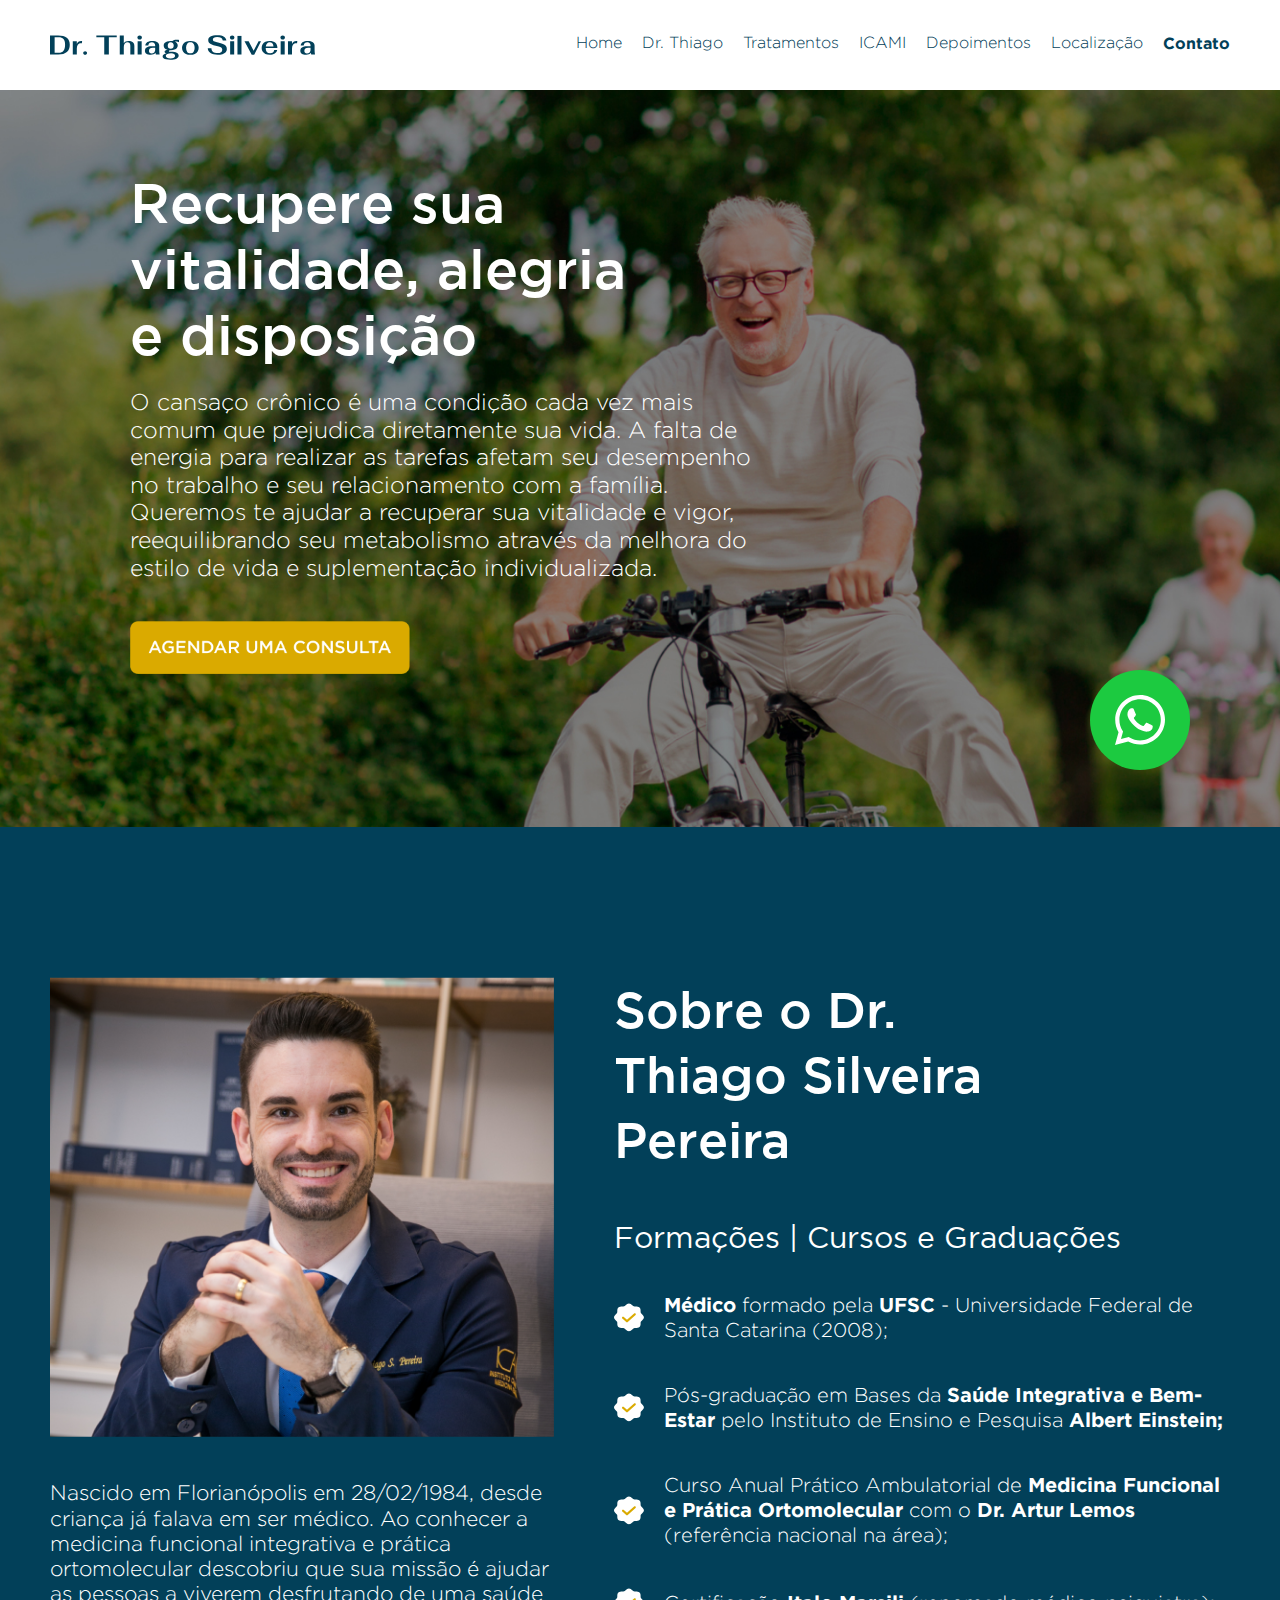
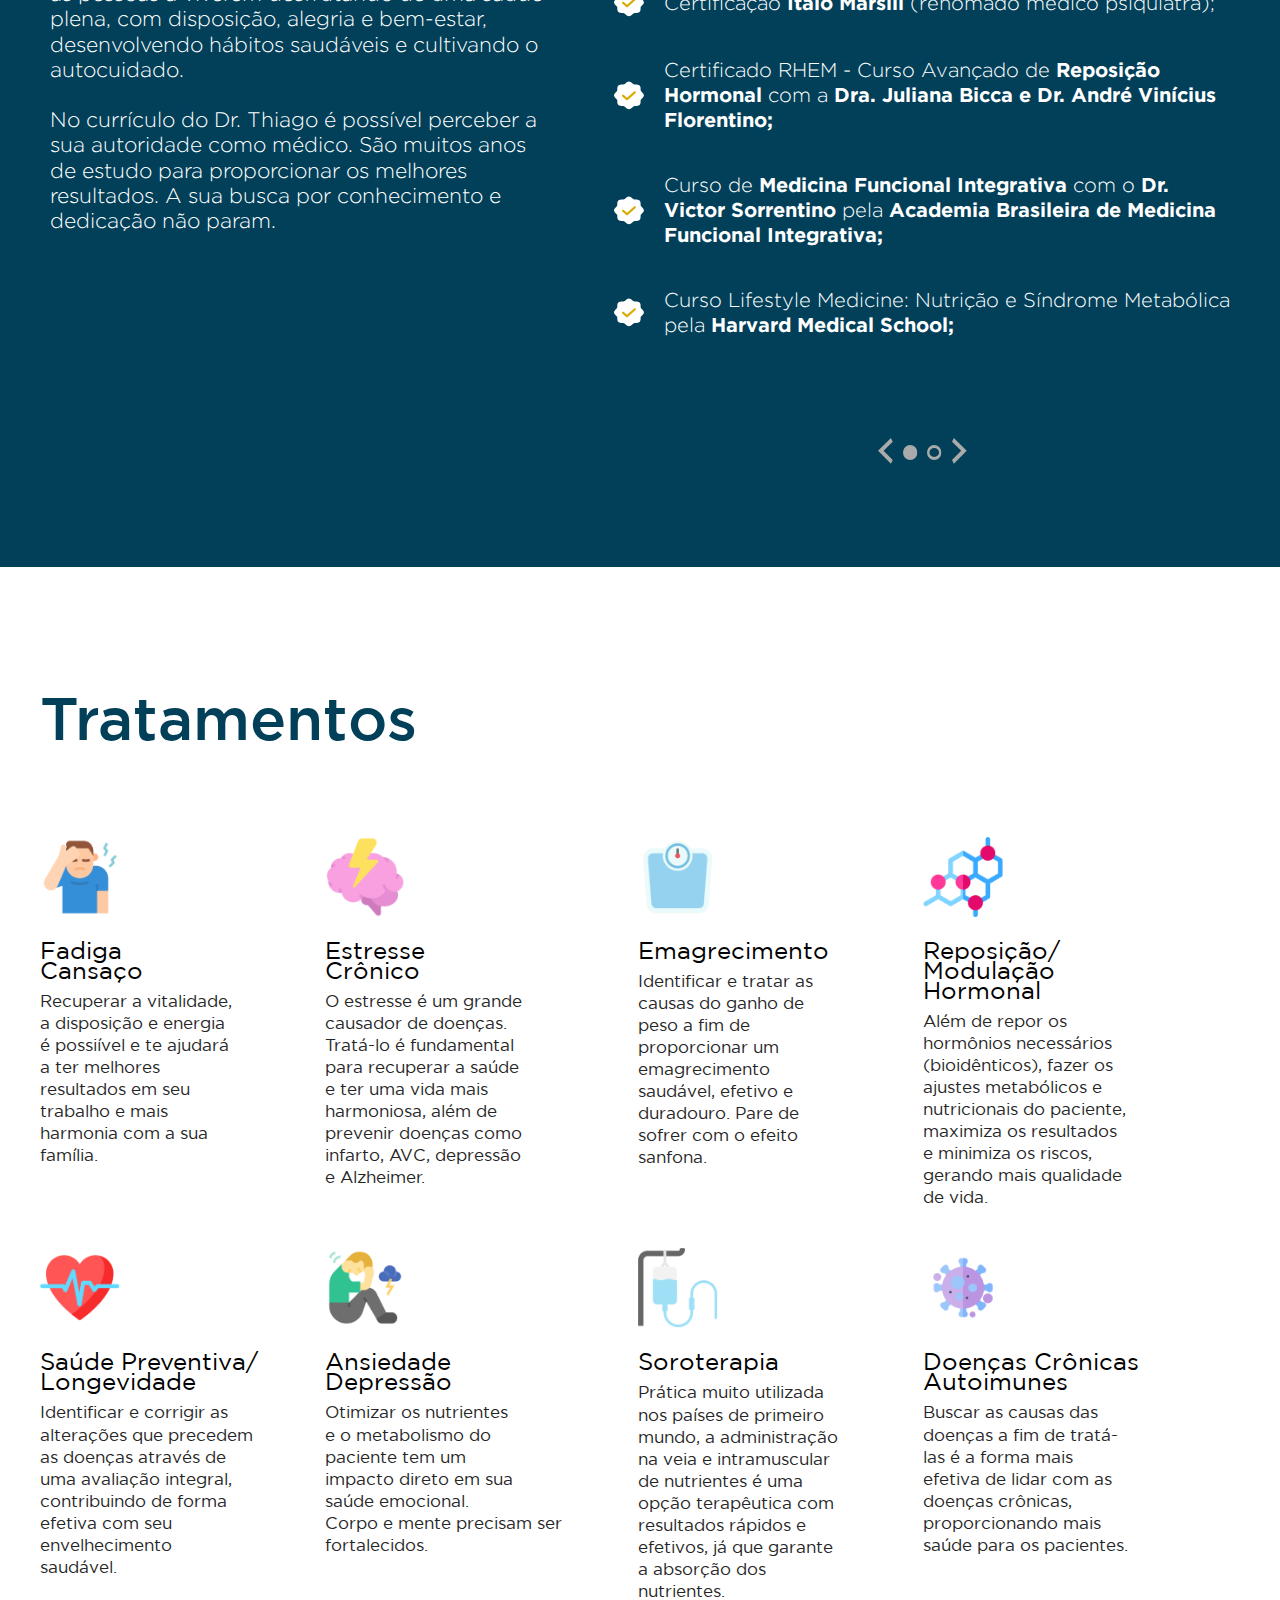
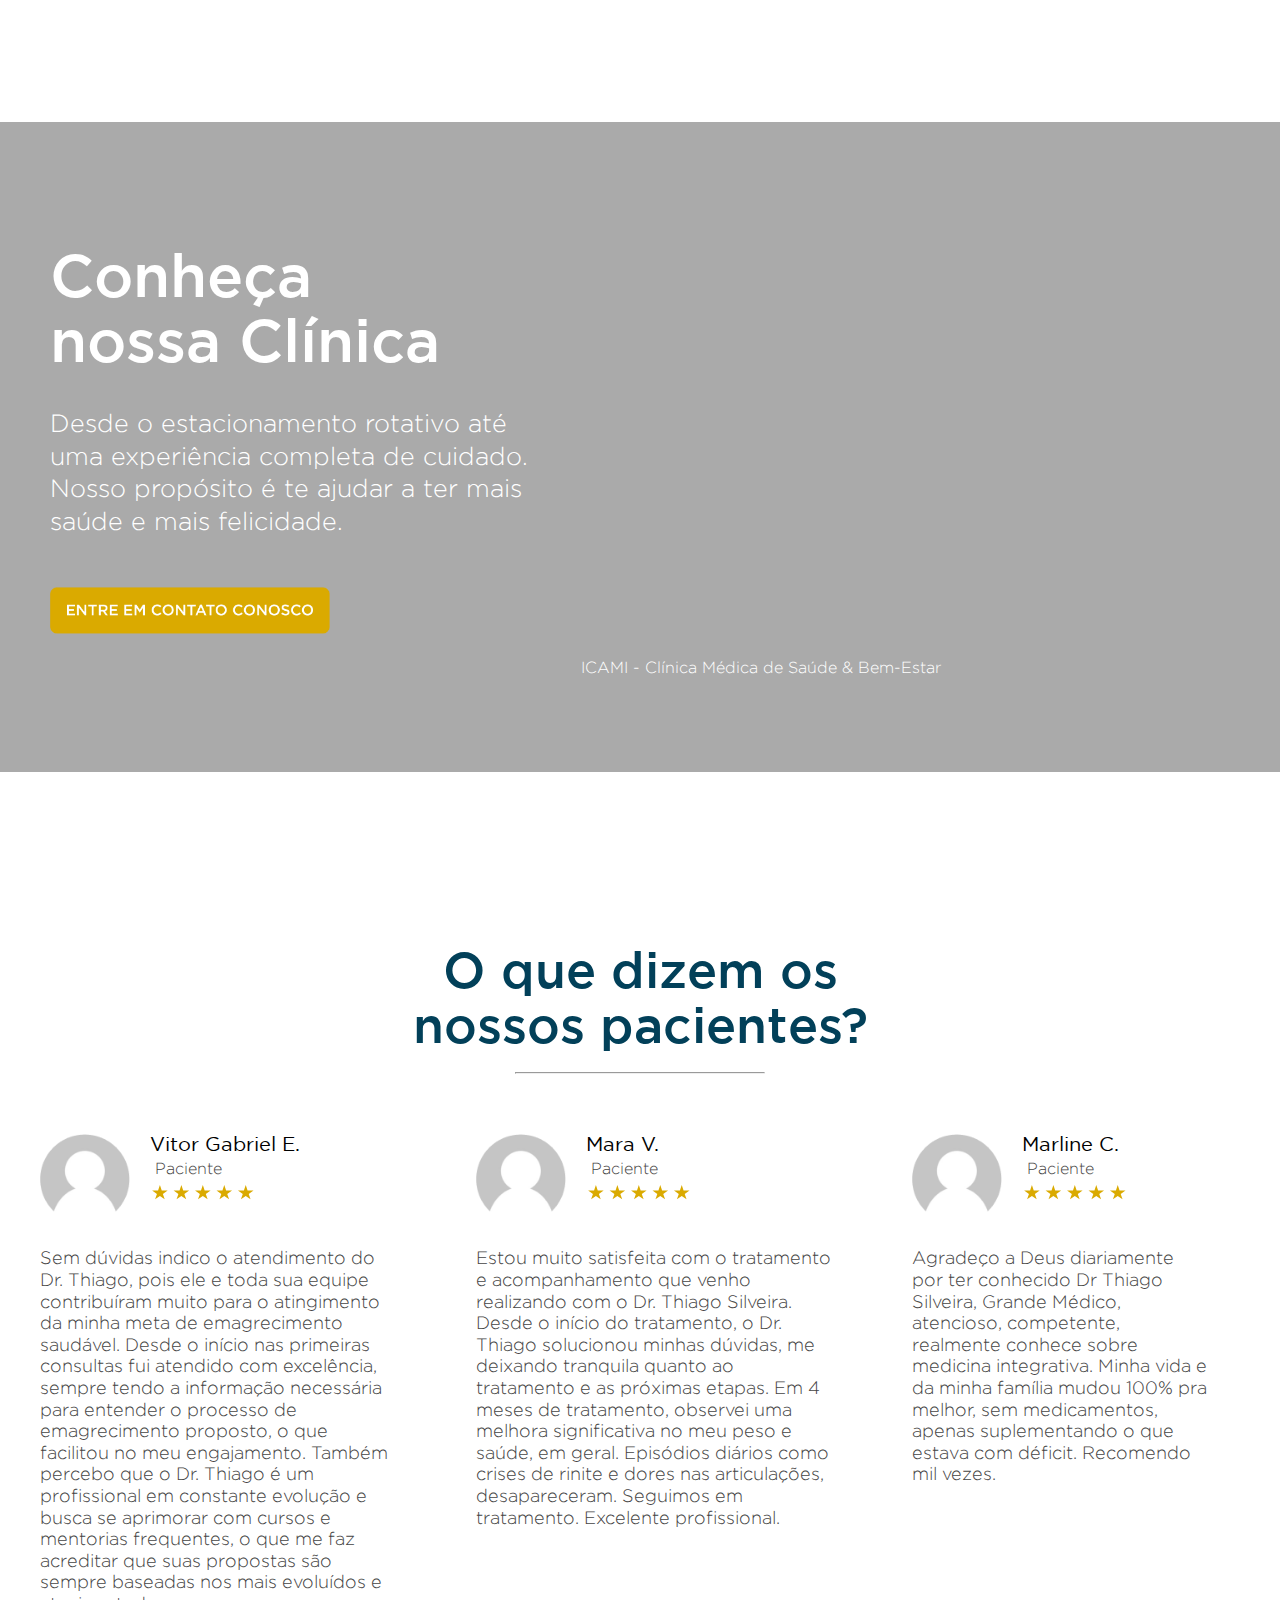
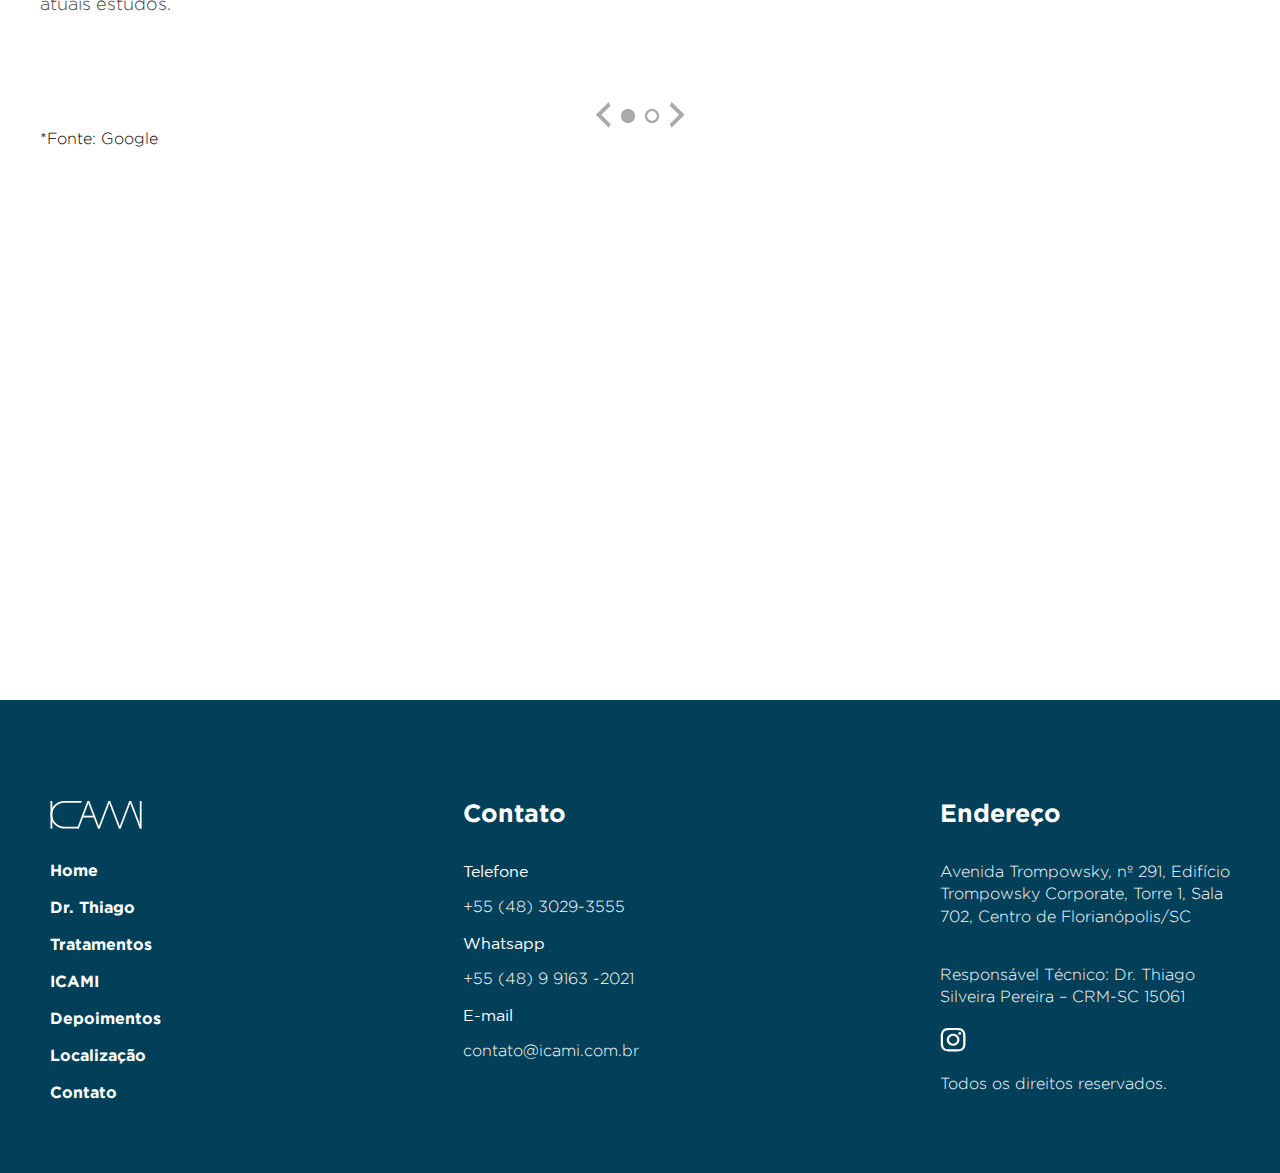
<file: vitalidade.html>
<!DOCTYPE html>
<html lang="pt-br">
  <head>
    <meta charset="UTF-8" />
    <meta http-equiv="X-UA-Compatible" content="IE=edge" />
    <meta http-equiv="cache-control" content="max-age=0" />
    <meta http-equiv="cache-control" content="no-cache" />
    <meta name="viewport" content="width=device-width, initial-scale=1.0" />
    <link rel="stylesheet" href="./assets/css/reset.css" />
    <link rel="stylesheet" href="./assets/css/style.css" />
    <title>Dr. Thiago Silveira</title>
  </head>
  <body>
    <div id="inicio"></div>
    <header class="boxWhite">
      <div class="logoMobile">
        <a href="#inicio">
          <img src="./assets/img/logo.svg" alt="Logo do Dr. Thiago Silveira" />
        </a>
      </div>
      <input id="closeMenu" class="closeMenu" type="checkbox" role="button" />
      <label class="closeMenuLabel" for="closeMenu" title="close menu"></label>
      <div class="menu boxWhite">
        <div class="menuContent mainContentDesktop">
          <div class="logo">
            <a href="#inicio">
              <img
                src="./assets/img/logo.svg"
                alt="Logo do Dr. Thiago Silveira"
              />
            </a>
          </div>
          <nav>
            <ul onclick="getElementById('closeMenu').checked = false;">
              <li><a href="#inicio">Home</a></li>
              <li><a href="#about">Dr. Thiago</a></li>
              <li><a href="#treatments">Tratamentos</a></li>
              <li><a href="#clinic">ICAMI</a></li>
              <li><a href="#comments">Depoimentos</a></li>
              <li><a href="#location">Localização</a></li>
              <li><a href="#contact">Contato</a></li>
            </ul>
          </nav>
        </div>
      </div>
    </header>
    <div class="bannerPrincipalVitalidade" id="home">
      <div class="bannerDesktop">
        <div class="headLine">
          <h1>Recupere sua<br />vitalidade, alegria<br />e disposição</h1>
          <p>
            O cansaço crônico é uma condição cada vez mais<br />
            comum que prejudica diretamente sua vida. A falta de<br />
            energia para realizar as tarefas afetam seu desempenho<br />
            no trabalho e seu relacionamento com a família.<br />
            Queremos te ajudar a recuperar sua vitalidade e vigor,<br />
            reequilibrando seu metabolismo através da melhora do<br />
            estilo de vida e suplementação individualizada.
          </p>
          <button class="buttonYellow">
            <a
              href="https://api.whatsapp.com/send?phone=5548991632021&text=Ol%C3%A1"
              target="_blank"
            >
              <img
                src="./assets/img/icons/button.png"
                alt="Botão para agendar consulta"
              />
            </a>
          </button>
          <div id="whatsapp">
            <a
              href="https://api.whatsapp.com/send?phone=5548991632021&text=Ol%C3%A1"
              ><img
                src="./assets/img/icons/icon-whatsapp.svg"
                alt="Botão para Whatsapp"
              />
            </a>
          </div>
        </div>

        <div class="headLineMobile">
          <h1>Recupere sua vitalidade,<br />alegria e disposição</h1>
          <p>
            O cansaço crônico é uma condição<br />
            cada vez mais comum que prejudica<br />
            diretamente sua vida. A falta de<br />
            energia para realizar as tarefas<br />
            afetam seu desempenho no<br />
            trabalho e seu relacionamento com<br />
            a família. Queremos te ajudar a<br />
            recuperar sua vitalidade e vigor,<br />
            reequilibrando seu metabolismo<br />
            através da melhora do estilo de vida<br />
            e suplementação individualizada.
          </p>
          <button class="buttonYellow">
            <a
              href="https://api.whatsapp.com/send?phone=5548991632021&text=Ol%C3%A1"
              target="_blank"
              ><img
                src="./assets/img/icons/button.png"
                alt="Botão para agendar consulta"
            /></a>
          </button>
          <div id="whatsapp">
            <a
              href="https://api.whatsapp.com/send?phone=5548991632021&text=Ol%C3%A1"
              target="_blank"
              ><img
                src="./assets/img/icons/icon-whatsapp.svg"
                alt="Botão para Whatsapp"
              />
            </a>
          </div>
        </div>
      </div>
      <!--Fim bannerPrincipal-->
    </div>

    <div id="about" class="boxBlue">
      <div class="mainContentDesktop aboutDesktop">
        <div id="aboutColumnLeft">
          <img
            src="./assets/img/thiago-silveira.png"
            alt="Foto do Dr. Thiago Silveira"
          />
          <p>
            Nascido em Florianópolis em 28/02/1984, desde criança já falava em
            ser médico. Ao conhecer a medicina funcional integrativa e prática
            ortomolecular descobriu que sua missão é ajudar as pessoas a viverem
            desfrutando de uma saúde plena, com disposição, alegria e bem-estar,
            desenvolvendo hábitos saudáveis e cultivando o autocuidado.<br /><br />
            No currículo do Dr. Thiago é possível perceber a sua autoridade como
            médico. São muitos anos de estudo para proporcionar os melhores
            resultados. A sua busca por conhecimento e dedicação não param.
          </p>
          <!--fechamento-about-column-left-->
        </div>
        <div id="aboutColumnRight">
          <h2>
            Sobre o Dr.<br />
            Thiago Silveira<br />
            Pereira
          </h2>

          <h3>Formações | Cursos e Graduações</h3>
          <div class="slider">
            <!-- Substituir no css gallery-wraper por slides -->
            <div class="slides">
              <!-- Radio Buttons -->
              <input type="radio" name="radio-btn" id="radio1" />
              <input type="radio" name="radio-btn" id="radio2" />
              <!-- fim radio buttons -->
              <!-- Remover div gallery -->
              <div class="slide first">
                <ul>
                  <li>
                    <img src="./assets/img/icons/icon-confirm.svg" alt="" />
                    <span>
                      <strong>Médico</strong> formado pela
                      <strong>UFSC</strong> - Universidade Federal de Santa
                      Catarina (2008);
                    </span>
                  </li>
                  <li>
                    <img src="./assets/img/icons/icon-confirm.svg" alt="" />
                    <span>
                      <strong></strong> Pós-graduação em Bases da
                      <strong>Saúde Integrativa e Bem-Estar</strong>
                      pelo Instituto de Ensino e Pesquisa
                      <strong>Albert Einstein;</strong>
                    </span>
                  </li>
                  <li>
                    <img src="./assets/img/icons/icon-confirm.svg" alt="" />
                    <span>
                      Curso Anual Prático Ambulatorial de
                      <strong
                        >Medicina Funcional e Prática Ortomolecular</strong
                      >
                      com o <strong>Dr. Artur Lemos</strong>
                      (referência nacional na área);
                    </span>
                  </li>
                  <li>
                    <img src="./assets/img/icons/icon-confirm.svg" alt="" />
                    <span>
                      Certificação
                      <strong>Italo Marsili</strong> (renomado médico
                      psiquiatra);
                    </span>
                  </li>
                  <li>
                    <img src="./assets/img/icons/icon-confirm.svg" alt="" />
                    <span>
                      Certificado RHEM - Curso Avançado de
                      <strong>Reposição Hormonal</strong> com a
                      <strong
                        >Dra. Juliana Bicca e Dr. André Vinícius
                        Florentino;</strong
                      >
                    </span>
                  </li>
                  <li>
                    <img src="./assets/img/icons/icon-confirm.svg" alt="" />
                    <span>
                      Curso de
                      <strong>Medicina Funcional Integrativa</strong>
                      com o
                      <strong>Dr. Victor Sorrentino</strong>
                      pela
                      <strong
                        >Academia Brasileira de Medicina Funcional
                        Integrativa;</strong
                      >
                    </span>
                  </li>
                  <li>
                    <img src="./assets/img/icons/icon-confirm.svg" alt="" />
                    <span>
                      Curso Lifestyle Medicine: Nutrição e Síndrome Metabólica
                      pela
                      <strong>Harvard Medical School;</strong>
                    </span>
                  </li>
                </ul>
                <!--fechamento-item-->
              </div>

              <div class="slide">
                <ul>
                  <li>
                    <img src="./assets/img/icons/icon-confirm.svg" alt="" />
                    <span>
                      Curso de Endocrinologia e Cardiologia pela
                      <strong>Associação Americana AntiEnvelhecimento</strong>
                      (A4M);
                    </span>
                  </li>
                  <li>
                    <img src="./assets/img/icons/icon-confirm.svg" alt="" />
                    <span>
                      Curso de Medicina Vanguarda como
                      <strong
                        >Dr. Victor Sorrentino e Dr. Márcio Tannure</strong
                      >
                      (médico do Flamengo);
                    </span>
                  </li>
                  <li>
                    <img src="./assets/img/icons/icon-confirm.svg" alt="" />
                    <span>
                      Curso de Imersão em Terapia Neural com
                      <strong>Dr. Gonzalo</strong> Andina (referência
                      internacional na área);
                    </span>
                  </li>
                  <li>
                    <img src="./assets/img/icons/icon-confirm.svg" alt="" />
                    <span>
                      Membro Associado da
                      <strong
                        >Sociedade Brasileira de Medicina da Obesidade;</strong
                      >
                    </span>
                  </li>
                  <li>
                    <img src="./assets/img/icons/icon-confirm.svg" alt="" />
                    <span>
                      Curso Introdução á Medicina Funcional e Introdução à
                      Nutrição Funcional pelo
                      <strong
                        >The Institute for Functional Medicine (IFM);</strong
                      >
                    </span>
                  </li>
                  <li>
                    <img src="./assets/img/icons/icon-confirm.svg" alt="" />
                    <span>
                      Master Coaching Integral Sistêmico pela
                      <strong>Febracis e Flórida Christian University;</strong>
                    </span>
                  </li>
                  <li>
                    <img src="./assets/img/icons/icon-confirm.svg" alt="" />
                    <span>
                      Master PNL (Programação Neurolinguística) pela
                      <strong>Escola Homni;</strong>
                    </span>
                  </li>
                  <li>
                    <img src="./assets/img/icons/icon-confirm.svg" alt="" />
                    <span>
                      Formação Internacional em Health and Wellness
                      <strong>Coaching pela Carevolution e Wellcoaches.</strong>
                    </span>
                  </li>
                </ul>
              </div>

              <!-- Navigation auto -->
              <div class="navigationAuto">
                <div class="autoBtn1"></div>
                <div class="autoBtn2"></div>
              </div>
            </div>

            <div class="manualNavigation">
              <label for="radio1" class="manual-btn"
                ><img src="./assets/img/icons/icon-arrow-left.svg"
              /></label>
              <label for="radio1" class="manualBtn btn1"></label>
              <label for="radio2" class="manualBtn btn2"></label>
              <label for="radio2" class="manual-btn"
                ><img src="./assets/img/icons/icon-arrow-right.svg"
              /></label>
            </div>
          </div>
          <!--fechamento-about-column-right-->
        </div>
      </div>

      <div class="mainContentMobile aboutMobile">
        <section>
          <h2>
            Sobre o Dr. Thiago<br />
            Silveira Pereira
          </h2>
          <img
            src="./assets/img/thiago-silveira.png"
            alt="Foto do Dr. Thiago Silveira"
          />

          <p>
            Nascido em Florianópolis em 28/02/1984, desde criança já falava em
            ser médico. Ao conhecer a medicina funcional integrativa e prática
            ortomolecular descobriu que sua missão é ajudar as pessoas a viverem
            desfrutando de uma saúde plena, com disposição, alegria e bem-estar,
            desenvolvendo hábitos saudáveis e cultivando o autocuidado.<br /><br />

            No currículo do Dr. Thiago é possível perceber a sua autoridade como
            médico. São muitos anos de estudo para proporcionar os melhores
            resultados. A sua busca por conhecimento e dedicação não param.
          </p>

          <div id="aboutColumnCurriculumMobile">
            <h3>Formações | Cursos e Graduações</h3>
            <div class="sliderMobile">
              <!-- Substituir no css gallery-wraper por slides -->
              <div class="slidesMobile">
                <!-- Radio Buttons -->
                <input type="radio" name="radio-btn-mobile" id="radio3" />
                <input type="radio" name="radio-btn-mobile" id="radio4" />
                <!-- fim radio buttons -->
                <!-- Remover div gallery -->
                <div class="slideMobile first">
                  <ul>
                    <li>
                      <img src="./assets/img/icons/icon-confirm.svg" alt="" />
                      <span>
                        <strong>Médico</strong> formado pela
                        <strong>UFSC</strong> - Universidade Federal de Santa
                        Catarina (2008);
                      </span>
                    </li>
                    <li>
                      <img src="./assets/img/icons/icon-confirm.svg" alt="" />
                      <span>
                        <strong></strong> Pós-graduação em Bases da
                        <strong>Saúde Integrativa e Bem-Estar</strong>
                        pelo Instituto de Ensino e Pesquisa
                        <strong>Albert Einstein;</strong>
                      </span>
                    </li>
                    <li>
                      <img src="./assets/img/icons/icon-confirm.svg" alt="" />
                      <span>
                        Curso Anual Prático Ambulatorial de
                        <strong
                          >Medicina Funcional e Prática Ortomolecular</strong
                        >
                        com o <strong>Dr. Artur Lemos</strong>
                        (referência nacional na área);
                      </span>
                    </li>
                    <li>
                      <img src="./assets/img/icons/icon-confirm.svg" alt="" />
                      <span>
                        Certificação
                        <strong>Italo Marsili</strong> (renomado médico
                        psiquiatra);
                      </span>
                    </li>
                    <li>
                      <img src="./assets/img/icons/icon-confirm.svg" alt="" />
                      <span>
                        Certificado RHEM - Curso Avançado de
                        <strong>Reposição Hormonal</strong> com a
                        <strong
                          >Dra. Juliana Bicca e Dr. André Vinícius
                          Florentino;</strong
                        >
                      </span>
                    </li>
                    <li>
                      <img src="./assets/img/icons/icon-confirm.svg" alt="" />
                      <span>
                        Curso de
                        <strong>Medicina Funcional Integrativa</strong>
                        com o
                        <strong>Dr. Victor Sorrentino</strong>
                        pela
                        <strong
                          >Academia Brasileira de Medicina Funcional
                          Integrativa;</strong
                        >
                      </span>
                    </li>
                    <li>
                      <img src="./assets/img/icons/icon-confirm.svg" alt="" />
                      <span>
                        Curso Lifestyle Medicine: Nutrição e Síndrome Metabólica
                        pela
                        <strong>Harvard Medical School;</strong>
                      </span>
                    </li>
                  </ul>
                  <!--fechamento-item-->
                </div>

                <div class="slideMobile">
                  <ul>
                    <li>
                      <img src="./assets/img/icons/icon-confirm.svg" alt="" />
                      <span>
                        Curso de Endocrinologia e Cardiologia pela
                        <strong>Associação Americana AntiEnvelhecimento</strong>
                        (A4M);
                      </span>
                    </li>
                    <li>
                      <img src="./assets/img/icons/icon-confirm.svg" alt="" />
                      <span>
                        Curso de Medicina Vanguarda como
                        <strong
                          >Dr. Victor Sorrentino e Dr. Márcio Tannure</strong
                        >
                        (médico do Flamengo);
                      </span>
                    </li>
                    <li>
                      <img src="./assets/img/icons/icon-confirm.svg" alt="" />
                      <span>
                        Curso de Imersão em Terapia Neural com
                        <strong>Dr. Gonzalo</strong> Andina (referência
                        internacional na área);
                      </span>
                    </li>
                    <li>
                      <img src="./assets/img/icons/icon-confirm.svg" alt="" />
                      <span>
                        Membro Associado da
                        <strong
                          >Sociedade Brasileira de Medicina da
                          Obesidade;</strong
                        >
                      </span>
                    </li>
                    <li>
                      <img src="./assets/img/icons/icon-confirm.svg" alt="" />
                      <span>
                        Curso Introdução à Medicina Funcional e Introdução à
                        Nutrição Funcional pelo
                        <strong
                          >The Institute for Functional Medicine (IFM);</strong
                        >
                      </span>
                    </li>
                    <li>
                      <img src="./assets/img/icons/icon-confirm.svg" alt="" />
                      <span>
                        Master Coaching Integral Sistêmico pela
                        <strong
                          >Febracis e Flórida Christian University;</strong
                        >
                      </span>
                    </li>
                    <li>
                      <img src="./assets/img/icons/icon-confirm.svg" alt="" />
                      <span>
                        Master PNL (Programação Neurolinguística) pela
                        <strong>Escola Homni;</strong>
                      </span>
                    </li>
                    <li>
                      <img src="./assets/img/icons/icon-confirm.svg" alt="" />
                      <span>
                        Formação Internacional em Health and Wellness
                        <strong
                          >Coaching pela Carevolution e Wellcoaches.</strong
                        >
                      </span>
                    </li>
                  </ul>
                </div>

                <!-- Navigation auto -->
                <div class="navigationAutoMobile">
                  <div class="autoBtn3"></div>
                  <div class="autoBtn4"></div>
                </div>
              </div>

              <div class="manualNavigationMobile">
                <label for="radio3" class="manual-btn-mobile"
                  ><img src="./assets/img/icons/icon-arrow-left.svg"
                /></label>
                <label for="radio3" class="manualBtnMobile btn3"></label>
                <label for="radio4" class="manualBtnMobile btn4"></label>
                <label for="radio4" class="manual-btn-mobile"
                  ><img src="./assets/img/icons/icon-arrow-right.svg"
                /></label>
              </div>
            </div>
            <!--fechamento-about-column-right-->
          </div>
        </section>
        <!--content-about-->

        <div></div>
        <!--Fechamento-container-about-->
      </div>
    </div>

    <div id="treatments" class="mainContentDesktop">
      <section>
        <h2>Tratamentos</h2>
        <div class="treatmentsContent">
          <div class="treatmentsDouble">
            <section>
              <img src="./assets/img/icons/iconFadiga.png" alt="" />
              <h3>Fadiga<br />Cansaço</h3>
              <p class="testeDeCor">
                Recuperar a vitalidade,<br />
                a disposição e energia<br />
                é possiível e te ajudará<br />
                a ter melhores<br />
                resultados em seu<br />
                trabalho e mais<br />
                harmonia com a sua<br />
                família.
              </p>
            </section>
            <section>
              <img src="./assets/img/icons/iconEstresse.png" alt="" />
              <h3>Estresse<br />Crônico</h3>
              <p>
                O estresse é um grande<br />
                causador de doenças.<br />
                Tratá-lo é fundamental<br />
                para recuperar a saúde<br />
                e ter uma vida mais<br />
                harmoniosa, além de<br />
                prevenir doenças como<br />
                infarto, AVC, depressão<br />
                e Alzheimer.
              </p>
            </section>
            <!-- Fim treatmentsDouble-->
          </div>
          <div class="treatmentsDouble">
            <section>
              <img src="./assets/img/icons/iconEmagrecimento.png" alt="" />
              <h3>Emagrecimento</h3>
              <p>
                Identificar e tratar as<br />
                causas do ganho de<br />
                peso a fim de<br />
                proporcionar um<br />
                emagrecimento<br />
                saudável, efetivo e<br />
                duradouro. Pare de<br />
                sofrer com o efeito<br />
                sanfona.
              </p>
            </section>
            <section>
              <img src="./assets/img/icons/iconReposicao.png" alt="" />
              <h3>Reposição/ Modulação<br />Hormonal</h3>
              <p>
                Além de repor os<br />
                hormônios necessários<br />
                (bioidênticos), fazer os<br />
                ajustes metabólicos e<br />
                nutricionais do paciente,<br />
                maximiza os resultados<br />
                e minimiza os riscos,<br />
                gerando mais qualidade<br />
                de vida.
              </p>
            </section>
            <!-- Fim treatmentsDouble-->
          </div>
        </div>

        <div class="treatmentsContent">
          <div class="treatmentsDouble">
            <section>
              <img src="./assets/img/icons/iconSaude.png" alt="" />
              <h3>Saúde Preventiva/<br />Longevidade</h3>
              <p>
                Identificar e corrigir as<br />
                alterações que precedem<br />
                as doenças através de<br />
                uma avaliação integral,<br />
                contribuindo de forma<br />
                efetiva com seu<br />
                envelhecimento<br />
                saudável.
              </p>
            </section>
            <section>
              <img src="./assets/img/icons/iconAnsiedade.png" alt="" />
              <h3>Ansiedade<br />Depressão</h3>
              <p>
                Otimizar os nutrientes<br />e o metabolismo do<br />paciente tem
                um<br />
                impacto direto em sua<br />saúde emocional.<br />Corpo e mente
                precisam ser<br />fortalecidos.
              </p>
            </section>
            <!-- Fim treatmentsDouble-->
          </div>

          <div class="treatmentsDouble">
            <section>
              <img src="./assets/img/icons/iconSoroterapia.png" alt="" />
              <h3>Soroterapia</h3>
              <p>
                Prática muito utilizada<br />nos países de primeiro<br />mundo,
                a administração<br />na veia e intramuscular<br />de nutrientes
                é uma<br />opção terapêutica com<br />resultados rápidos e<br />efetivos,
                já que garante<br />a absorção dos<br />nutrientes.
              </p>
            </section>
            <section>
              <img src="./assets/img/icons/IconDoenca.png" alt="" />
              <h3>Doenças Crônicas<br />Autoimunes</h3>
              <p>
                Buscar as causas das<br />doenças a fim de tratá-<br />las é a
                forma mais<br />
                efetiva de lidar com as<br />doenças crônicas,<br />proporcionando
                mais<br />
                saúde para os pacientes.
              </p>
            </section>
            <!-- Fim treatmentsDouble-->
          </div>
        </div>

        <div class="treatmentsContentMobile">
          <div class="treatmentsDouble">
            <section>
              <img src="./assets/img/icons/iconFadiga.png" alt="" />
              <h3>Fadiga Cansaço</h3>
              <p>
                Recuperar a vitalidade,<br />
                a disposição e energia<br />
                é possível e te ajudará<br />
                a ter melhores<br />
                resultados em seu<br />
                trabalho e mais<br />
                harmonia com a sua<br />
                família.
              </p>
            </section>
            <section>
              <img src="./assets/img/icons/iconEstresse.png" alt="" />
              <h3>Estresse Crônico</h3>
              <p>
                O estresse é um grande<br />
                causador de doenças.<br />
                Tratá-lo é fundamental<br />
                para recuperar a saúde<br />
                e ter uma vida mais<br />
                harmoniosa, além de<br />
                prevenir doenças como<br />
                infarto, AVC, depressão<br />
                e Alzheimer.
              </p>
            </section>
            <!-- Fim treatmentsDouble-->
          </div>
          <div class="treatmentsDouble">
            <section>
              <img src="./assets/img/icons/iconEmagrecimento.png" alt="" />
              <h3>Emagrecimento</h3>
              <p>
                Identificar e tratar as<br />
                causas do ganho de<br />
                peso a fim de<br />
                proporcionar um<br />
                emagrecimento<br />
                saudável, efetivo e<br />
                duradouro. Pare de<br />
                sofrer com o efeito<br />
                sanfona.
              </p>
            </section>
            <section>
              <img src="./assets/img/icons/iconReposicao.png" alt="" />
              <h3>Reposição/ Modulação Hormonal</h3>
              <p>
                Além de repor os<br />
                hormônios necessários<br />
                (bioidênticos), fazer os<br />
                ajustes metabólicos e<br />
                nutricionais do paciente,<br />
                maximiza os resultados<br />
                e minimiza os riscos,<br />
                gerando mais qualidade<br />
                de vida.
              </p>
            </section>
            <!-- Fim treatmentsDouble-->
          </div>

          <div class="treatmentsDouble">
            <section>
              <img src="./assets/img/icons/iconSaude.png" alt="" />
              <h3>Saúde Preventiva/<br />Longevidade</h3>
              <p>
                Identificar e corrigir as<br />
                alterações que precedem<br />
                as doenças através de<br />
                uma avaliação integral,<br />
                contribuindo de forma<br />
                efetiva com seu<br />
                envelhecimento<br />
                saudável.
              </p>
            </section>
            <section>
              <img src="./assets/img/icons/iconAnsiedade.png" alt="" />
              <h3>Ansiedade<br />Depressão</h3>
              <p>
                Otimizar os nutrientes<br />
                e o metabolismo do<br />
                paciente tem um<br />
                impacto direto em sua<br />
                saúde emocional.<br />
                Corpo e mente precisam ser<br />
                fortalecidos.
              </p>
            </section>
            <!-- Fim treatmentsDouble-->
          </div>

          <div class="treatmentsDouble">
            <section>
              <img src="./assets/img/icons/iconSoroterapia.png" alt="" />
              <h3>Soroterapia</h3>
              <p>
                Prática muito utilizada<br />
                nos países de primeiro<br />
                mundo, a administração<br />
                na veia e intramuscular<br />
                de nutrientes é uma<br />
                opção terapêutica com<br />
                resultados rápidos e<br />
                efetivos, já que garante<br />
                a absorção dos<br />
                nutrientes.
              </p>
            </section>
            <section>
              <img src="./assets/img/icons/IconDoenca.png" alt="" />
              <h3>Doenças Crônicas<br />Autoimunes</h3>
              <p>
                Buscar as causas das<br />
                doenças a fim de tratá-<br />
                las é a forma mais<br />
                efetiva de lidar com as<br />
                doenças crônicas,<br />
                proporcionando mais<br />
                saúde para os pacientes.
              </p>
            </section>
            <!-- Fim treatmentsDouble-->
          </div>
        </div>
      </section>
    </div>

    <div id="clinic" class="boxGrey">
      <div class="clinicDesktop mainContentDesktop">
        <section class="clinicLeft">
          <h2>Conheça<br />nossa Clínica</h2>
          <p>
            Desde o estacionamento rotativo até<br />uma experiência completa de
            cuidado.<br />Nosso propósito é te ajudar a ter mais<br />saúde e
            mais felicidade.
          </p>
          <button class="buttonYellow">
            <a
              href="https://api.whatsapp.com/send?phone=5548991632021&text=Ol%C3%A1"
              target="_blank"
              ><img
                src="./assets/img/icons/button2.png"
                alt="Botão para agendar consulta"
            /></a>
          </button>
        </section>
        <section class="clinicRight">
          <iframe
            width="100%"
            height="100%"
            src="https://www.youtube.com/embed/EhFjDyyhvt0"
            title="YouTube video player"
            frameborder="0"
            allow="accelerometer; autoplay; clipboard-write; encrypted-media; gyroscope; picture-in-picture"
            allowfullscreen
          ></iframe>
          <h4>ICAMI - Clínica Médica de Saúde & Bem-Estar</h4>
        </section>
      </div>

      <div class="clinicMobile">
        <section class="clinicContentMobile">
          <h2>Conheça nossa Clínica</h2>
          <p>
            Desde o estacionamento rotativo até<br />
            uma experiência completa de<br />
            cuidado. Nosso propósito é te ajudar<br />
            a ter mais saúde e mais felicidade.<br />
          </p>
          <iframe
            width="480px"
            height="100%"
            src="https://www.youtube.com/embed/EhFjDyyhvt0"
            title="YouTube video player"
            frameborder="0"
            allow="accelerometer; autoplay; clipboard-write; encrypted-media; gyroscope; picture-in-picture"
            allowfullscreen
          ></iframe>
          <h4>ICAMI - Clínica Médica de Saúde & Bem-Estar</h4>
          <button class="buttonYellow">
            <a
              href="https://api.whatsapp.com/send?phone=5548991632021&text=Ol%C3%A1"
              target="_blank"
            >
              <img
                src="./assets/img/icons/button2.png"
                alt="Botão para agendar consulta"
              />
            </a>
          </button>
        </section>
      </div>
    </div>

    <div id="comments">
      <section class="mainContentDesktop commentsContentDesktop">
        <h2>O que dizem os<br />nossos pacientes?</h2>
        <hr />
        <div class="sliderComments">
          <div class="slidesComments">
            <!-- Radio Buttons -->
            <input type="radio" name="radio-btn" id="radio5" />
            <input type="radio" name="radio-btn" id="radio6" />

            <div class="slideComments first">
              <div class="commentUnit">
                <section class="profile">
                  <div class="iconProfileGoogle">
                    <img src="./assets/img/icons/iconPerfil.png" alt="" />
                  </div>
                  <div class="profileGoogle">
                    <h4>Vitor Gabriel E.</h4>
                    <p>Paciente</p>
                    <img src="./assets/img/icons/icon-stars.svg" alt="" />
                  </div>
                </section>

                <p>
                  Sem dúvidas indico o atendimento do Dr. Thiago, pois ele e
                  toda sua equipe contribuíram muito para o atingimento da minha
                  meta de emagrecimento saudável. Desde o início nas primeiras
                  consultas fui atendido com excelência, sempre tendo a
                  informação necessária para entender o processo de
                  emagrecimento proposto, o que facilitou no meu engajamento.
                  Também percebo que o Dr. Thiago é um profissional em constante
                  evolução e busca se aprimorar com cursos e mentorias
                  frequentes, o que me faz acreditar que suas propostas são
                  sempre baseadas nos mais evoluídos e atuais estudos.
                </p>

                <!--Fim-CommentUnit-->
              </div>
              <div class="commentUnit">
                <section class="profile">
                  <div class="iconProfileGoogle">
                    <img src="./assets/img/icons/iconPerfil.png" alt="" />
                  </div>
                  <div class="profileGoogle">
                    <h4>Mara V.</h4>
                    <p>Paciente</p>
                    <img src="./assets/img/icons/icon-stars.svg" alt="" />
                  </div>
                </section>
                <p>
                  Estou muito satisfeita com o tratamento e acompanhamento que
                  venho realizando com o Dr. Thiago Silveira. Desde o início do
                  tratamento, o Dr. Thiago solucionou minhas dúvidas, me
                  deixando tranquila quanto ao tratamento e as próximas etapas.
                  Em 4 meses de tratamento, observei uma melhora significativa
                  no meu peso e saúde, em geral. Episódios diários como crises
                  de rinite e dores nas articulações, desapareceram. Seguimos em
                  tratamento. Excelente profissional.
                </p>
                <!--Fim-CommentUnit-->
              </div>
              <div class="commentUnit">
                <section class="profile">
                  <div class="iconProfileGoogle">
                    <img src="./assets/img/icons/iconPerfil.png" alt="" />
                  </div>
                  <div class="profileGoogle">
                    <h4>Marline C.</h4>
                    <p>Paciente</p>
                    <img src="./assets/img/icons/icon-stars.svg" alt="" />
                  </div>
                </section>
                <p>
                  Agradeço a Deus diariamente por ter conhecido Dr Thiago
                  Silveira, Grande Médico, atencioso, competente, realmente
                  conhece sobre medicina integrativa. Minha vida e da minha
                  família mudou 100% pra melhor, sem medicamentos, apenas
                  suplementando o que estava com déficit. Recomendo mil vezes.
                </p>
                <!--Fim-CommentUnit-->
              </div>
              <!--fim-comments-item-->
            </div>

            <div class="slideComments">
              <div class="commentUnit">
                <section class="profile">
                  <div class="iconProfileGoogle">
                    <img src="./assets/img/icons/iconPerfil.png" alt="" />
                  </div>
                  <div class="profileGoogle">
                    <h4>Daia M. de P.</h4>
                    <p>Paciente</p>
                    <img src="./assets/img/icons/icon-stars.svg" alt="" />
                  </div>
                </section>
                <p>
                  Olá, gostaria de agradecer pelo atendimento e atenção da
                  equipe e do Dr.Thiago! Comecei o tratamento passado por ele,
                  fiz todos os exames solicitados e a suplementação de forma
                  correta... só posso dizer que melhorei muito e ainda estou no
                  processo, mas as diferenças já estão nítidas, voltei ao peso
                  normal, parou a queda de cabelo e o cansaço extremo que tinha,
                  as dores de estômago também não tenho mais como antes... enfim
                  só progresso e voltei a treinar na academia! Obrigado a todos!
                  Se todos os médicos fossem como o Dr Thiago, a saúde das
                  pessoas estaria bem melhor! Mudei tudo sem medicação, somente
                  com a suplementação correta e estilo de vida! Obrigado!!!
                </p>
                <!--Fim-CommentUnit-->
              </div>
              <div class="commentUnit">
                <section class="profile">
                  <div class="iconProfileGoogle">
                    <img src="./assets/img/icons/iconPerfil.png" alt="" />
                  </div>
                  <div class="profileGoogle">
                    <h4>Patrícia C.</h4>
                    <p>Paciente</p>
                    <img src="./assets/img/icons/icon-stars.svg" alt="" />
                  </div>
                </section>
                <p>
                  O atendimento despendido tanto pelas colaboradoras da clínica
                  como pelo Dr. Thiago está sendo excepcional. Um cuidado único
                  com a saúde do paciente como um todo. Sinto-me extremamente
                  grata por toda a atenção e cuidado. Recomendarei sempre para
                  todos aqueles que, como eu, consideram a medicina integrativa
                  e preventiva a melhor opção para se obter qualidade de vida!
                </p>
                <!--Fim-CommentUnit-->
              </div>
              <div class="commentUnit">
                <section class="profile">
                  <div class="iconProfileGoogle">
                    <img src="./assets/img/icons/iconPerfil.png" alt="" />
                  </div>
                  <div class="profileGoogle">
                    <h4>Arlene M. L. R.</h4>
                    <p>Paciente</p>
                    <img src="./assets/img/icons/icon-stars.svg" alt="" />
                  </div>
                </section>
                <p>
                  Eu quero agradecer imensamente o cuidado Ortomolecular que o
                  Dr Thiago Silveira prestou ao meu pai, eu e toda a minha
                  família estamos extremamente gratos. Um excelente médico,
                  carinhoso e super prestativo, tanto na consulta como na pós
                  consulta. Tenho a certeza de que estamos em excelentes mãos. A
                  indicação veio de uma amiga que estava em um tratamento de
                  câncer de mama, por sinal muito agressivo e teve a sua saúde
                  restaurada. O meu pai não tinha nem forças mais para falar
                  totalmente debilitado, pois sofre de um problema no esôfago
                  chamado de mega esôfago. Assim que deu início ao tratamento
                  ele está mais ativo e pronto para receber os procedimentos
                  necessários para ter uma melhor qualidade de vida. Deus
                  abençoe sempre Dr. Thiago Deus te capacitou para ser um anjo
                  aqui na terra.
                </p>
              </div>
            </div>

            <!-- Navigation auto -->
            <div class="navigationAuto">
              <div class="autoBtn5"></div>
              <div class="autoBtn6"></div>
            </div>
          </div>

          <div class="manualNavigation">
            <label for="radio5" class="manual-btn"
              ><img src="./assets/img/icons/icon-arrow-left.svg"
            /></label>
            <label for="radio5" class="manualBtn btn5"></label>
            <label for="radio6" class="manualBtn btn6"></label>
            <label for="radio6" class="manual-btn"
              ><img src="./assets/img/icons/icon-arrow-right.svg"
            /></label>
          </div>
        </div>

        <p>*Fonte: Google</p>
      </section>

      <!-- #####################################################Coments Mobile -->

      <section class="mainContentMobile commentsContentMobile">
        <h2>O que dizem os<br />nossos pacientes?</h2>
        <hr />

        <div class="container slide">
          <button
            class="arrowLeft control"
            id="previous"
            aria-label="previous image"
          >
            <img src="./assets/img/icons/icon-arrow-left.svg" />
          </button>
          <button class="arrowRight control" id="next" aria-label="next image">
            <img src="./assets/img/icons/icon-arrow-right.svg" />
          </button>
          <div class="galleryWrapper">
            <div class="gallery slides">
              <div class="current-item item">
                <div class="commentUnitMobile">
                  <section class="profile">
                    <div class="iconProfileGoogle">
                      <img src="./assets/img/icons/iconPerfil.png" alt="" />
                    </div>
                    <div class="profileGoogle">
                      <h4>Vitor Gabriel E.</h4>
                      <p>Paciente</p>
                      <img src="./assets/img/icons/icon-stars.svg" alt="" />
                    </div>
                  </section>
                  <section class="textComment">
                    <p>
                      Sem dúvidas indico o atendimento do Dr. Thiago, pois ele e
                      toda sua equipe contribuíram muito para o atingimento da
                      minha meta de emagrecimento saudável. Desde o início nas
                      primeiras consultas fui atendido com excelência, sempre
                      tendo a informação necessária para entender o processo de
                      emagrecimento proposto, o que facilitou no meu
                      engajamento. Também percebo que o Dr. Thiago é um
                      profissional em constante evolução e busca se aprimorar
                      com cursos e mentorias frequentes, o que me faz acreditar
                      que suas propostas são sempre baseadas nos mais evoluídos
                      e atuais estudos.
                    </p>
                  </section>

                  <!--Fim-commentUnitMobile-->
                </div>

                <div class="commentUnitMobile">
                  <section class="profile">
                    <div class="iconProfileGoogle">
                      <img src="./assets/img/icons/iconPerfil.png" alt="" />
                    </div>
                    <div class="profileGoogle">
                      <h4>Mara V.</h4>
                      <p>Paciente</p>
                      <img src="./assets/img/icons/icon-stars.svg" alt="" />
                    </div>
                  </section>
                  <section class="textComment">
                    <p>
                      Estou muito satisfeita com o tratamento e acompanhamento
                      que venho realizando com o Dr. Thiago Silveira. Desde o
                      início do tratamento, o Dr. Thiago solucionou minhas
                      dúvidas, me deixando tranquila quanto ao tratamento e as
                      próximas etapas. Em 4 meses de tratamento, observei uma
                      melhora significativa no meu peso e saúde, em geral.
                      Episódios diários como crises de rinite e dores nas
                      articulações, desapareceram. Seguimos em tratamento.
                      Excelente profissional.
                    </p>
                  </section>

                  <!--Fim-commentUnitMobile-->
                </div>
              </div>

              <div class="item">
                <div class="commentUnitMobile">
                  <section class="profile">
                    <div class="iconProfileGoogle">
                      <img src="./assets/img/icons/iconPerfil.png" alt="" />
                    </div>
                    <div class="profileGoogle">
                      <h4>Marline C.</h4>
                      <p>Paciente</p>
                      <img src="./assets/img/icons/icon-stars.svg" alt="" />
                    </div>
                  </section>
                  <section class="textComment">
                    <p>
                      Agradeço a Deus diariamente por ter conhecido Dr Thiago
                      Silveira, Grande Médico, atencioso, competente, realmente
                      conhece sobre medicina integrativa. Minha vida e da minha
                      família mudou 100% pra melhor, sem medicamentos, apenas
                      suplementando o que estava com déficit. Recomendo mil
                      vezes.
                    </p>
                  </section>
                  <!--Fim-commentUnitMobile-->
                </div>

                <div class="commentUnitMobile">
                  <section class="profile">
                    <div class="iconProfileGoogle">
                      <img src="./assets/img/icons/iconPerfil.png" alt="" />
                    </div>
                    <div class="profileGoogle">
                      <h4>Daia M. de P.</h4>
                      <p>Paciente</p>
                      <img src="./assets/img/icons/icon-stars.svg" alt="" />
                    </div>
                  </section>
                  <section class="textComment">
                    <section>
                      <p>
                        Olá, gostaria de agradecer pelo atendimento e atenção da
                        equipe e do Dr.Thiago! Comecei o tratamento passado por
                        ele, fiz todos os exames solicitados e a suplementação
                        de forma correta... só posso dizer que melhorei muito e
                        ainda estou no processo, mas as diferenças já estão
                        nítidas, voltei ao peso normal, parou a queda de cabelo
                        e o cansaço extremo que tinha, as dores de estômago
                        também não tenho mais como antes... enfim só progresso e
                        voltei a treinar na academia! Obrigado a todos! Se todos
                        os médicos fossem como o Dr Thiago, a saúde das pessoas
                        estaria bem melhor! Mudei tudo sem medicação, somente
                        com a suplementação correta e estilo de vida!
                        Obrigado!!!
                      </p>
                    </section>
                  </section>
                  <!--Fim-commentUnitMobile-->
                </div>
              </div>

              <div class="item">
                <div class="commentUnitMobile">
                  <section class="profile">
                    <div class="iconProfileGoogle">
                      <img src="./assets/img/icons/iconPerfil.png" alt="" />
                    </div>
                    <div class="profileGoogle">
                      <h4>Patrícia C.</h4>
                      <p>Paciente</p>
                      <img src="./assets/img/icons/icon-stars.svg" alt="" />
                    </div>
                  </section>
                  <section class="textComment">
                    <p>
                      O atendimento despendido tanto pelas colaboradoras da
                      clínica como pelo Dr. Thiago está sendo excepcional. Um
                      cuidado único com a saúde do paciente como um todo.
                      Sinto-me extremamente grata por toda a atenção e cuidado.
                      Recomendarei sempre para todos aqueles que, como eu,
                      consideram a medicina integrativa e preventiva a melhor
                      opção para se obter qualidade de vida!
                    </p>
                  </section>
                  <!--Fim-commentUnitMobile-->
                </div>

                <div class="commentUnitMobile">
                  <section class="profile">
                    <div class="iconProfileGoogle">
                      <img src="./assets/img/icons/iconPerfil.png" alt="" />
                    </div>
                    <div class="profileGoogle">
                      <h4>Arlene M. L. R.</h4>
                      <p>Paciente</p>
                      <img src="./assets/img/icons/icon-stars.svg" alt="" />
                    </div>
                  </section>
                  <section class="textComment">
                    <p>
                      Eu quero agradecer imensamente o cuidado Ortomolecular que
                      o Dr Thiago Silveira prestou ao meu pai, eu e toda a minha
                      família estamos extremamente gratos. Um excelente médico,
                      carinhoso e super prestativo, tanto na consulta como na
                      pós consulta. Tenho a certeza de que estamos em excelentes
                      mãos. A indicação veio de uma amiga que estava em um
                      tratamento de câncer de mama, por sinal muito agressivo e
                      teve a sua saúde restaurada. O meu pai não tinha nem
                      forças mais para falar totalmente debilitado, pois sofre
                      de um problema no esôfago chamado de mega esôfago. Assim
                      que deu início ao tratamento ele está mais ativo e pronto
                      para receber os procedimentos necessários para ter uma
                      melhor qualidade de vida. Deus abençoe sempre Dr. Thiago
                      Deus te capacitou para ser um anjo aqui na terra.
                    </p>
                  </section>
                  <!--Fim-commentUnitMobile-->
                </div>
              </div>
            </div>
          </div>
          <div class="balls">
            <div class="ball atual" id="0"></div>
            <div class="ball" id="1"></div>
            <div class="ball" id="2"></div>
          </div>
        </div>

        <p>*Fonte: Google</p>
      </section>
    </div>

    <div id="location">
      <iframe
        src="https://www.google.com/maps/embed?pb=!1m18!1m12!1m3!1d3536.1645239972017!2d-48.55056818439636!3d-27.58842842836898!2m3!1f0!2f0!3f0!3m2!1i1024!2i768!4f13.1!3m3!1m2!1s0x9527392778e016eb%3A0x22836122dec48a93!2sICAMI%20-%20Instituto%20Catarinense%20de%20Medicina%20Integrativa!5e0!3m2!1spt-BR!2sbr!4v1668380118567!5m2!1spt-BR!2sbr"
        width="100%"
        height="400px"
        style="border: 0"
        allowfullscreen=""
        loading="lazy"
        referrerpolicy="no-referrer-when-downgrade"
      ></iframe>
    </div>

    <footer class="boxBlue" id="contact">
      <div class="mainContentDesktop footerContent">
        <div id="footerMenu">
          <img src="./assets/img/logo-icami.svg" alt="" />
          <nav class="footerNav">
            <ul>
              <li><a href="#home">Home</a></li>
              <li><a href="#about">Dr. Thiago</a></li>
              <li><a href="#treatments">Tratamentos</a></li>
              <li><a href="#clinic">ICAMI</a></li>
              <li><a href="#comments">Depoimentos</a></li>
              <li><a href="#location">Localização</a></li>
              <li><a href="#contact">Contato</a></li>
            </ul>
          </nav>
        </div>
        <!--footer-menu-->

        <div id="footerContato">
          <h2>Contato</h2>
          <h3>Telefone</h3>
          <p>
            <span>+55</span> <span>(48)</span><span> 3029</span
            ><span>-3555</span>
          </p>
          <h3>Whatsapp</h3>
          <p>
            <span>+55</span> <span>(48)</span> <span>9 9163</span>
            <span>-2021</span>
          </p>
          <h3>E-mail</h3>
          <p>contato@icami.com.br</p>
        </div>
        <!--footer-contato-->
        <div id="footerLocation">
          <h2>Endereço</h2>
          <p>
            Avenida Trompowsky, nº 291, Edifício<br />
            Trompowsky Corporate, Torre 1, Sala<br />
            702, Centro de Florianópolis/SC
          </p>

          <p>
            Responsável Técnico: Dr. Thiago<br />
            Silveira Pereira – CRM-SC 15061
          </p>
          <a
            href="https://instagram.com/drthiagosilveira?igshid=MDM4ZDc5MmU= "
            target="_blank"
          >
            <img src="./assets/img/icons/icon-instagram.svg" alt="" />
          </a>

          <p>Todos os direitos reservados.</p>
        </div>
        <!--footer-location-->
      </div>
    </footer>

    <script src="./assets/js/script.js"></script>
  </body>
</html>
</file>
<file: assets/css/style.css>
* {
  margin: 0;
  padding: 0;
  box-sizing: border-box;
}

:root {
  --color-white: #ffffff;
  --color-blue: #024059;
  --color-yellow: #daaa00;
  --color-text-google: #5a5959;
  --color-grey: #aaaaaa;
  --color-dark-grey: #454444;
  --color-light-grey: #5a5959;
  --color-dark: #252525;

  --fonte-menu-texto: "gotham-light";
  --fonte-texto: "gotham-xlight";
  --fonte-paciente-google: "gotham-thin";
  --fonte-titulos: "gothamBook";
  --fonte-bold: "gotham-bold";
  --fonte-button: "gotham-medium";
}

.closeMenu,
.logoMobile,
.headLineMobile,
.aboutMobile,
.commentsContentMobile,
.treatmentsContentMobile,
.clinicMobile {
  display: none;
}

.logoMobile img {
  width: 20rem;
}

@font-face {
  font-family: "gothamBook";
  src: url("../fonts/gotham/GothamBook.ttf") format("truetype");
}

@font-face {
  font-family: "gotham-light";
  src: url("../fonts/gotham/Gotham-Light.otf") format("opentype");
}

@font-face {
  font-family: "gotham-xlight";
  src: url("../fonts/gotham/GothamLight.ttf") format("truetype");
}

@font-face {
  font-family: "gotham-xlight";
  src: url("../fonts/gotham/Gotham-XLight.otf") format("opentype");
}

@font-face {
  font-family: "gotham-thin";
  src: url("../fonts/gotham/Gotham-Thin.otf") format("opentype");
}

@font-face {
  font-family: "gotham-bold";
  src: url("../fonts/gotham/Gotham-Bold.otf") format("opentype");
}

@font-face {
  font-family: "gotham-medium";
  src: url("../fonts/gotham/GothamMedium.ttf") format("truetype");
}

html {
  font-size: 62.5%;
  scroll-behavior: smooth;
}

body {
  width: 100%;
  font-size: 1.6rem;
  font-family: var(--fonte-menu-texto);
  background: var(--color-white);
}

.boxBlue {
  background: var(--color-blue);
  width: 100%;
}

.boxGrey {
  background: var(--color-grey);
  width: 100%;
}

.boxWhite {
  background: var(--color-white);
  width: 100%;
}

h1,
h2,
h3,
h4,
h5 {
  font-family: var(--fonte-titulos);
}

#inicio {
  width: 100%;
  height: 9rem;
}

header {
  position: fixed;
  top: 0;
  display: block;
  width: 100%;
  height: 9rem;
  z-index: 1;
}

#home {
  padding-top: 11rem;
}

#about,
#location,
#contact {
  padding-top: 10rem;
}

.mainContentDesktop {
  max-width: 1200px;
  width: 100%;
  margin: 0 auto;
  padding-left: 1rem;
  padding-right: 1rem;
}

.mainContentMobile {
  max-width: 480px;
  width: 100%;
  margin: 0 auto;
  padding: 0 5rem;
}

/* ######################################################## START MENU */

.menu {
  position: fixed;
  top: 0;
  display: block;
  padding-top: 3.5rem;
  width: 100%;
  height: 9rem;
  z-index: 1;
}

.menuContent {
  display: flex;
  justify-content: space-between;
}

.menuContent nav ul {
  display: flex;
  gap: 2rem;
}

.menuContent nav ul li {
  list-style: none;
  font-family: var(--fonte-menu-texto);
}

.menuContent ul li:last-child {
  font-family: var(--fonte-bold);
}

.menuContent ul li a {
  position: relative;
  text-decoration: none;
  color: var(--color-blue);
}

.menuContent ul li a::after {
  content: "";
  position: absolute;
  bottom: -2rem;
  left: 50%;
  width: 0;
  height: 0.2rem;
  background: var(--color-blue);
  transition: all 300ms ease-in-out;
}

.menuContent ul li a:hover::after {
  width: 80%;
  left: 10%;
}

/* ######################################################## END MENU */

/* ######################################################## START HOME */

.bannerPrincipal {
  background-image: url("../img/banner-desktop01.jpg");
  background-position: center;
  background-size: cover;
  background-repeat: no-repeat;
  margin-top: 0;
  width: 100%;
  /* height: 100%; */
}

.bannerPrincipalEmagrecimento {
  background-image: url("../img/bannerEmagrecimento.jpg");
  background-position: center;
  background-size: cover;
  background-repeat: no-repeat;
  margin-top: 0;
  width: 100%;
}

.bannerPrincipalVitalidade {
  background-image: url("../img/bannerVitalidade.jpg");
  background-position: center;
  background-size: cover;
  background-repeat: no-repeat;
  margin-top: 0;
  width: 100%;
}

.bannerPrincipalreposicao {
  background-image: url("../img/bannerReposicao.jpg");
  background-position: center;
  background-size: cover;
  background-repeat: no-repeat;
  margin-top: 0;
  width: 100%;
}

.headLine {
  width: 60vw;
  padding: 0 0 20rem 15rem;
  color: var(--color-white);
  height: fit-content;
}

.headLine h1 {
  font-family: var(--fonte-button);
  font-size: 7.6rem;
  line-height: 120%;
  margin-bottom: 3rem;
}

.headLine p {
  font-family: var(--fonte-menu-texto);
  font-size: 3rem;
  line-height: 120%;
  margin-bottom: 6rem;
}

.buttonYellow {
  width: 38rem;
  background: rgba(0, 0, 0, 0);
  border: 0;
  transition: 0.5s;
}

.buttonYellow a img {
  width: 38rem;
  transition: all 0.4s;
}

.buttonYellow a img:hover {
  transform: scale(1.2);
}

.headLine #whatsapp {
  position: fixed;
  right: 9rem;
  bottom: 13rem;
  width: 10rem;
  height: 10rem;
  z-index: 5;
}

.headLine #whatsapp img {
  width: 10rem;
  height: 10rem;
  transition: all 0.4s;
}

.headLine #whatsapp img:hover {
  transform: scale(1.2);
}

/* ######################################################## END HOME */

/* ######################################################## START ABOUT */

#about {
  color: var(--color-white);
}

.aboutDesktop {
  padding-top: 5rem;
  padding-bottom: 10rem;
  display: flex;
  gap: 6rem;
  color: var(--color-white);
}

#aboutColumnLeft {
  width: 45%;
}

#aboutColumnRight {
  width: 55%;
}

#aboutColumnLeft img {
  width: 100%;
  margin-bottom: 4rem;
}

#aboutColumnLeft p {
  font-family: var(--fonte-menu-texto);
  -webkit-font-family: var(--fonte-menu-texto);
  font-size: 2.1rem;
  text-align: left;
  line-height: 120%;
}

#aboutColumnRight h2 {
  font-size: 5rem;
  font-family: var(--fonte-button);
  line-height: 6.5rem;
  margin-bottom: 3rem;
}

#aboutColumnRight h3 {
  font-size: 3rem;
  padding-top: 2rem;
  margin-bottom: 4rem;
}

#aboutColumnRight .slide ul li {
  list-style: none;
  display: flex;
  align-items: center;
  line-height: 120%;
  padding-bottom: 4rem;
}

#aboutColumnRight .slide ul li span {
  font-family: var(--fonte-menu-texto);
  -webkit-font-family: var(--fonte-menu-texto);
  font-size: 2rem;
  line-height: 125%;
}

#aboutColumnRight .slide ul li img {
  width: 3rem;
  height: 3rem;
  margin-right: 2rem;
}

#aboutColumnRight .slide ul li span strong {
  font-family: var(--fonte-bold);
}

.mainContentMobile h2 {
  text-align: center;
  font-size: 4.5rem;
  padding: 5rem 0;
}

.mainContentMobile img {
  width: 100%;
}

.mainContentMobile section p {
  font-size: 1.95rem;
  text-align: left;
  line-height: 120%;
  padding-bottom: 5rem;
}

#aboutColumnCurriculumMobile {
  width: 100%;
  padding-bottom: 5rem;
}

#aboutColumnCurriculumMobile h2 {
  font-size: 6rem;
  line-height: 6.5rem;
  margin-bottom: 3rem;
}

#aboutColumnCurriculumMobile h3 {
  font-size: 2.2rem;
  padding-top: 2rem;
  margin-bottom: 4rem;
}

#aboutColumnCurriculumMobile .slideMobile ul li {
  font-family: var(--fonte-menu-texto);
  -webkit-font-family: var(--fonte-menu-texto);
  list-style: none;
  display: flex;
  align-items: center;
  line-height: 120%;
  padding-bottom: 4rem;
}

#aboutColumnCurriculumMobile .slideMobile ul li span {
  font-family: var(--fonte-menu-texto);
  -webkit-font-family: var(--fonte-menu-texto);
  font-size: 2.2rem;
  line-height: 125%;
}

#aboutColumnCurriculumMobile .slideMobile ul li img {
  width: 3rem;
  height: 3rem;
  margin-right: 2rem;
}

#aboutColumnCurriculumMobile .slideMobile ul li span strong {
  font-family: var(--fonte-titulos);
  -webkit-font-family: var(--fonte-titulos);
}

/* ######################################################## END ABOUT */

/* ######################################################## START TREATMENTS */

#treatments {
  padding: 12rem 0;
}

#treatments h2 {
  color: var(--color-blue);
  font-family: var(--fonte-button);
  font-size: 6rem;
  padding-bottom: 5rem;
}

.treatmentsContent {
  display: flex;
  flex-wrap: wrap;
  padding-top: 4rem;
  gap: 1rem;
}

.treatmentsDouble {
  display: flex;
  gap: 2rem;
  width: 49%;
}

.treatmentsContent .treatmentsDouble section {
  width: 45%;
}

.treatmentsContent .treatmentsDouble section img {
  width: 8rem;
  padding-bottom: 2rem;
}

.treatmentsContent .treatmentsDouble section h3 {
  font-family: var(--fonte-titulos);
  font-size: 2.4rem;
  line-height: 2rem;
  padding-bottom: 1rem;
}

.treatmentsContent .treatmentsDouble section p {
  font-family: var(--fonte-titulos);
  -webkit-font-family: var(--fonte-titulos);
  font-size: 1.7rem;
  -webkit-font-size: 1.7rem;
  line-height: 130%;
  color: var(--color-dark);
  -webkit-color: var(--color-dark);
}

/* ######################################################## END TREATMENTS */

/* ######################################################## START CLINIC */

#clinic {
  padding: 12rem 0;
  width: 100%;
  color: var(--color-white);
  height: 65rem;
}

.clinicDesktop {
  display: flex;
}

.clinicLeft {
  width: 45%;
}

.clinicRight {
  width: 55%;
}

.clinic-content section iframe {
  width: 90%;
  height: 90%;
}

.clinicLeft h2 {
  font-size: 6rem;
  line-height: 6.5rem;
  padding-bottom: 3.5rem;
  font-family: var(--fonte-button);
}

.clinicLeft p {
  font-size: 2.5rem;
  line-height: 130%;
  padding-bottom: 5rem;
}

.clinicRight h4 {
  padding-top: 2rem;
  font-family: var(--fonte-menu-texto);
}

.clinicMobile {
  height: fit-content;
}

.clinicContentMobile {
  max-width: 48rem;
  width: 48rem;
  padding: 0 2rem;
  flex-direction: column;
  margin: 0 auto;
}

.clinicContentMobile iframe {
  width: 100%;
  height: 27rem;
}

.clinicContentMobile h2 {
  text-align: center;
  font-size: 3.9rem;
  padding-bottom: 3rem;
}

.clinicContentMobile p {
  font-size: 2rem;
  line-height: 130%;
  padding-bottom: 4rem;
}

.clinicContentMobile h4 {
  padding-top: 2rem;
  padding-bottom: 5rem;
  font-family: var(--fonte-menu-texto);
}

/* ######################################################## END CLINIC */

/* ######################################################## START COMMENTS */

#comments {
  padding-top: 12rem;
}

.commentsContentDesktop {
  padding: 5rem 0;
  margin: 0 auto;
}

/* .comments-content-mobile {
  max-width: 48rem;
  padding-bottom: 5rem;
  margin: 0 auto;
  display: none;
} */

.commentsContentDesktop h2 {
  text-align: center;
  font-family: var(--fonte-button);
  color: var(--color-blue);
  font-size: 5rem;
  line-height: 5.5rem;
  padding-bottom: 5rem;
}

.commentsContentDesktop hr {
  width: 25rem;
  height: 0.2rem;
  color: var(--color-grey);
  background-color: var(--color-grey);
  margin: -3rem auto 4rem auto;
}

/* .commentsContentDesktop p {
  font-size: 1.6;
  color: var(--color-grey);
  padding: 1rem 0;
} */

.commentUnit {
  max-width: 33%;
  padding: auto 5rem;
}

.commentUnit p {
  max-width: 90%;
  font-size: 1.8rem;
  line-height: 120%;
  color: var(--color-dark-grey);
}

.profile {
  display: flex;
  padding: 2rem 0;
}

.iconProfileGoogle img {
  width: 9rem;
}

.profileGoogle {
  margin-left: 2rem;
}

.profileGoogle h4 {
  font-family: var(--fonte-titulos);
  font-size: 2rem;
}

/* .comments-content-mobile .profileGoogle h4 {
  font-size: 1.6rem;
} */

.profileGoogle p {
  font-size: 1.6rem;
  padding: 0.5rem;
}

.profileGoogle img {
  width: 10.5rem;
}

/* ######################################################## END COMMENTS */

/* ######################################################## START LOCATION */

#location {
  width: 100%;
}

/* ######################################################## END LOCATION */

/* ######################################################## START FOOTER */

footer {
  width: 100%;
  padding: 60px 0;
  background: var(--color-blue);
}

footer h2 {
  font-family: var(--fonte-bold);
  font-size: 2.5rem;
  padding: 20px 0;
}

footer h3 {
  font-family: var(--fonte-titulos);
  font-size: 1.6rem;
  padding: 20px 0;
}

.footerContent {
  display: flex;
  justify-content: space-between;
}

#footerMenu img {
  padding-bottom: 20px;
}

.footerNav ul li {
  list-style: none;
  padding: 10px 0;
}

.footerNav ul li a {
  color: var(--color-white);
  text-decoration: none;
  font-family: var(--fonte-bold);
  cursor: pointer;
}

#footerContato {
  color: var(--color-white);
}
#footerContato h2 {
  padding: 0 0 1.8rem 0;
}

#footerLocation {
  color: var(--color-white);
}

#footerLocation h2 {
  font-family: var(--fonte-bold);
  padding: 0 0 1.8rem 0;
}

#footerLocation p {
  font-family: var(--fonte-menu-texto);
  padding: 1.8rem 0;
  line-height: 140%;
}

/* ######################################################## END FOOTER */

/* ######################################################## START SLIDE */

.slider,
.sliderMobile,
.sliderComments {
  position: relative;
  margin: 0 auto;
  overflow: hidden;
}

.slides input,
.slidesMobile input,
.slidesComments input,
.slidesCommentsMobile input {
  display: none;
}

.slides,
.slidesMobile,
.slidesComments {
  display: flex;
  width: 200%;
}

.slide,
.slideMobile {
  width: 50%;
  position: relative;
  padding-bottom: 3rem;
}

.slideComments {
  width: 50%;
  display: flex;
  gap: 4rem;
  position: relative;
  padding-bottom: 3rem;
}

/* .slideCommentsMobile {
  display: flex;
  gap: 3rem;
  width: 45rem;
  margin: 0 auto;
  padding-bottom: 3rem;
} */

.manualNavigation,
.manualNavigationMobile {
  position: absolute;
  bottom: 0;
  width: 35%;
  margin-top: 1rem;
  margin-left: 50%;
  transform: translateX(-50%);
  display: flex;
  justify-content: center;
  align-items: center;
  gap: 1rem;
}

.manualBtn,
.manualBtnMobile {
  border: 0.2rem solid var(--color-grey);
  width: 0.5rem;
  height: 0.5rem;
  padding: 0.5rem;
  border-radius: 1rem;
  cursor: pointer;
  transition: 0.4s;
}

.manual-btn img {
  transition: all 0.4s;
}

.manual-btn img:hover {
  transform: scale(1.2);
}

.manual-btn-mobile {
  cursor: pointer;
}

.manualBtn:hover,
.manualBtnMobile:hover {
  background-color: var(--color-light-grey);
}

#radio1:checked ~ .first {
  margin-left: 0;
}

#radio2:checked ~ .first {
  margin-left: -50%;
}

#radio3:checked ~ .first {
  margin-left: 0%;
}

#radio4:checked ~ .first {
  margin-left: -50%;
}

#radio5:checked ~ .first {
  margin-left: 0;
}

#radio6:checked ~ .first {
  margin-left: -50%;
}

.navigationAuto,
.navigationAutoMobile {
  position: absolute;
  bottom: 0;
  width: 35%;
  margin-bottom: 0.82rem;
  margin-left: 50%;
  transform: translateX(-50%);
  display: flex;
  justify-content: center;
  gap: 1rem;
}

.navigationAuto div,
.navigationAutoMobile div {
  border: 0.2rem solid var(--color-grey);
  width: 0.5rem;
  height: 0.5rem;
  padding: 0.5rem;
  border-radius: 1rem;
  cursor: pointer;
  transition: 0.4s;
}

.autoBtn1,
.autoBtn5,
.autoBtn3 {
  background-color: var(--color-grey);
}

#radio1:checked ~ .navigationAuto .autoBtn1 {
  background-color: var(--color-grey);
}

#radio2:checked ~ .navigationAuto .autoBtn2 {
  background-color: var(--color-grey);
}

#radio2:checked ~ .navigationAuto .autoBtn1 {
  background-color: rgba(0, 0, 0, 0);
}

#radio3:checked ~ .navigationAutoMobile .autoBtn3 {
  background-color: var(--color-grey);
}

#radio4:checked ~ .navigationAutoMobile .autoBtn4 {
  background-color: var(--color-grey);
}

#radio4:checked ~ .navigationAuto .autoBtn3 {
  background-color: rgba(0, 0, 0, 0);
}

#radio5:checked ~ .navigationAuto .autoBtn5 {
  background-color: var(--color-grey);
}

#radio6:checked ~ .navigationAuto .autoBtn6 {
  background-color: var(--color-grey);
}

#radio6:checked ~ .navigationAuto .autoBtn5 {
  background: rgba(0, 0, 0, 0);
}

/* ######################################################## END SLIDE */

/* ######################################################## START MEDIA QWERYS */

@media (max-width: 1680px) {
  .headLine {
    width: 60vw;
    padding: 0 0 15rem 15rem;
    color: var(--color-white);
    height: fit-content;
    margin-top: -3rem;
  }

  .headLine h1 {
    font-size: 6.6rem;
    margin-bottom: 3rem;
  }

  .headLine p {
    font-size: 2.5rem;
    margin-bottom: 5rem;
  }
  .buttonYellow {
    width: 32rem;
  }

  .buttonYellow a img {
    width: 32rem;
  }
}

@media (max-width: 1440px) {
  .headLine {
    width: 60vw;
    padding: 0 0 15rem 13rem;
    color: var(--color-white);
    height: fit-content;
  }

  .headLine h1 {
    font-size: 5.5rem;
    margin-bottom: 2rem;
  }

  .headLine p {
    font-size: 2.3rem;
    margin-bottom: 4rem;
  }

  .buttonYellow {
    width: 28rem;
  }

  .buttonYellow a img {
    width: 28rem;
  }

  .clinicDesktop .buttonYellow a img {
    width: 28rem;
  }
}

@media (max-width: 1050px) {
  #inicio {
    height: 7rem;
  }
  .bannerPrincipal {
    background-image: url("../img/banner-mobile01.jpg");
    background-position: center;
    background-size: cover;
    background-repeat: no-repeat;
    margin-top: 0rem;
    width: 100vw;
    height: 100rem;
  }

  .bannerPrincipalEmagrecimento {
    background-image: url("../img/bannerEmagrecimentoMobile.jpg");
    background-position: center;
    background-size: cover;
    background-repeat: no-repeat;
    margin-top: 0;
    width: 100%;
  }

  .bannerPrincipalVitalidade {
    background-image: url("../img/bannerVitalidadeMobile.jpg");
    background-position: center;
    background-size: cover;
    background-repeat: no-repeat;
    margin-top: 0;
    width: 100%;
  }

  .bannerPrincipalreposicao {
    background-image: url("../img/bannerReposicaoMobile.jpg");
    background-position: center;
    background-size: cover;
    background-repeat: no-repeat;
    margin-top: 0;
    width: 100%;
  }

  .headLine {
    display: none;
  }

  .headLineMobile {
    display: block;
    width: 100vw;
    padding: 2rem 0 12rem 13rem;
    color: var(--color-white);
    height: fit-content;
  }

  .headLineMobile h1 {
    font-size: 5.5rem;
    margin-bottom: 3rem;
    font-family: var(--fonte-button);
  }

  .headLineMobile p {
    font-size: 2.3rem;
    margin-bottom: 6rem;
  }

  .headLineMobile #whatsapp {
    position: fixed;
    right: 9rem;
    bottom: 13rem;
    width: 10rem;
    height: 10rem;
  }

  .headLineMobile #whatsapp img {
    width: 10rem;
    height: 10rem;
  }

  .menu {
    bottom: 0;
    display: none;
    height: 7rem;
  }

  header {
    height: 7rem;
  }

  .menuContent,
  .menuContent nav ul {
    flex-direction: column;
    align-items: center;
    gap: 5rem;
    background: var(--color-white);
  }

  .menuContent nav {
    width: 100%;
  }

  .menuContent nav ul li {
    text-align: center;
    padding-bottom: 2rem;
    width: 100%;
  }

  .closeMenu {
    position: fixed;
    z-index: 3;
    top: 0;
    left: 0;
  }

  .logoMobile {
    position: fixed;
    z-index: 1;
    top: 3rem;
    left: 5rem;
    display: block;
  }

  .closeMenuLabel::after {
    content: "☰";
    position: fixed;
    z-index: 2;
    top: 1rem;
    right: 2rem;
    /* background: var(--primary-color); */
    color: var(--color-blue);
    font-size: 3.5rem;
    line-height: 3rem;
    width: 3rem;
    height: 3rem;
    text-align: center;
    padding: 1rem 1.4rem 1rem 1rem;
    cursor: pointer;
    /* border: 0.2rem solid var(--color-blue); */
  }
  .closeMenu:checked ~ .menu {
    display: block;
  }

  .closeMenu:checked ~ .closeMenuLabel::after {
    content: "×";
  }

  .aboutDesktop {
    display: none;
  }

  #about {
    padding-top: 4rem;
  }

  .aboutMobile {
    display: block;
  }

  .aboutMobile h2 {
    font-size: 3rem;
  }

  .aboutMobile p {
    font-size: 1.6rem;
    padding: 2rem 0;
  }

  #aboutColumnCurriculumMobile h3 {
    font-size: 1.8rem;
  }

  #aboutColumnCurriculumMobile
    .sliderMobile
    .slidesMobile
    .slideMobile
    ul
    li
    img {
    width: 3rem;
  }

  #aboutColumnCurriculumMobile
    .sliderMobile
    .slidesMobile
    .slideMobile
    ul
    li
    span {
    font-size: 1.4rem;
  }

  #aboutColumnCurriculumMobile
    .sliderMobile
    .slidesMobile
    .slideMobile
    ul
    li
    span
    strong {
    font-size: 1.4rem;
    font-family: var(--fonte-bold);
  }

  .manualBtn,
  .manualBtnMobile {
    border: 0.2rem solid var(--color-grey);
    width: 0.4rem;
    height: 0.4rem;
    padding: 0.4rem;
    border-radius: 0.6rem;
  }

  .navigationAuto div,
  .navigationAutoMobile div {
    border: 0.2rem solid var(--color-grey);
    margin-bottom: -0.3rem;
    width: 0.4rem;
    height: 0.4rem;
    padding: 0.4rem;
    border-radius: 0.6rem;
  }
  .manual-btn-mobile {
    width: 1.2rem;
  }

  #treatments {
    max-width: 480px;
    margin: 0 auto;
    padding: 9rem 4rem 4rem 6rem;
  }

  #treatments h2 {
    font-family: var(--fonte-bold);
    font-size: 3rem;
    padding-bottom: 4.5rem;
  }

  .treatmentsContent {
    display: none;
    width: 100%;
    padding-top: 2rem;
    flex-direction: column;
    align-items: center;
  }

  .treatmentsContentMobile {
    display: block;
    width: 100%;
    padding-top: 2rem;
  }

  .treatmentsContentMobile .treatmentsDouble {
    padding-bottom: 2rem;
    width: 100%;
  }
  .treatmentsContentMobile .treatmentsDouble section {
    width: 100%;
  }

  .treatmentsContentMobile .treatmentsDouble section h3 {
    font-size: 1.3rem;
    font-family: var(--fonte-bold);
    padding-bottom: 1rem;
    width: 100%;
  }

  .treatmentsContentMobile .treatmentsDouble section img {
    width: 6rem;
    padding-bottom: 1rem;
  }

  .treatmentsContentMobile .treatmentsDouble section p {
    font-size: 1.1rem;
    line-height: 120%;
    font-family: var(--fonte-menu-texto);
    color: var(--color-dark);
  }

  #clinic {
    padding-top: 9rem;
    height: 58rem;
  }

  .clinicDesktop {
    display: none;
  }
  .clinicMobile {
    display: flex;
    max-width: 480px;
    margin: 0 auto;
    padding: 0 6rem;
  }

  .clinicMobile .clinicContentMobile h2 {
    font-size: 2.4rem;
    text-align: left;
    font-family: var(--fonte-bold);
  }
  .clinicMobile .clinicContentMobile p {
    font-size: 1.4rem;
    text-align: left;
    padding-bottom: 2rem;
  }

  .clinicMobile .clinicContentMobile iframe {
    width: 100%;
    height: 18rem;
  }

  .clinicMobile .clinicContentMobile h4 {
    font-size: 1.1rem;
    padding-bottom: 3rem;
  }

  .buttonYellow {
    width: 22rem;
  }

  .clinicMobile .buttonYellow {
    width: 28rem;
    text-align: left;
  }

  .clinicMobile .buttonYellow a img {
    width: 22rem;
  }

  #comments {
    padding: 6rem 0 0 0;
  }

  .commentsContentDesktop {
    display: none;
  }

  .commentsContentMobile {
    display: block;
  }

  .commentsContentMobile h2 {
    text-align: center;
    font-family: var(--fonte-button);
    color: var(--color-blue);
    font-size: 3.2rem;
    line-height: 4rem;
    padding: 3rem 0;
  }

  #comments .commentsContentMobile hr {
    width: 12rem;
    height: 0.2rem;
    color: var(--color-grey);
    background-color: var(--color-grey);
    margin: -2rem auto 2rem auto;
  }

  #comments .commentsContentMobile p {
    font-size: 1.2rem;
    text-align: left;
    color: var(--color-dark-grey);
  }

  #comments .commentsContentMobile .container {
    max-width: 36.4rem;
    width: 100%;
    padding-top: 0;
    padding-bottom: 0;
    position: relative;
    overflow: hidden;
  }

  /* #comments .commentsContentMobile .galleryWrapper {
    overflow-x: auto;
    max-width: 36.4rem;
    width: 100%;
  } */

  #comments .commentsContentMobile .gallery {
    overflow-x: auto;
    max-width: 109.2rem;
    width: 100%;
    display: flex;
    flex-flow: row nowrap;
    gap: 0.1rem;
  }

  /* This is from w3schools */
  /* 
https://www.w3schools.com/howto/howto_css_hide_scrollbars.asp */
  /* Hide scrollbar for Chrome, Safari and Opera */
  .gallery::-webkit-scrollbar {
    display: none;
  }

  /* Hide scrollbar for IE, Edge and Firefox */
  .gallery {
    -ms-overflow-style: none; /* IE and Edge */
    scrollbar-width: none; /* Firefox */
  }

  .control {
    background: rgba(0, 0, 0, 0);
    border: none;
  }

  .arrowLeft,
  .arrowRight {
    position: absolute;
    bottom: 0;
    left: 35%;
  }

  .arrowRight {
    left: 55%;
  }

  .arrowLeft img,
  .arrowRight img {
    width: 1.6rem;
    height: 1.6rem;
    transition: all 0.4s;
  }

  .arrowLeft img:hover,
  .arrowRight img:hover {
    transform: scale(1.5);
  }

  .balls {
    position: absolute;
    width: 5rem;
    display: flex;
    gap: 0.8rem;
    justify-content: center;
    margin-top: -1.6rem;
    left: 40%;
    /* margin-left: -.6rem; */
  }
  .balls div {
    transition: all 0.4s;
    border: 0.2rem solid var(--color-grey);
    padding: 0.3rem;
    border-radius: 50%;
    cursor: pointer;
  }

  .balls div:hover {
    background: var(--color-grey);
  }

  .atual {
    background: var(--color-grey);
  }

  .item {
    max-width: 36.4rem;
    width: 100%;
    padding-left: 1rem;
    display: flex;
    gap: 0.5rem;
    flex-shrink: 0;
  }

  #comments .commentsContentMobile .commentUnitMobile {
    max-width: 16rem;
    width: 100%;
    flex-shrink: 0;
  }

  .container .item .commentUnitMobile .profile {
    display: flex;
    align-items: center;
    padding-bottom: 1rem;
  }

  .container .item .commentUnitMobile .textComment {
    width: 90%;
  }

  .commentUnitMobile .textComment p {
    font-size: 1rem;
  }

  #comments .commentsContentMobile .iconProfileGoogle img {
    width: 5rem;
  }

  .container .item .commentUnitMobile .profile .profileGoogle {
    margin-left: 0.5rem;
  }

  .container .item .commentUnitMobile .profile .profileGoogle h4 {
    font-family: var(--fonte-titulos);
    font-size: 1.2rem;
  }

  #comments
    .commentsContentMobile
    .container
    .galleryWrapper
    .gallery
    .item
    .commentUnitMobile
    .profile
    .profileGoogle
    p {
    font-size: 1rem;
  }

  .container .item .commentUnitMobile .profile .profileGoogle img {
    width: 6rem;
  }
  /* ######################################################### Comments Mobile */

  #location {
    padding-top: 1rem;
  }

  .footerContent {
    flex-direction: column;
    padding-left: 7rem;
  }

  #footerContato h2 {
    font-family: var(--fonte-bold);
    font-size: 2rem;
  }

  #footerContato h3 {
    font-family: var(--fonte-button);
    font-size: 1.6rem;
  }

  #footerContato p {
    font-family: var(--fonte-menu-texto);
    text-decoration: none;
    padding-bottom: 2rem;
  }

  #footerContato {
    padding: 2rem 0;
  }

  #footerLocation {
    padding: 1rem 0;
  }

  #footerLocation h2 {
    font-size: 1.8rem;
    font-family: var(--fonte-bold);
    padding: 0 0 1.8rem 0;
  }

  #footerLocation p {
    font-size: 1.4rem;
    padding: 1.5rem 0;
  }
}

@media (max-width: 700px) {
  #home {
    padding-top: 12rem;
  }

  .logo img {
    width: 15rem;
  }
  .bannerPrincipal,
  .bannerPrincipalEmagrecimento,
  .bannerPrincipalVitalidade,
  .bannerPrincipalreposicao {
    height: 66rem;
  }

  .headLineMobile {
    margin-top: -3rem;
    padding: 0 0 12rem 10rem;
  }

  .headLineMobile h1 {
    font-size: 4.5rem;
    margin-bottom: 3rem;
  }

  .headLineMobile p {
    font-size: 2rem;
    margin-bottom: 6rem;
  }

  /* .buttonYellow {
    height: 4.5rem;
  }

  .buttonYellow a {
    font-size: 1.7rem;
  } */

  .headLineMobile #whatsapp {
    width: 8rem;
    height: 8rem;
  }

  .headLineMobile #whatsapp img {
    width: 8rem;
    height: 8rem;
  }
}

@media (max-width: 480px) {
  .logoMobile img {
    width: 15rem;
  }

  .bannerPrincipal {
    background-position: right;
    width: 100%;
    height: 46rem;
    /* height: 100%; */
  }

  .bannerPrincipalEmagrecimento,
  .bannerPrincipalVitalidade,
  .bannerPrincipalreposicao {
    background-position: right;
    width: 100%;
    height: 52rem;
    /* height: 100%; */
  }

  .headLineMobile {
    margin-top: -7rem;
    padding: 0 0 12rem 5rem;
  }

  .headLineMobile h1 {
    font-size: 3.2rem;
    margin-bottom: 1rem;
    line-height: 110%;
  }

  .headLineMobile p {
    font-size: 1.6rem;
    margin-bottom: 2rem;
    line-height: 125%;
  }

  .buttonYellow {
    width: 18rem;
  }

  .buttonYellow a img {
    width: 18rem;
  }

  .headLineMobile #whatsapp {
    right: 1rem;
    bottom: 13rem;
    width: 5rem;
    height: 5rem;
  }

  .headLineMobile #whatsapp img {
    width: 5rem;
    height: 5rem;
  }

  #contact {
    padding-top: 10rem;
  }

  /* footer h2 {
    font-family: var(--fonte-bold);
    font-size: 2.5rem;
    padding: 20px 0;
  } */

  /* footer h3 {
    font-family: var(--fonte-titulos);
    font-size: 1.6rem;
    padding: 20px 0;
  } */

  .footerNav ul li a {
    font-family: var(--fonte-button);
  }

  #footerContato h2 {
    font-family: var(--fonte-bold);
    font-size: 2rem;
  }

  #footerContato h3 {
    font-family: var(--fonte-button);
    font-size: 1.6rem;
  }

  #footerContato p {
    font-family: var(--fonte-menu-texto);
    text-decoration: none;
    padding-bottom: 2rem;
  }

  #footerContato {
    padding: 2rem 0;
  }

  #footerLocation {
    padding: 1rem 0;
  }

  #footerLocation h2 {
    font-size: 1.8rem;
    font-family: var(--fonte-bold);
    padding: 0 0 1.8rem 0;
  }

  #footerLocation p {
    font-size: 1.4rem;
    padding: 1.5rem 0;
  }
}
</file>
